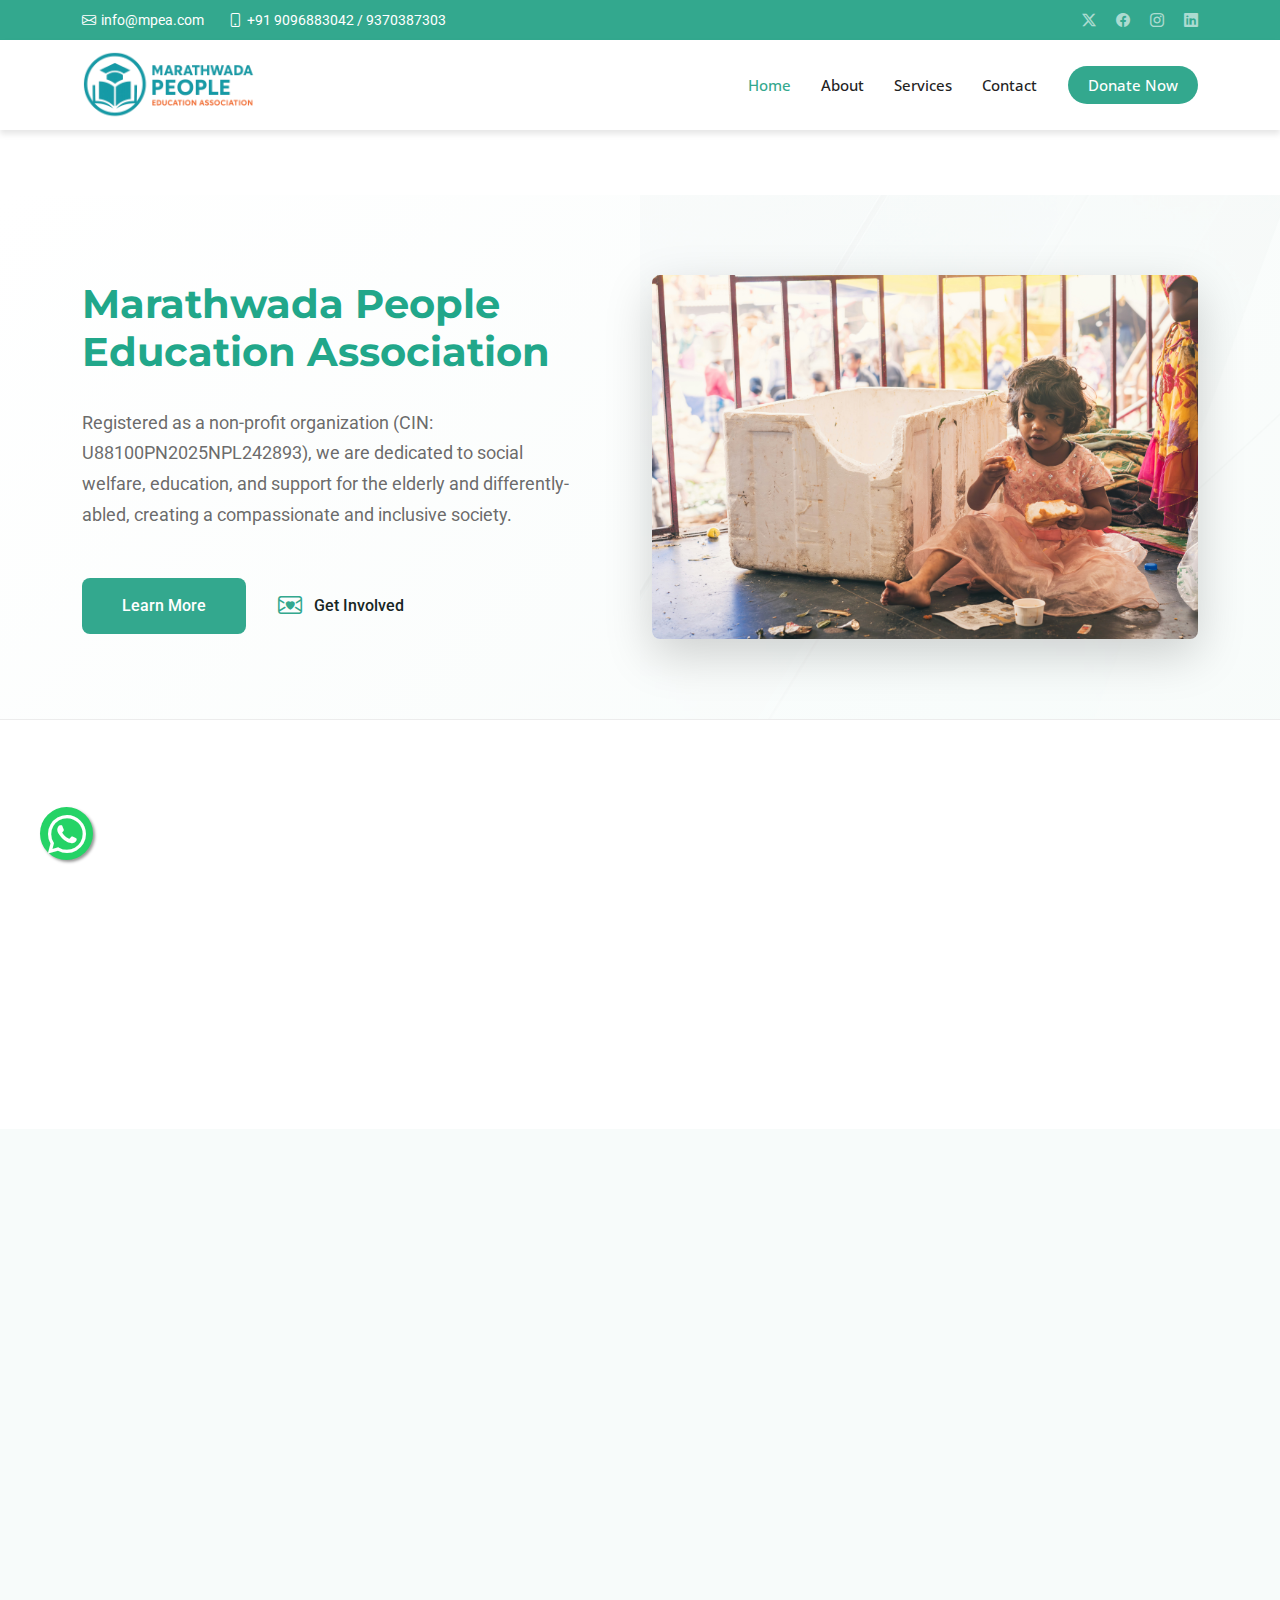
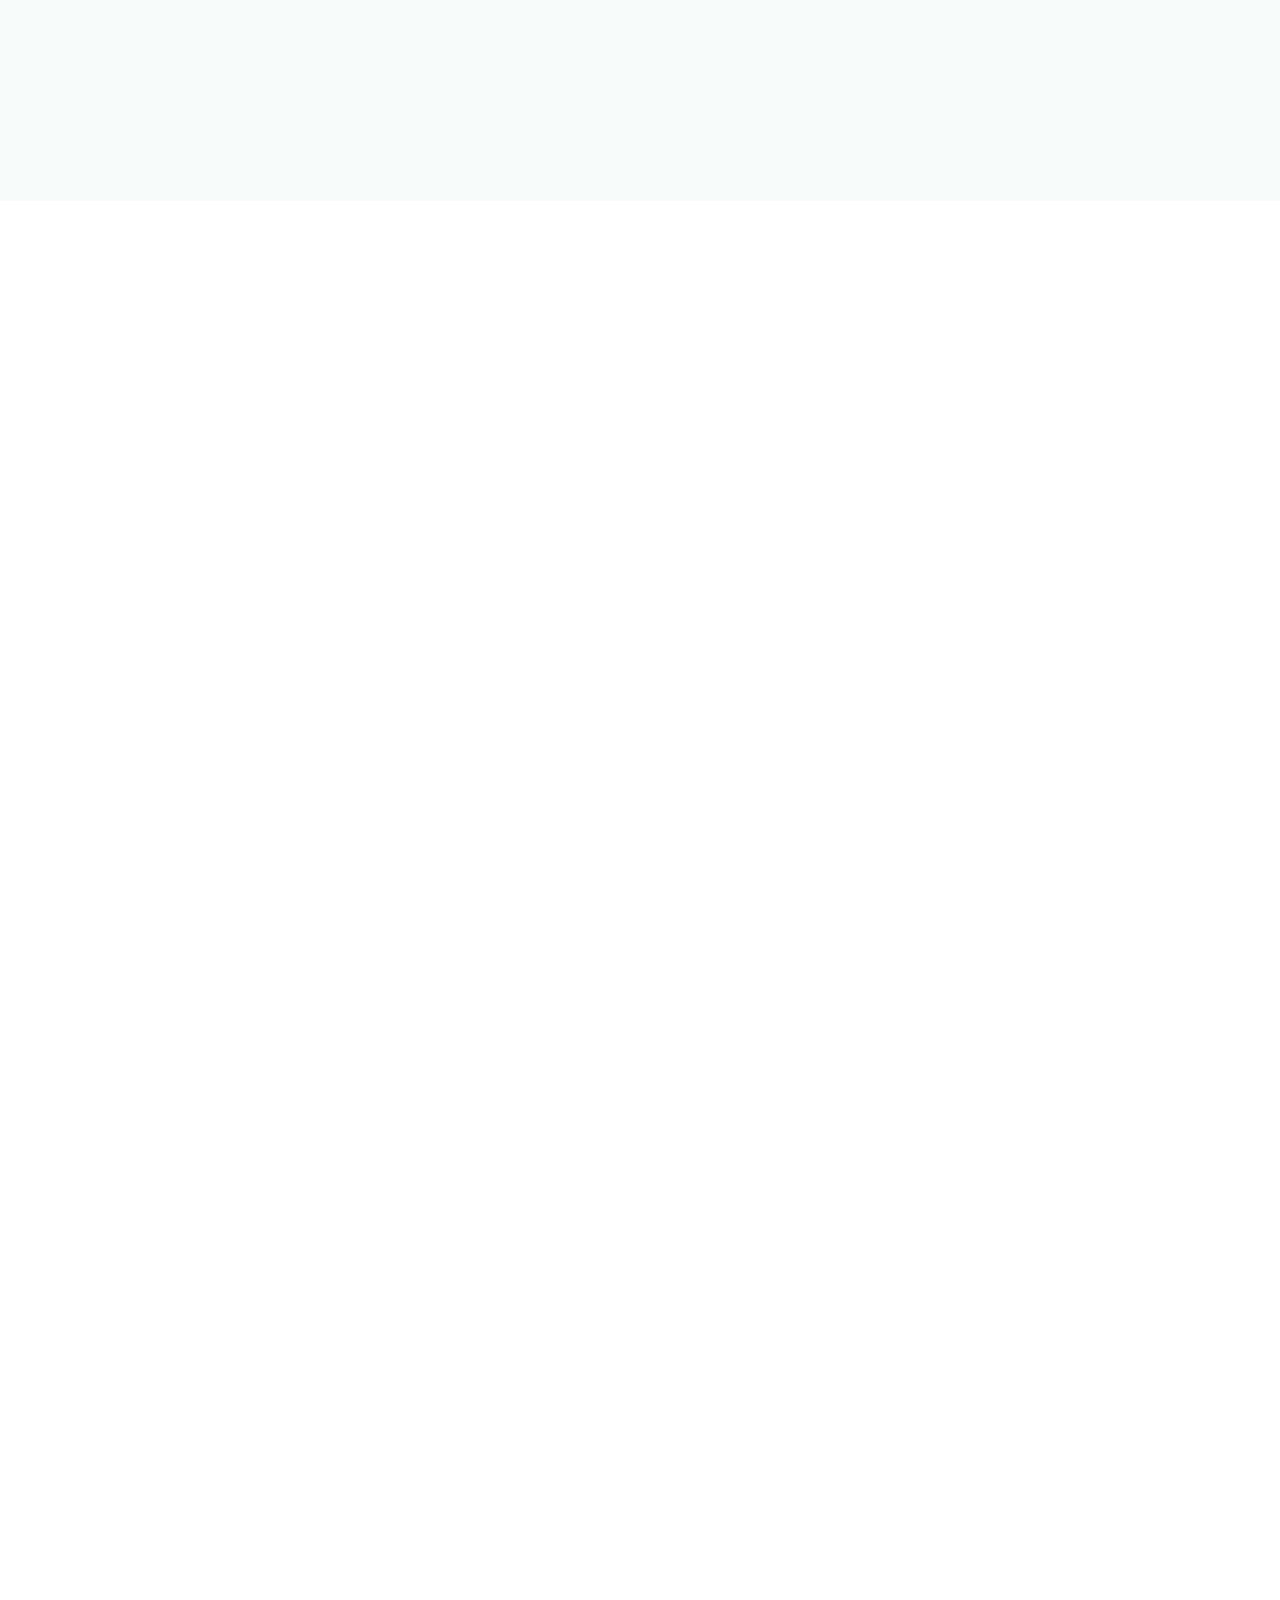
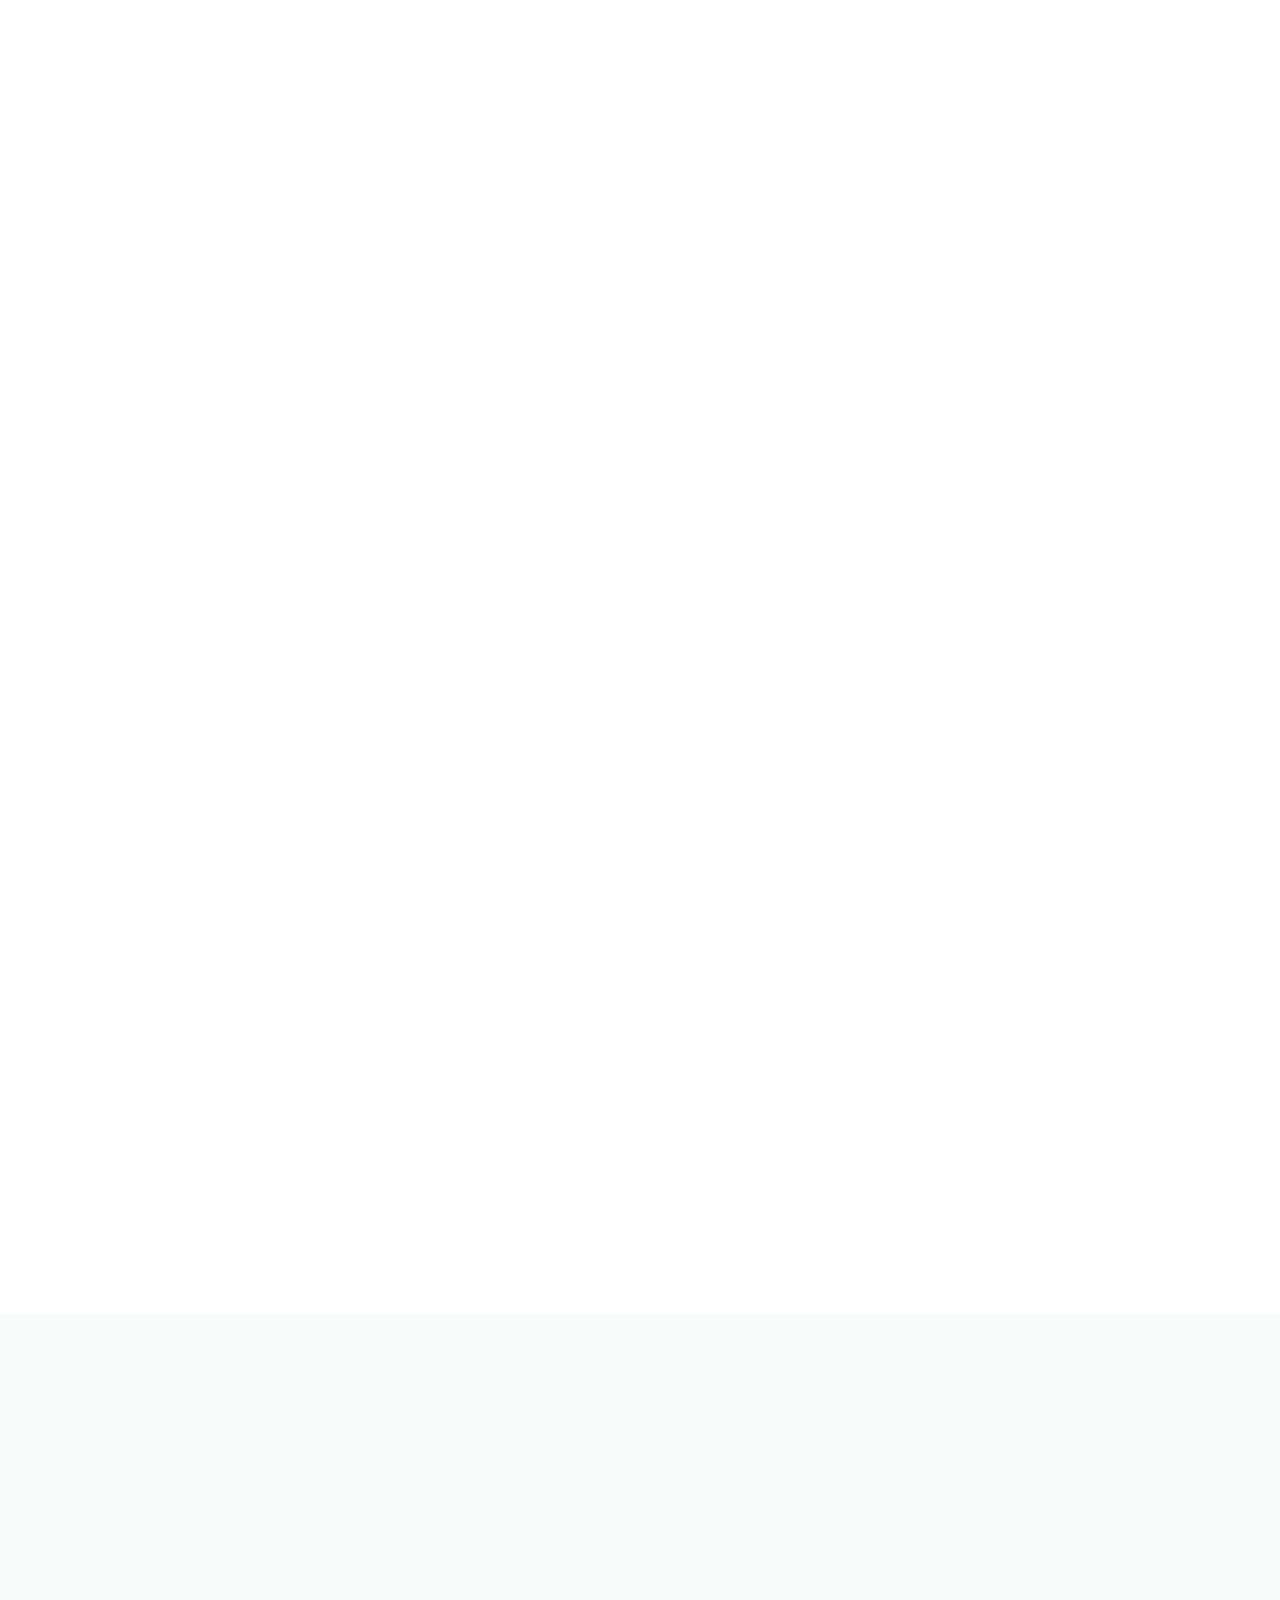
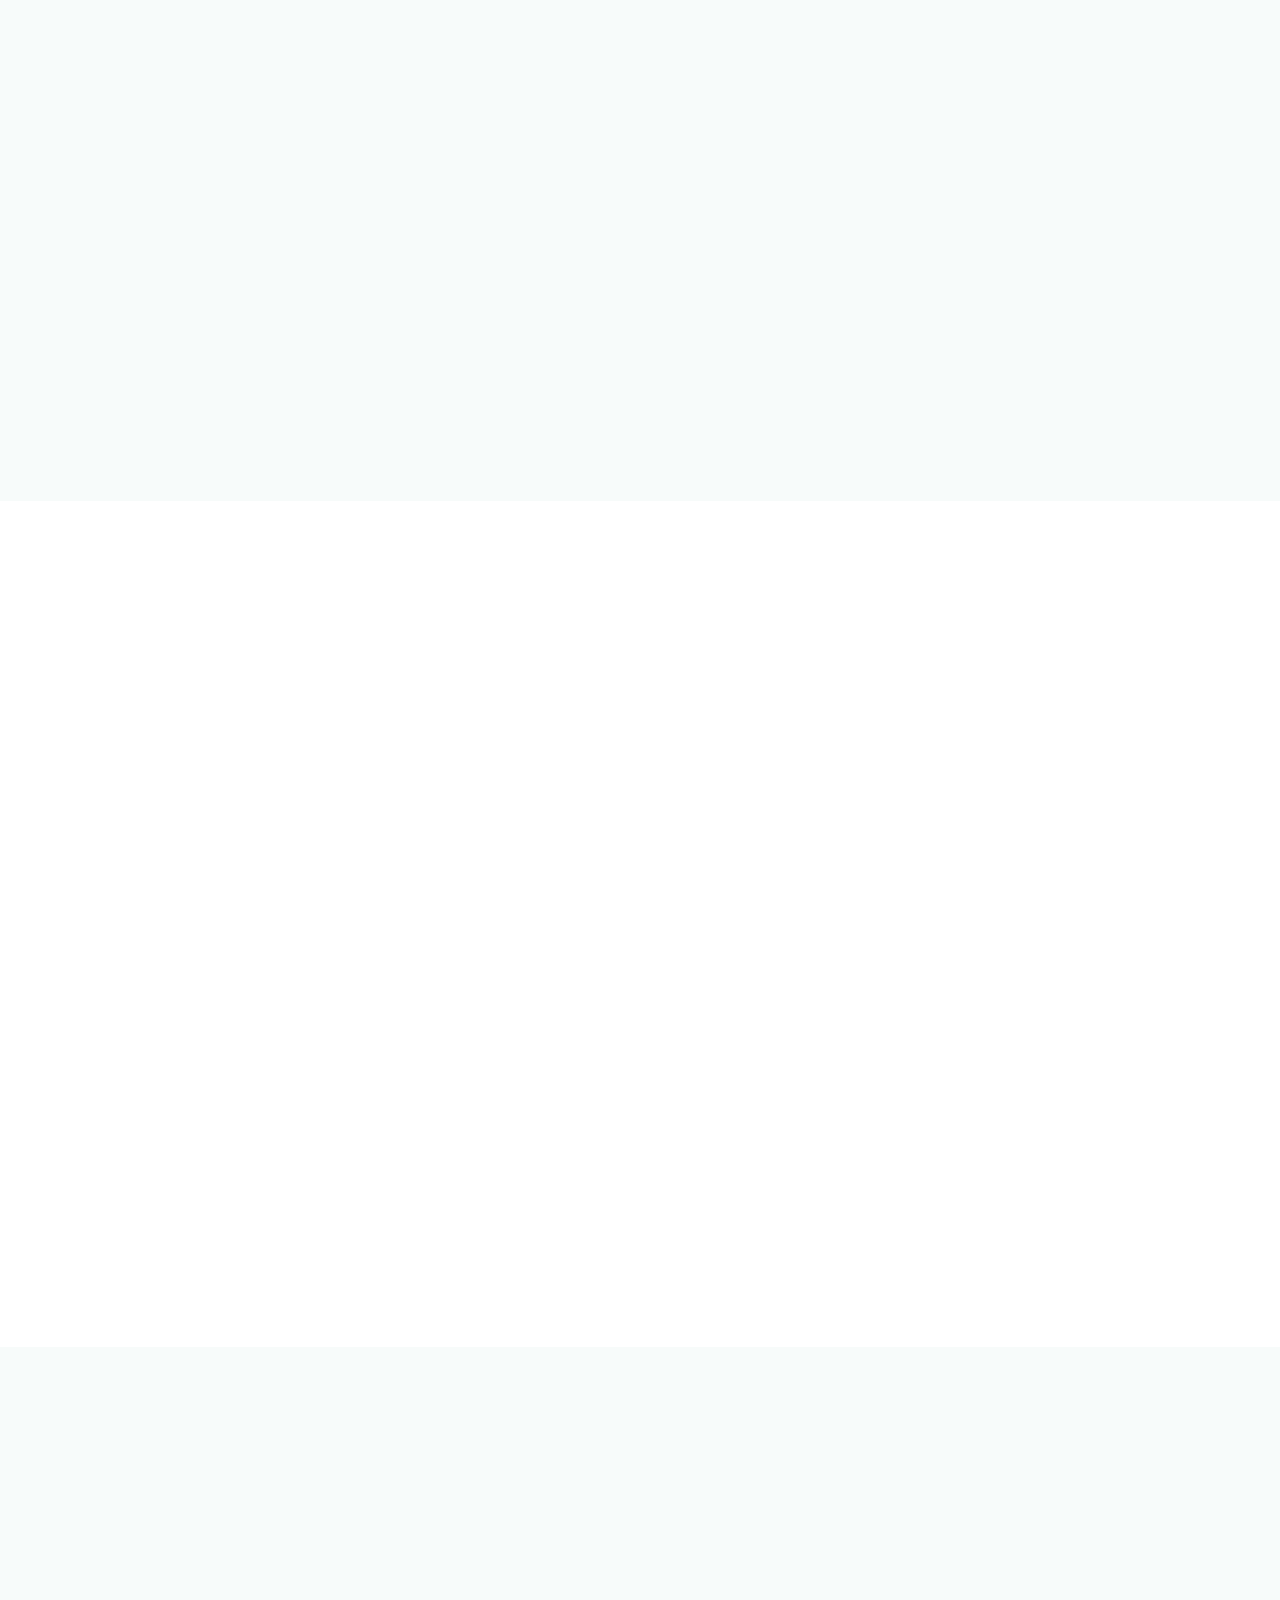
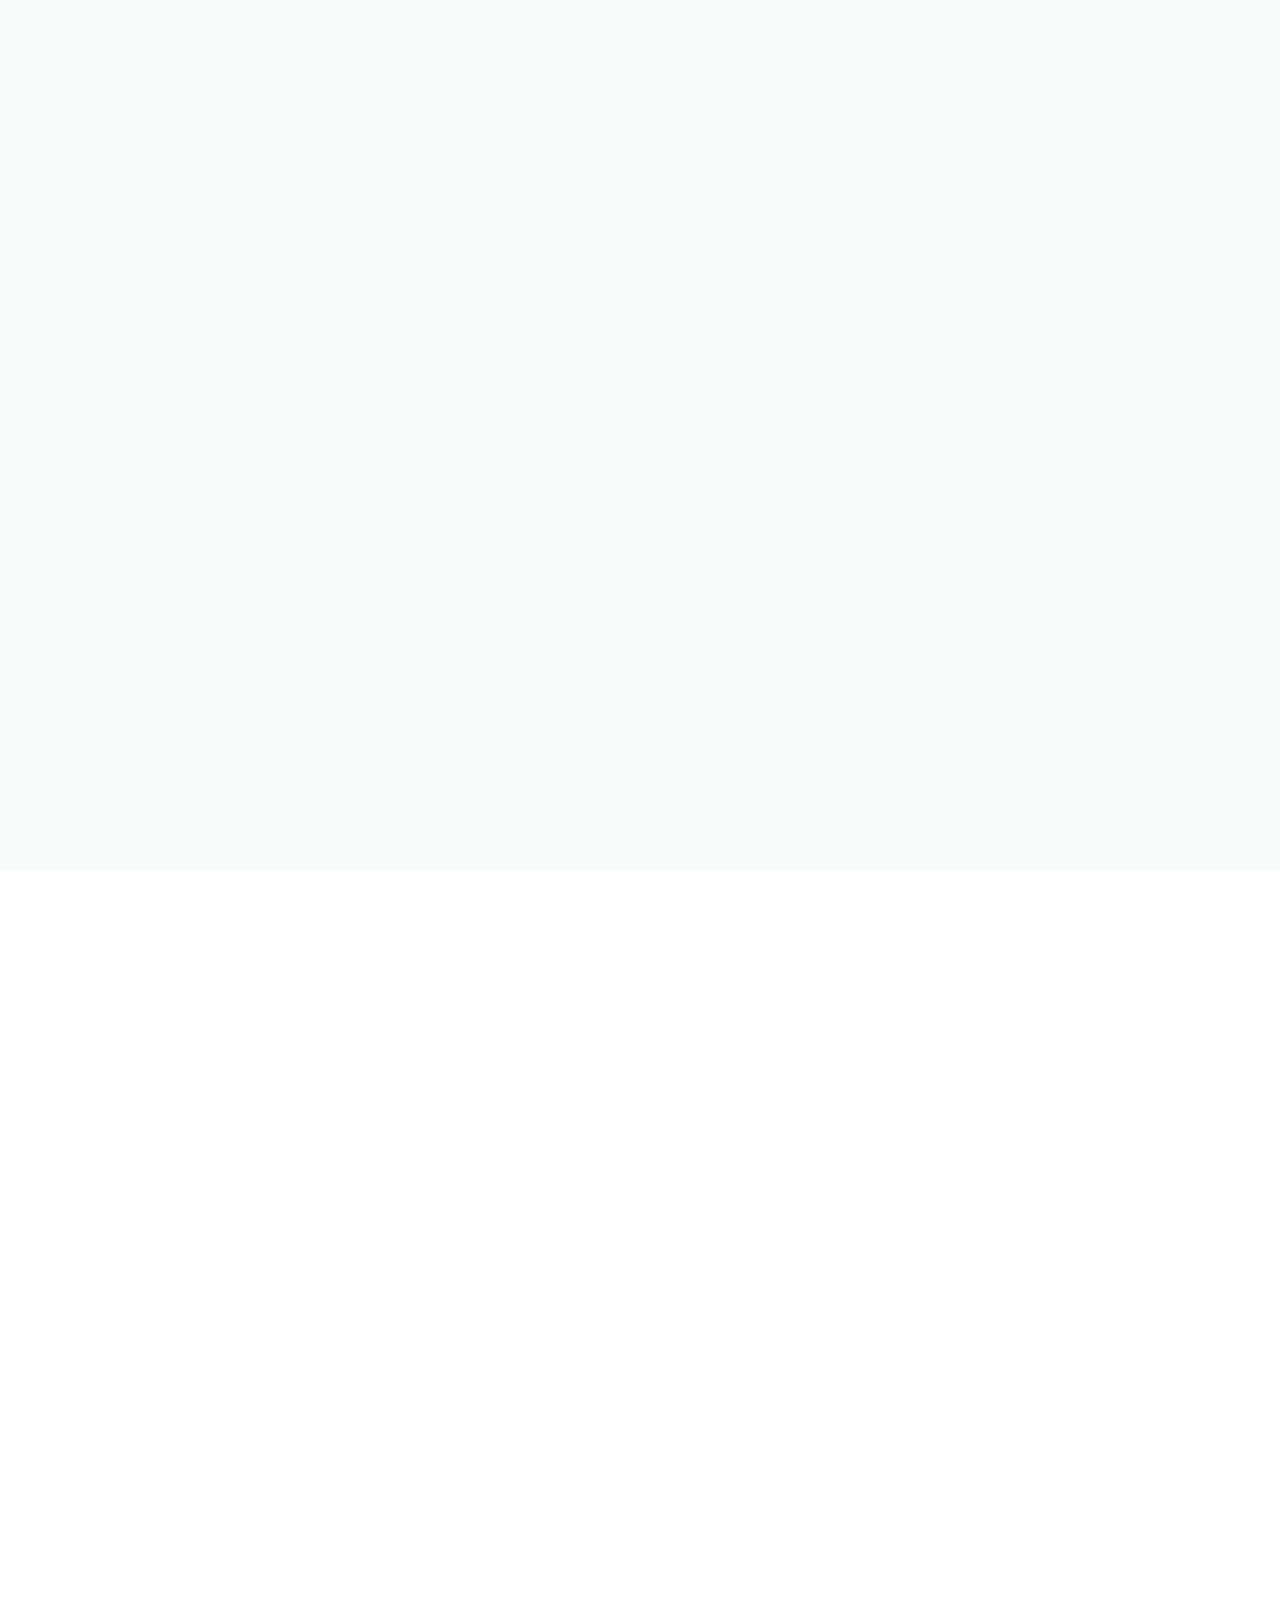
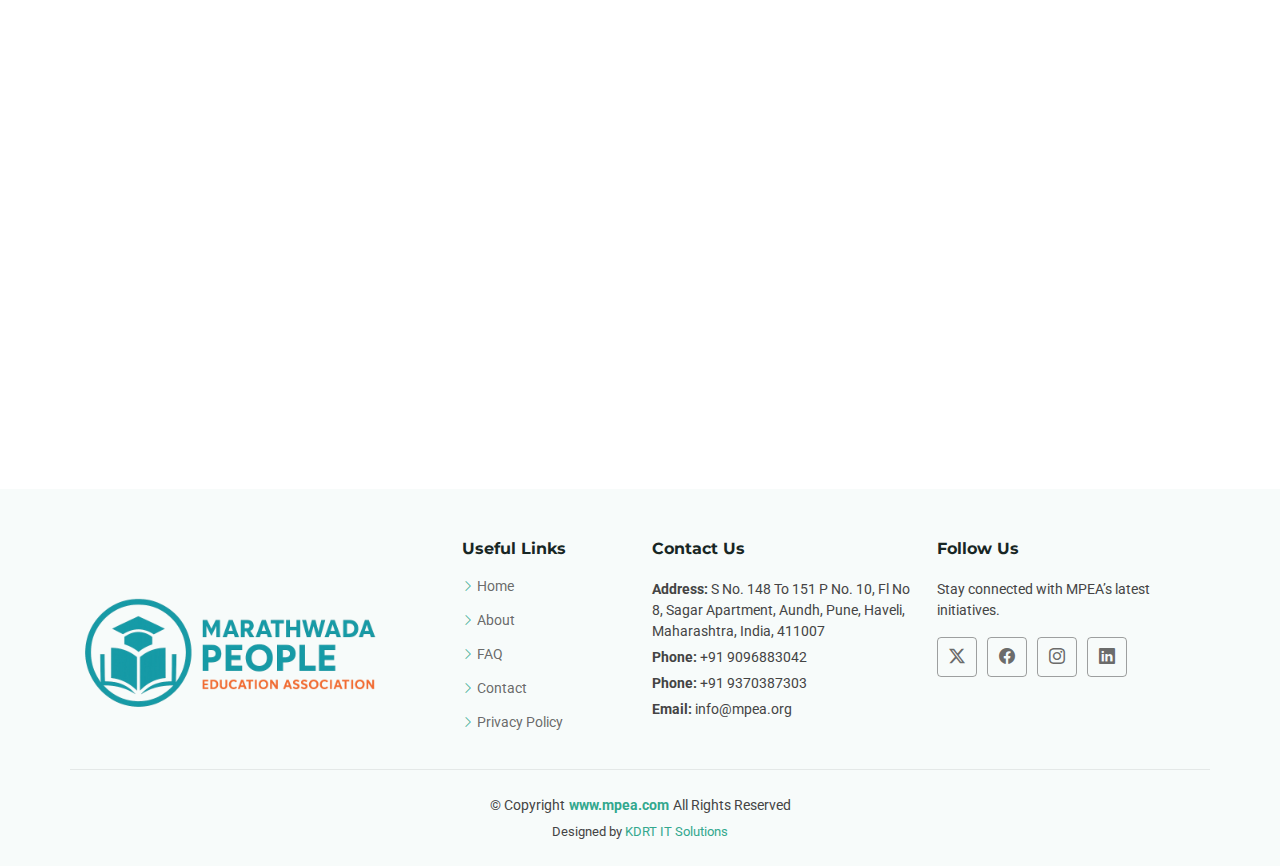
<file: index.html>
<!DOCTYPE html>
<html lang="en">

<head>
  <meta charset="utf-8">
  <meta content="width=device-width, initial-scale=1.0" name="viewport">
  <title>Welcome to MPEA</title>
  <meta name="description" content="">
  <meta name="keywords" content="">

  <!-- Favicons -->
  <link href="assets/img/MPEA-images/favicon_io/favicon-32x32.png" rel="icon">
  <link href="assets/img/MPEA-images/favicon_io/apple-touch-icon.png" rel="apple-touch-icon">

  <!-- Fonts -->
  <link href="https://fonts.googleapis.com" rel="preconnect">
  <link href="https://fonts.gstatic.com" rel="preconnect" crossorigin>
  <link
    href="https://fonts.googleapis.com/css2?family=Roboto:ital,wght@0,100;0,300;0,400;0,500;0,700;0,900;1,100;1,300;1,400;1,500;1,700;1,900&family=Open+Sans:ital,wght@0,300;0,400;0,500;0,600;0,700;0,800;1,300;1,400;1,500;1,600;1,700;1,800&family=Montserrat:ital,wght@0,100;0,200;0,300;0,400;0,500;0,600;0,700;0,800;0,900;1,100;1,200;1,300;1,400;1,500;1,600;1,700;1,800;1,900&display=swap"
    rel="stylesheet">

  <!-- Vendor CSS Files -->
  <link href="assets/vendor/bootstrap/css/bootstrap.min.css" rel="stylesheet">
  <link href="assets/vendor/bootstrap-icons/bootstrap-icons.css" rel="stylesheet">
  <link href="assets/vendor/aos/aos.css" rel="stylesheet">
  <link href="assets/vendor/glightbox/css/glightbox.min.css" rel="stylesheet">
  <link href="assets/vendor/swiper/swiper-bundle.min.css" rel="stylesheet">
  <link href="https://cdn.jsdelivr.net/npm/bootstrap-icons/font/bootstrap-icons.css" rel="stylesheet">


  <!-- Main CSS File -->
  <link href="assets/css/main.css" rel="stylesheet">
  <link rel="stylesheet" href="./assets/css/watsapp.css">

  <style>
    .branding {
      box-shadow: 0 4px 6px rgba(0, 0, 0, 0.1);
      position: relative;
      z-index: 1000;
    }

    .donate-btn {
      padding: 8px 20px;
      border-radius: 25px;
      background-color: #33a88e;
      color: white !important;
      transition: all 0.3s ease;
      display: inline-block;
      font-weight: 500;
      max-width: 140px;
    }

    .donate-btn:hover {
      background-color: #2c907a;
      /* darker green */
      color: #fff;
      transform: translateY(-2px);
      /* slight lift */
      box-shadow: 0 4px 12px rgba(51, 168, 142, 0.4);
    }

    /* Marquee text */

    .donate-marquee {
      color: #33a88e;
      overflow: hidden;
      white-space: nowrap;
      width: 100%;
      padding: 10px 0;
      font-weight: 700;
      position: relative;
      border-bottom: 2px solid #fff;
    }

    .donate-marquee p {
      display: inline-block;
      padding-left: 100%;
      animation: marquee 12s linear infinite;
      font-size: 18px;
      letter-spacing: 1px;
      text-shadow: 0 0 8px rgba(255, 255, 255, 0.7);
    }

    @keyframes marquee {
      0% {
        transform: translateX(0);
      }

      100% {
        transform: translateX(-100%);
      }
    }

    /* Optional: pause animation on hover */
    .donate-marquee:hover p {
      animation-play-state: paused;
    }
  </style>


</head>

<body class="index-page">

  <header id="header" class="header sticky-top">

    <div class="topbar d-flex align-items-center dark-background">
      <div class="container d-flex justify-content-center justify-content-md-between">
        <div class="contact-info d-flex align-items-center">
          <i class="bi bi-envelope d-flex align-items-center"><a href="mailto:contact@example.com">info@mpea.com</a></i>
          <i class="bi bi-phone d-flex align-items-center ms-4"><span>+91 9096883042 / 9370387303</span></i>
        </div>
        <div class="social-links d-none d-md-flex align-items-center">
          <a href="#" class="twitter"><i class="bi bi-twitter-x"></i></a>
          <a href="#" class="facebook"><i class="bi bi-facebook"></i></a>
          <a href="#" class="instagram"><i class="bi bi-instagram"></i></a>
          <a href="#" class="linkedin"><i class="bi bi-linkedin"></i></a>
        </div>
      </div>
    </div><!-- End Top Bar -->

    <div class="branding d-flex align-items-center">
      <div class="container position-relative d-flex align-items-center justify-content-between">
        <a href="index.html" class="logo d-flex align-items-center">
          <img src="./assets/img/MPEA-images/logo1.png" alt="CoreBiz Logo" class="img-fluid" style="max-height: 70px;">
        </a>

        <nav id="navmenu" class="navmenu">
          <ul>
            <li><a href="#hero" class="active">Home</a></li>
            <li><a href="#about">About</a></li>
            <li><a href="#services">Services</a></li>
            <li><a href="#contact">Contact</a></li>
            <!-- Donate Now Button inside nav -->
            <li>
              <a href="#donate" class="donate-btn ms-3" style="padding: 8px 20px; border-radius: 25px;"
                data-bs-toggle="modal" data-bs-target="#donateModal">Donate
                Now</a>
            </li>
          </ul>
          <i class="mobile-nav-toggle d-xl-none bi bi-list"></i>
        </nav>
      </div>
    </div>
  </header>
  <!-- Moving Text Section -->
  <div class="donate-marquee">
    <p>🌟 Join Hands with MPEA – Donate for the Welfare of Society 🌟</p>
  </div>

  <main class="main">

    <!-- Hero Section -->
    <section id="hero" class="hero section">
      <div class="hero-content">
        <div class="container">
          <div class="row align-items-center">
            <!-- Left Side Content -->
            <div class="col-lg-6" data-aos="fade-up" data-aos-delay="100">
              <div class="content">
                <h1 style="color: #21a78a;">Marathwada People Education Association</h1>
                <p>
                  Registered as a non-profit organization (CIN: U88100PN2025NPL242893), we are dedicated to
                  social welfare, education, and support for the elderly and differently-abled, creating a
                  compassionate and inclusive society.
                </p>
                <div class="cta-group">
                  <a href="#about" class="btn-primary">Learn More</a>
                  <a href="#contact" class="btn-secondary">
                    <i class="bi bi-envelope-heart"></i>
                    <span>Get Involved</span>
                  </a>
                </div>
              </div>
            </div>
            <!-- Right Side Image -->
            <div class="col-lg-6" data-aos="fade-up" data-aos-delay="200">
              <div class="hero-image">
                <img src="assets/img/MPEA-images/11.jpg" alt="MPEA Social Work" class="img-fluid rounded-3 shadow-lg">
              </div>
            </div>
          </div>
        </div>

        <!-- Hero Features -->
        <div class="hero-features">
          <div class="container">
            <div class="row">
              <div class="col-lg-3 col-md-6" data-aos="fade-up" data-aos-delay="100">
                <div class="feature-item">
                  <div class="icon">
                    <i class="bi bi-people"></i>
                  </div>
                  <h4>Community Welfare</h4>
                  <p>Serving society with initiatives for education, health, and inclusion.</p>
                </div>
              </div>
              <div class="col-lg-3 col-md-6" data-aos="fade-up" data-aos-delay="200">
                <div class="feature-item">
                  <div class="icon">
                    <i class="bi bi-heart-pulse"></i>
                  </div>
                  <h4>Support for Elderly</h4>
                  <p>Focused programs for elderly care, dignity, and well-being.</p>
                </div>
              </div>
              <div class="col-lg-3 col-md-6" data-aos="fade-up" data-aos-delay="300">
                <div class="feature-item">
                  <div class="icon">
                    <i class="bi bi-universal-access-circle"></i>
                  </div>
                  <h4>Inclusion</h4>
                  <p>Empowering differently-abled individuals through education and opportunities.</p>
                </div>
              </div>
              <div class="col-lg-3 col-md-6" data-aos="fade-up" data-aos-delay="400">
                <div class="feature-item">
                  <div class="icon">
                    <i class="bi bi-building"></i>
                  </div>
                  <h4>Registered NGO</h4>
                  <p>Incorporated on 10th June 2025 under MCA, RoC-Pune with CIN U88100PN2025NPL242893.</p>
                </div>
              </div>
            </div>
          </div>
        </div>

      </div>

    </section>
    <!-- /Hero Section -->


    <!-- Featured Services Section -->
    <section id="featured-services" class="featured-services section light-background">

      <div class="container" data-aos="fade-up" data-aos-delay="100">

        <div class="row g-5">

          <div class="col-lg-3 col-md-6" data-aos="fade-up" data-aos-delay="200">
            <div class="service-item">
              <div class="service-icon">
                <i class="bi bi-people"></i>
              </div>
              <h3>Community Welfare</h3>
              <p>Serving society with initiatives for health, education, and overall social well-being in the Marathwada
                region.</p>
              <a href="service-details.html" class="service-link">
                <span>Learn More</span>
                <i class="bi bi-arrow-right"></i>
              </a>
            </div>
          </div><!-- End Service Item -->

          <div class="col-lg-3 col-md-6" data-aos="fade-up" data-aos-delay="300">
            <div class="service-item">
              <div class="service-icon">
                <i class="bi bi-heart-pulse"></i>
              </div>
              <h3>Elderly Care</h3>
              <p>Providing dignity, care, and support for the elderly through dedicated programs and compassionate
                assistance.</p>
              <a href="service-details.html" class="service-link">
                <span>Learn More</span>
                <i class="bi bi-arrow-right"></i>
              </a>
            </div>
          </div><!-- End Service Item -->

          <div class="col-lg-3 col-md-6" data-aos="fade-up" data-aos-delay="400">
            <div class="service-item">
              <div class="service-icon">
                <i class="bi bi-book"></i>
              </div>
              <h3>Education & Inclusion</h3>
              <p>Empowering differently-abled individuals and underprivileged groups through education and inclusive
                opportunities.</p>
              <a href="service-details.html" class="service-link">
                <span>Learn More</span>
                <i class="bi bi-arrow-right"></i>
              </a>
            </div>
          </div><!-- End Service Item -->

          <div class="col-lg-3 col-md-6" data-aos="fade-up" data-aos-delay="500">
            <div class="service-item">
              <div class="service-icon">
                <i class="bi bi-building-check"></i>
              </div>
              <h3>Social Support Programs</h3>
              <p>Initiatives that provide assistance for community development, health awareness, and empowerment
                projects.</p>
              <a href="service-details.html" class="service-link">
                <span>Learn More</span>
                <i class="bi bi-arrow-right"></i>
              </a>
            </div>
          </div><!-- End Service Item -->

        </div>

      </div>

    </section>
    <!-- /Featured Services Section -->



    <!-- About Section -->
    <section id="about" class="about section">

      <!-- Section Title -->
      <div class="container section-title" data-aos="fade-up">
        <h2>About Us</h2>
        <p>Learn More About Marathwada People Education Association</p>
      </div><!-- End Section Title -->

      <div class="container" data-aos="fade-up" data-aos-delay="100">

        <div class="row">
          <!-- Left Content -->
          <div class="col-lg-6" data-aos="fade-right" data-aos-delay="200">
            <div class="content">
              <h2>Empowering Communities Through Education & Social Welfare</h2>
              <p class="lead">
                Incorporated on <strong>10th June 2025</strong> with CIN
                <strong>U88100PN2025NPL242893</strong>, Marathwada People Education Association (MPEA)
                is a non-profit organization dedicated to uplifting society through inclusive education,
                elderly care, and social support initiatives.
              </p>

              <div class="description">
                <p>
                  We work for the betterment of the elderly and differently-abled by offering programs
                  that focus on dignity, empowerment, and community participation. Our initiatives extend
                  to promoting education, health awareness, and equal opportunities for underprivileged groups.
                </p>

                <p>
                  With a vision of building a compassionate and inclusive society, MPEA strives to bring
                  sustainable change through grassroots engagement and collective responsibility.
                </p>
              </div>

              <!-- Replace business stats with NGO-oriented stats -->
              <div class="stats-row">
                <div class="stat-item" data-aos="fade-up" data-aos-delay="300">
                  <div class="stat-number">
                    <span data-purecounter-start="0" data-purecounter-end="3" data-purecounter-duration="1"
                      class="purecounter"></span>+
                  </div>
                  <div class="stat-label">Founding Directors</div>
                </div>

                <div class="stat-item" data-aos="fade-up" data-aos-delay="400">
                  <div class="stat-number">
                    <span data-purecounter-start="0" data-purecounter-end="100" data-purecounter-duration="1"
                      class="purecounter"></span>+
                  </div>
                  <div class="stat-label">Lives Impacted</div>
                </div>

                <div class="stat-item" data-aos="fade-up" data-aos-delay="500">
                  <div class="stat-number">
                    <span data-purecounter-start="0" data-purecounter-end="20" data-purecounter-duration="1"
                      class="purecounter"></span>+
                  </div>
                  <div class="stat-label">Ongoing Initiatives</div>
                </div>
              </div><!-- End Stats Row -->

              <div class="cta-section" data-aos="fade-up" data-aos-delay="300">
                <a href="#team" class="btn-link">Meet Our Directors <i class="bi bi-arrow-right"></i></a>
              </div>
            </div>
          </div>

          <!-- Right Image -->
          <div class="col-lg-6" data-aos="fade-left" data-aos-delay="200">
            <div class="image-container">
              <img src="assets/img/MPEA-images/22.jpg" alt="About MPEA" class="img-fluid rounded-3 shadow">
              <div class="image-overlay">
                <div class="overlay-content">
                  <i class="bi bi-people-fill"></i>
                  <div class="overlay-text">
                    <h4>Social Impact</h4>
                    <p>Working for Elderly & Differently-Abled</p>
                  </div>
                </div>
              </div>
            </div>
          </div>
        </div>

      </div>

    </section>
    <!-- /About Section -->



    <!-- Services Section -->
    <section id="services" class="services section">

      <!-- Section Title -->
      <div class="container section-title" data-aos="fade-up">
        <h2>Our Initiatives</h2>
        <p>Explore the Social Work & Welfare Services We Provide</p>
      </div><!-- End Section Title -->

      <div class="container" data-aos="fade-up" data-aos-delay="100">

        <div class="row gy-5">

          <div class="col-lg-4 col-md-6" data-aos="fade-up" data-aos-delay="200">
            <div class="service-item">
              <div class="service-icon">
                <i class="bi bi-person-heart"></i>
              </div>
              <h3>Elderly Care</h3>
              <p>Providing emotional, social, and medical support programs for senior citizens to ensure dignity and
                care in their golden years.</p>
              <a href="service-details.html" class="service-link">
                <span>Learn More</span>
                <i class="bi bi-arrow-right"></i>
              </a>
            </div>
          </div><!-- End Service Item -->

          <div class="col-lg-4 col-md-6" data-aos="fade-up" data-aos-delay="250">
            <div class="service-item">
              <div class="service-icon">
                <i class="bi bi-universal-access"></i>
              </div>
              <h3>Support for Differently-Abled</h3>
              <p>Inclusive programs to empower differently-abled individuals through skill development, accessibility
                initiatives, and community inclusion.</p>
              <a href="service-details.html" class="service-link">
                <span>Learn More</span>
                <i class="bi bi-arrow-right"></i>
              </a>
            </div>
          </div><!-- End Service Item -->

          <div class="col-lg-4 col-md-6" data-aos="fade-up" data-aos-delay="300">
            <div class="service-item">
              <div class="service-icon">
                <i class="bi bi-book"></i>
              </div>
              <h3>Educational Programs</h3>
              <p>Promoting literacy, equal education opportunities, and awareness campaigns to uplift underprivileged
                communities.</p>
              <a href="service-details.html" class="service-link">
                <span>Learn More</span>
                <i class="bi bi-arrow-right"></i>
              </a>
            </div>
          </div><!-- End Service Item -->

          <div class="col-lg-4 col-md-6" data-aos="fade-up" data-aos-delay="200">
            <div class="service-item">
              <div class="service-icon">
                <i class="bi bi-heart-pulse"></i>
              </div>
              <h3>Health & Wellness</h3>
              <p>Organizing health check-ups, awareness drives, and wellness programs to improve the quality of life in
                local communities.</p>
              <a href="service-details.html" class="service-link">
                <span>Learn More</span>
                <i class="bi bi-arrow-right"></i>
              </a>
            </div>
          </div><!-- End Service Item -->

          <div class="col-lg-4 col-md-6" data-aos="fade-up" data-aos-delay="250">
            <div class="service-item">
              <div class="service-icon">
                <i class="bi bi-tree"></i>
              </div>
              <h3>Community Development</h3>
              <p>Working on sustainable projects like environmental awareness, rural upliftment, and social empowerment
                initiatives.</p>
              <a href="service-details.html" class="service-link">
                <span>Learn More</span>
                <i class="bi bi-arrow-right"></i>
              </a>
            </div>
          </div><!-- End Service Item -->

          <div class="col-lg-4 col-md-6" data-aos="fade-up" data-aos-delay="300">
            <div class="service-item">
              <div class="service-icon">
                <i class="bi bi-people"></i>
              </div>
              <h3>Social Awareness</h3>
              <p>Conducting campaigns on equality, rights, and responsibilities to create a compassionate and inclusive
                society.</p>
              <a href="service-details.html" class="service-link">
                <span>Learn More</span>
                <i class="bi bi-arrow-right"></i>
              </a>
            </div>
          </div><!-- End Service Item -->

        </div>

      </div>

    </section>
    <!-- /Services Section -->


    <!-- Testimonials Section -->
    <section id="testimonials" class="testimonials section light-background">

      <div class="container" data-aos="fade-up" data-aos-delay="100">

        <div class="section-header text-center mb-5">
          <h2>What Our Members Say</h2>
          <p>Voices of trust, collaboration, and growth within MPEA</p>
        </div>

        <div class="testimonial-slider swiper init-swiper">
          <script type="application/json" class="swiper-config">
        {
          "loop": true,
          "speed": 600,
          "autoplay": {
            "delay": 4000
          },
          "slidesPerView": 1,
          "spaceBetween": 30,
          "navigation": {
            "nextEl": ".swiper-button-next",
            "prevEl": ".swiper-button-prev"
          },
          "breakpoints": {
            "768": {
              "slidesPerView": 2
            },
            "1200": {
              "slidesPerView": 3
            }
          }
        }
      </script>

          <div class="swiper-wrapper">

            <!-- Testimonial Slide 1 -->
            <div class="swiper-slide">
              <div class="testimonial-item" data-aos="zoom-in" data-aos-delay="200">
                <div class="testimonial-header">
                  <img src="./assets/img/MPEA-images/00.png" alt="Member" class="img-fluid" loading="lazy">
                  <div class="rating">
                    <i class="bi bi-star-fill"></i>
                    <i class="bi bi-star-fill"></i>
                    <i class="bi bi-star-fill"></i>
                    <i class="bi bi-star-fill"></i>
                    <i class="bi bi-star-fill"></i>
                  </div>
                </div>
                <div class="testimonial-body">
                  <p>“MPEA has been instrumental in connecting us with new opportunities in the education and business
                    sector. The association truly empowers its members.”</p>
                </div>
                <div class="testimonial-footer">
                  <h5>Dr. Anjali Patil</h5>
                  <span>Member – Education Wing</span>
                  <div class="quote-icon">
                    <i class="bi bi-chat-quote-fill"></i>
                  </div>
                </div>
              </div>
            </div>

            <!-- Testimonial Slide 2 -->
            <div class="swiper-slide">
              <div class="testimonial-item" data-aos="zoom-in" data-aos-delay="300">
                <div class="testimonial-header">
                  <img src="./assets/img/MPEA-images/00.png" alt="Member" class="img-fluid" loading="lazy">
                  <div class="rating">
                    <i class="bi bi-star-fill"></i>
                    <i class="bi bi-star-fill"></i>
                    <i class="bi bi-star-fill"></i>
                    <i class="bi bi-star-fill"></i>
                    <i class="bi bi-star-fill"></i>
                  </div>
                </div>
                <div class="testimonial-body">
                  <p>“Being part of MPEA has given me access to a strong professional network. Their initiatives for
                    entrepreneurs are remarkable.”</p>
                </div>
                <div class="testimonial-footer">
                  <h5>Rajesh Kumar</h5>
                  <span>Entrepreneur & MPEA Member</span>
                  <div class="quote-icon">
                    <i class="bi bi-chat-quote-fill"></i>
                  </div>
                </div>
              </div>
            </div>

            <!-- Testimonial Slide 3 -->
            <div class="swiper-slide">
              <div class="testimonial-item" data-aos="zoom-in" data-aos-delay="400">
                <div class="testimonial-header">
                  <img src="./assets/img/MPEA-images/00.png" alt="Member" class="img-fluid" loading="lazy">
                  <div class="rating">
                    <i class="bi bi-star-fill"></i>
                    <i class="bi bi-star-fill"></i>
                    <i class="bi bi-star-fill"></i>
                    <i class="bi bi-star-fill"></i>
                    <i class="bi bi-star-fill"></i>
                  </div>
                </div>
                <div class="testimonial-body">
                  <p>“The workshops and events conducted by MPEA have added immense value to our institution. It’s a
                    platform that truly unites communities.”</p>
                </div>
                <div class="testimonial-footer">
                  <h5>Prof. Neha Deshmukh</h5>
                  <span>Academician</span>
                  <div class="quote-icon">
                    <i class="bi bi-chat-quote-fill"></i>
                  </div>
                </div>
              </div>
            </div>

            <!-- Testimonial Slide 4 -->
            <div class="swiper-slide">
              <div class="testimonial-item" data-aos="zoom-in" data-aos-delay="500">
                <div class="testimonial-header">
                  <img src="./assets/img/MPEA-images/00.png" alt="Member" class="img-fluid" loading="lazy">
                  <div class="rating">
                    <i class="bi bi-star-fill"></i>
                    <i class="bi bi-star-fill"></i>
                    <i class="bi bi-star-fill"></i>
                    <i class="bi bi-star-fill"></i>
                    <i class="bi bi-star-fill"></i>
                  </div>
                </div>
                <div class="testimonial-body">
                  <p>“Thanks to MPEA, I’ve collaborated with like-minded professionals and discovered new growth
                    avenues.”</p>
                </div>
                <div class="testimonial-footer">
                  <h5>Sandeep Joshi</h5>
                  <span>Industry Partner</span>
                  <div class="quote-icon">
                    <i class="bi bi-chat-quote-fill"></i>
                  </div>
                </div>
              </div>
            </div>

          </div>

          <div class="swiper-navigation">
            <div class="swiper-button-prev"></div>
            <div class="swiper-button-next"></div>
          </div>

        </div>

      </div>

    </section>
    <!-- /Testimonials Section -->





    <!-- Team Section -->
    <section id="team" class="team section">

      <!-- Section Title -->
      <div class="container section-title" data-aos="fade-up">
        <h2>Our Team</h2>
        <p>Meet the Leaders of MPEA</p>
      </div><!-- End Section Title -->

      <div class="container" data-aos="fade-up" data-aos-delay="100">

        <div class="row gy-4">

          <div class="col-lg-3 col-md-6" data-aos="fade-up" data-aos-delay="100">
            <div class="member-card">
              <div class="member-image-wrapper">
                <img src="./assets/img/MPEA-images/team-3.jpg" class="img-fluid" alt="Rushikesh Yeduba Hiwale">
              </div>
              <div class="member-content">
                <h4 class="member-name">Mrs. Shevanta Y. Hiwale</h4>
                <span class="member-role">Chairman</span>
                <p class="member-bio">Leads MPEA with strategic vision and guidance, fostering social and educational
                  development.</p>
                <div class="member-socials">
                  <a href="#"><i class="bi bi-twitter-x"></i></a>
                  <a href="#"><i class="bi bi-instagram"></i></a>
                  <a href="#"><i class="bi bi-linkedin"></i></a>
                  <a href="#"><i class="bi bi-facebook"></i></a>
                </div>
              </div>
            </div>
          </div><!-- End Team Member -->

          <!-- Team Member 1 -->
          <div class="col-lg-3 col-md-6" data-aos="fade-up" data-aos-delay="100">
            <div class="member-card">
              <div class="member-image-wrapper">
                <img src="./assets/img/MPEA-images/founder1.jpeg" class="img-fluid" alt="Rushikesh Yeduba Hiwale">
              </div>
              <div class="member-content">
                <h4 class="member-name">Mr. Rushikesh Y. Hiwale</h4>
                <span class="member-role">Director</span>
                <p class="member-bio">Providing strategic leadership and direction to drive MPEA’s mission for social
                  and educational growth.</p>
                <div class="member-socials">
                  <a href="#"><i class="bi bi-twitter-x"></i></a>
                  <a href="#"><i class="bi bi-instagram"></i></a>
                  <a href="#"><i class="bi bi-linkedin"></i></a>
                  <a href="#"><i class="bi bi-facebook"></i></a>
                </div>
              </div>
            </div>
          </div><!-- End Team Member -->

          <!-- Team Member 2 -->
          <div class="col-lg-3 col-md-6" data-aos="fade-up" data-aos-delay="200">
            <div class="member-card">
              <div class="member-image-wrapper">
                <img src="./assets/img/MPEA-images/team-1.jpg" class="img-fluid" alt="Bhaskar Yeduba Hiwale">
              </div>
              <div class="member-content">
                <h4 class="member-name">Mr. Bhaskar Y. Hiwale</h4>
                <span class="member-role">Director</span>
                <p class="member-bio">Dedicated to fostering community development and supporting MPEA’s vision for
                  sustainable initiatives.</p>
                <div class="member-socials">
                  <a href="#"><i class="bi bi-twitter-x"></i></a>
                  <a href="#"><i class="bi bi-instagram"></i></a>
                  <a href="#"><i class="bi bi-linkedin"></i></a>
                  <a href="#"><i class="bi bi-facebook"></i></a>
                </div>
              </div>
            </div>
          </div><!-- End Team Member -->

          <!-- Team Member 3 -->
          <div class="col-lg-3 col-md-6" data-aos="fade-up" data-aos-delay="300">
            <div class="member-card">
              <div class="member-image-wrapper">
                <img src="./assets/img/MPEA-images/team-2.jpg" class="img-fluid" alt="Team Member">
              </div>
              <div class="member-content">
                <h4 class="member-name">Mrs. Meghana Nikalje</h4>
                <span class="member-role">Nominee Director</span>
                <p class="member-bio">Represents and supports MPEA’s interests while ensuring decisions align with the
                  organization’s vision and governance.</p>
                <div class="member-socials">
                  <a href="#"><i class="bi bi-twitter-x"></i></a>
                  <a href="#"><i class="bi bi-instagram"></i></a>
                  <a href="#"><i class="bi bi-linkedin"></i></a>
                  <a href="#"><i class="bi bi-facebook"></i></a>
                </div>
              </div>
            </div>
          </div><!-- End Team Member -->
        </div>

      </div>

    </section>
    <!-- /Team Section -->


    <!-- Faq Section -->
    <section id="faq" class="faq section light-background">

      <!-- Section Title -->
      <div class="container section-title" data-aos="fade-up">
        <h2>F.A.Q</h2>
        <p>Frequently Asked Questions</p>
      </div><!-- End Section Title -->

      <div class="container" data-aos="fade-up" data-aos-delay="100">

        <div class="row justify-content-center">
          <div class="col-lg-9">

            <div class="faq-wrapper">

              <div class="faq-item faq-active" data-aos="fade-up" data-aos-delay="150">
                <div class="faq-header">
                  <span class="faq-number">01</span>
                  <h4>What is Marathwada People’s Education Association (MPEA)?</h4>
                  <div class="faq-toggle">
                    <i class="bi bi-plus"></i>
                    <i class="bi bi-dash"></i>
                  </div>
                </div>
                <div class="faq-content">
                  <div class="content-inner">
                    <p>MPEA is a community-driven organization dedicated to promoting education, skill development,
                      and social welfare in the Marathwada region. We work to empower students, youth, and society
                      through academic, cultural, and social initiatives.</p>
                  </div>
                </div>
              </div><!-- End FAQ Item -->

              <div class="faq-item" data-aos="fade-up" data-aos-delay="200">
                <div class="faq-header">
                  <span class="faq-number">02</span>
                  <h4>What type of educational support does MPEA provide?</h4>
                  <div class="faq-toggle">
                    <i class="bi bi-plus"></i>
                    <i class="bi bi-dash"></i>
                  </div>
                </div>
                <div class="faq-content">
                  <div class="content-inner">
                    <p>We provide scholarships, mentorship programs, career guidance workshops, and access to
                      quality learning resources. Our goal is to ensure that every student, regardless of
                      background, has an equal opportunity to succeed.</p>
                  </div>
                </div>
              </div><!-- End FAQ Item -->

              <div class="faq-item" data-aos="fade-up" data-aos-delay="250">
                <div class="faq-header">
                  <span class="faq-number">03</span>
                  <h4>Does MPEA engage in social work and community development?</h4>
                  <div class="faq-toggle">
                    <i class="bi bi-plus"></i>
                    <i class="bi bi-dash"></i>
                  </div>
                </div>
                <div class="faq-content">
                  <div class="content-inner">
                    <p>Yes, MPEA is actively involved in social initiatives such as blood donation camps,
                      environmental awareness drives, health check-up programs, and cultural events that
                      strengthen community bonds.</p>
                  </div>
                </div>
              </div><!-- End FAQ Item -->

              <div class="faq-item" data-aos="fade-up" data-aos-delay="300">
                <div class="faq-header">
                  <span class="faq-number">04</span>
                  <h4>Who can become a member of MPEA?</h4>
                  <div class="faq-toggle">
                    <i class="bi bi-plus"></i>
                    <i class="bi bi-dash"></i>
                  </div>
                </div>
                <div class="faq-content">
                  <div class="content-inner">
                    <p>Anyone with a passion for education, youth empowerment, and social development can
                      become a member. We welcome students, professionals, educators, and community leaders
                      who want to contribute to our vision.</p>
                  </div>
                </div>
              </div><!-- End FAQ Item -->

              <div class="faq-item" data-aos="fade-up" data-aos-delay="350">
                <div class="faq-header">
                  <span class="faq-number">05</span>
                  <h4>How can I support or collaborate with MPEA?</h4>
                  <div class="faq-toggle">
                    <i class="bi bi-plus"></i>
                    <i class="bi bi-dash"></i>
                  </div>
                </div>
                <div class="faq-content">
                  <div class="content-inner">
                    <p>You can support us by volunteering in our activities, sponsoring educational
                      programs, donating to welfare initiatives, or collaborating with us on skill
                      development and social impact projects.</p>
                  </div>
                </div>
              </div><!-- End FAQ Item -->

            </div>

          </div>
        </div>

      </div>

    </section>
    <!-- /Faq Section -->

    <!-- Contact Section -->
    <section id="contact" class="contact section">
      <!-- Section Title -->
      <div class="container section-title" data-aos="fade-up">
        <h2>Contact</h2>
        <p>Need Help? Contact Us</p>
      </div>

      <div class="container" data-aos="fade-up" data-aos-delay="100">
        <div class="row align-items-stretch">

          <!-- Contact Form -->
          <div class="col-lg-7 order-lg-1 order-2" data-aos="fade-right" data-aos-delay="200">
            <div class="contact-form-container">
              <div class="form-intro">
                <h2>Let’s Start a Conversation</h2>
                <p>Have a question, suggestion, or want to get involved with Marathwada People’s Education Association
                  (MPEA)? Fill out the form below and we’ll get back to you soon.</p>
              </div>


              <form id="contactForm" action="https://formsubmit.co/ajax/aanand08a@gmail.com" method="POST"
                class="contact-form">

                <!-- Hidden settings -->
                <input type="hidden" name="_captcha" value="false">

                <div class="row">
                  <div class="col-md-6">
                    <div class="form-field">
                      <input type="text" name="name" class="form-input" id="userName" placeholder="Your Name" required>
                      <label for="userName" class="field-label">Name</label>
                    </div>
                  </div>

                  <div class="col-md-6">
                    <div class="form-field">
                      <input type="email" name="email" class="form-input" id="userEmail" placeholder="Your Email"
                        required>
                      <label for="userEmail" class="field-label">Email</label>
                    </div>
                  </div>
                </div>

                <div class="row">
                  <div class="col-md-6">
                    <div class="form-field">
                      <input type="tel" name="phone" class="form-input" id="userPhone" placeholder="Your Phone">
                      <label for="userPhone" class="field-label">Phone</label>
                    </div>
                  </div>

                  <div class="col-md-6">
                    <div class="form-field">
                      <input type="text" name="subject" class="form-input" id="messageSubject" placeholder="Subject"
                        required>
                      <label for="messageSubject" class="field-label">Subject</label>
                    </div>
                  </div>
                </div>

                <div class="form-field message-field">
                  <textarea name="message" class="form-input message-input" id="userMessage" rows="5"
                    placeholder="Write your message here..." required></textarea>
                  <label for="userMessage" class="field-label">Message</label>
                </div>

                <button type="submit" class="send-button">
                  Send Message
                  <span class="button-arrow">→</span>
                </button>

                <!-- Success/Error Messages -->
                <div id="formMessage" style="margin-top:10px; display:none;"></div>
              </form>
            </div>
          </div>
          <!-- End Contact Form -->

          <!-- Contact Info -->
          <div class="col-lg-5 order-lg-2 order-1" data-aos="fade-left" data-aos-delay="300">
            <div class="contact-sidebar">
              <div class="contact-header">
                <h3>Get in Touch</h3>
                <p>We’d love to hear from you! Whether you’re a student, volunteer, or partner,
                  Marathwada People’s Education Association (MPEA) is here to connect with you.</p>
              </div>

              <div class="contact-methods">
                <div class="contact-method" data-aos="fade-in" data-aos-delay="350">
                  <div class="contact-icon"><i class="bi bi-geo-alt"></i></div>
                  <div class="contact-details">
                    <span class="method-label">Address</span>
                    <p>S No. 148 To 151 P No. 10, Fl No 8, Sagar Apartment, Aundh, Pune, Haveli, Maharashtra, India,
                      411007</p>
                  </div>
                </div>

                <div class="contact-method" data-aos="fade-in" data-aos-delay="400">
                  <div class="contact-icon"><i class="bi bi-envelope"></i></div>
                  <div class="contact-details">
                    <span class="method-label">Email</span>
                    <p>info@mpea.org</p>
                  </div>
                </div>

                <div class="contact-method" data-aos="fade-in" data-aos-delay="450">
                  <div class="contact-icon"><i class="bi bi-telephone"></i></div>
                  <div class="contact-details">
                    <span class="method-label">Phone</span>
                    <p>+91 9096883042</p>
                    <p>+91 9370387303</p>
                  </div>
                </div>

                <div class="contact-method" data-aos="fade-in" data-aos-delay="500">
                  <div class="contact-icon"><i class="bi bi-clock"></i></div>
                  <div class="contact-details">
                    <span class="method-label">Hours</span>
                    <p>Monday - Saturday: 9AM - 6PM<br>Sunday: Closed</p>
                  </div>
                </div>
              </div>

              <div class="connect-section" data-aos="fade-up" data-aos-delay="550">
                <span class="connect-label">Connect with us</span>
                <div class="social-links">
                  <a href="https://www.linkedin.com/company/mpea" class="social-link"><i class="bi bi-linkedin"></i></a>
                  <a href="https://twitter.com/mpea" class="social-link"><i class="bi bi-twitter-x"></i></a>
                  <a href="https://instagram.com/mpea" class="social-link"><i class="bi bi-instagram"></i></a>
                  <a href="https://facebook.com/mpea" class="social-link"><i class="bi bi-facebook"></i></a>
                </div>
              </div>
            </div>
          </div>
          <!-- End Contact Info -->

        </div>
      </div>
    </section>
    <!-- Contact Section -->




    <!-- DONATE MODEL SECTION -->

    <!-- Modal -->
    <div class="modal fade" id="donateModal" tabindex="-1" aria-labelledby="donateModalLabel" aria-hidden="true">
      <div class="modal-dialog modal-dialog-centered">
        <div class="modal-content text-center p-3">
          <div class="modal-header border-0">
            <h5 class="modal-title w-100" id="donateModalLabel">
              <strong>MPEA Donation</strong>
            </h5>
            <button type="button" class="btn-close" data-bs-dismiss="modal"></button>
          </div>

          <div class="modal-body">
            <p class="mb-3">Scan the QR code below to contribute:</p>
            <!-- QR Code Image -->
            <img src="./assets/img/MPEA-images/QR-Code.jpg" alt="MPEA QR Code" class="img-fluid"
              style="max-width: 250px;">
          </div>

          <div class="modal-footer border-0 d-flex justify-content-center">
            <button class="btn btn-success" id="confirmDonation">I Have Donated</button>
          </div>
        </div>
      </div>
    </div>
    <!-- END DONATE MODEL SECTION  -->
  </main>

  <footer id="footer" class="footer light-background">

    <!-- <div class="footer-newsletter">
      <div class="container">
        <div class="row justify-content-center text-center">
          <div class="col-lg-6">
            <h4>Join Our Newsletter</h4>
            <p>Subscribe to our newsletter and receive the latest news about our products and services!</p>
            <form action="forms/newsletter.php" method="post" class="php-email-form">
              <div class="newsletter-form"><input type="email" name="email"><input type="submit" value="Subscribe">
              </div>
              <div class="loading">Loading</div>
              <div class="error-message"></div>
              <div class="sent-message">Your subscription request has been sent. Thank you!</div>
            </form>
          </div>
        </div>
      </div>
    </div> -->


    <div class="container footer-top">
      <div class="row gy-4">

        <!-- Left: Logo only -->
        <div class="col-lg-4 col-md-6 footer-about text-center text-md-start d-flex align-items-center ">
          <a href="index.html" class="d-flex align-items-center justify-content-center justify-content-md-start">
            <img src="./assets/img/MPEA-images/logo1.png" alt="MPEA Logo" class="img-fluid " style="max-height: 120px;">

          </a>
          <!-- <p class="text-center text-md-start fs-5">Marathwada People Education Association (MPEA)</p> -->
        </div>

        <!-- Useful Links -->
        <div class="col-lg-2 col-md-6 footer-links">
          <h4>Useful Links</h4>
          <ul class="list-unstyled">
            <li><i class="bi bi-chevron-right"></i> <a href="index.html#hero">Home</a></li>
            <li><i class="bi bi-chevron-right"></i> <a href="index.html#about">About</a></li>
            <li><i class="bi bi-chevron-right"></i> <a href="index.html#faq">FAQ</a></li>
            <li><i class="bi bi-chevron-right"></i> <a href="index.html#contact">Contact</a></li>
            <li><i class="bi bi-chevron-right"></i> <a href="privacy.html">Privacy Policy</a></li>
          </ul>
        </div>

        <!-- Contact Info -->
        <div class="col-lg-3 col-md-6 footer-contact">
          <h4>Contact Us</h4>

          <p><strong>Address:</strong> S No. 148 To 151 P No. 10, Fl No 8, Sagar Apartment, Aundh, Pune,
            Haveli,<br>Maharashtra, India, 411007</p>
          <p><strong>Phone:</strong> <span>+91 9096883042 </span></p>
          <p><strong>Phone:</strong> <span>+91 9370387303 </span></p>
          <p><strong>Email:</strong> <span>info@mpea.org</span></p>
        </div>

        <!-- Social -->
        <div class="col-lg-3 col-md-6">
          <h4>Follow Us</h4>
          <p>Stay connected with MPEA’s latest initiatives.</p>
          <div class="social-links d-flex justify-content-center justify-content-md-start">
            <a href="https://twitter.com/mpea"><i class="bi bi-twitter-x"></i></a>
            <a href="https://facebook.com/mpea"><i class="bi bi-facebook"></i></a>
            <a href="https://instagram.com/mpea"><i class="bi bi-instagram"></i></a>
            <a href="https://www.linkedin.com/company/mpea"><i class="bi bi-linkedin"></i></a>
          </div>
        </div>

      </div>
    </div>

    <div class="container copyright text-center">
      <p>© <span>Copyright</span><strong class="px-1 sitename"><a href="www.mpea.com">www.mpea.com</a></strong><span>All
          Rights Reserved</span></p>
      <div class="credits">
        Designed by <a href="www.kdrtitsoutions.com">KDRT IT Solutions</a>
      </div>
    </div>

  </footer>

  <!-- Watsapp Float Icon -->
  <a href="https://api.whatsapp.com/send?phone=919096883042" class="whatsapp_float" target="_blank">
    <i class="bi bi-whatsapp whatsapp-icon"></i>
  </a>

  <!-- Scroll Top -->
  <a href="#" id="scroll-top" class="scroll-top d-flex align-items-center justify-content-center"><i
      class="bi bi-arrow-up-short"></i></a>

  <!-- Preloader -->
  <div id="preloader">
    <div></div>
    <div></div>
    <div></div>
    <div></div>
  </div>

  <!-- Vendor JS Files -->
  <script src="assets/vendor/bootstrap/js/bootstrap.bundle.min.js"></script>
  <script src="assets/vendor/php-email-form/validate.js"></script>
  <script src="assets/vendor/aos/aos.js"></script>
  <script src="assets/vendor/glightbox/js/glightbox.min.js"></script>
  <script src="assets/vendor/purecounter/purecounter_vanilla.js"></script>
  <script src="assets/vendor/waypoints/noframework.waypoints.js"></script>
  <script src="assets/vendor/swiper/swiper-bundle.min.js"></script>
  <script src="assets/vendor/imagesloaded/imagesloaded.pkgd.min.js"></script>
  <script src="assets/vendor/isotope-layout/isotope.pkgd.min.js"></script>

  <!-- Main JS File -->
  <script src="assets/js/main.js"></script>


  <!-- for submit form handling -->
  <script>
    const form = document.getElementById("contactForm");
    const messageBox = document.getElementById("formMessage");

    form.addEventListener("submit", async function (e) {
      e.preventDefault();

      const formData = new FormData(form);
      try {
        const response = await fetch(form.action, {
          method: "POST",
          body: formData,
        });

        if (response.ok) {
          messageBox.style.display = "block";
          messageBox.style.color = "green";
          messageBox.innerText = "✅ Message sent successfully. We will get back to you soon.";
          form.reset();

          setTimeout(() => {
            messageBox.style.display = "none";
          }, 3000);
        } else {
          throw new Error("Form submission failed");
        }
      } catch (error) {
        messageBox.style.display = "block";
        messageBox.style.color = "red";
        messageBox.innerText = "❌ Oops! Something went wrong. Please try again.";

        setTimeout(() => {
          messageBox.style.display = "none";
        }, 3000);
      }
    });
  </script>


  <!-- SCRIPT FOR DONATE BUTTON -->
  <script>
    document.getElementById("confirmDonation").addEventListener("click", function () {
      // Close modal
      var modal = bootstrap.Modal.getInstance(document.getElementById('donateModal'));
      modal.hide();

      // Show thank-you alert
      setTimeout(() => {
        alert("✅ Thank you for contributing to MPEA!");
      }, 400);
    });
  </script>

</body>

</html>
</file>
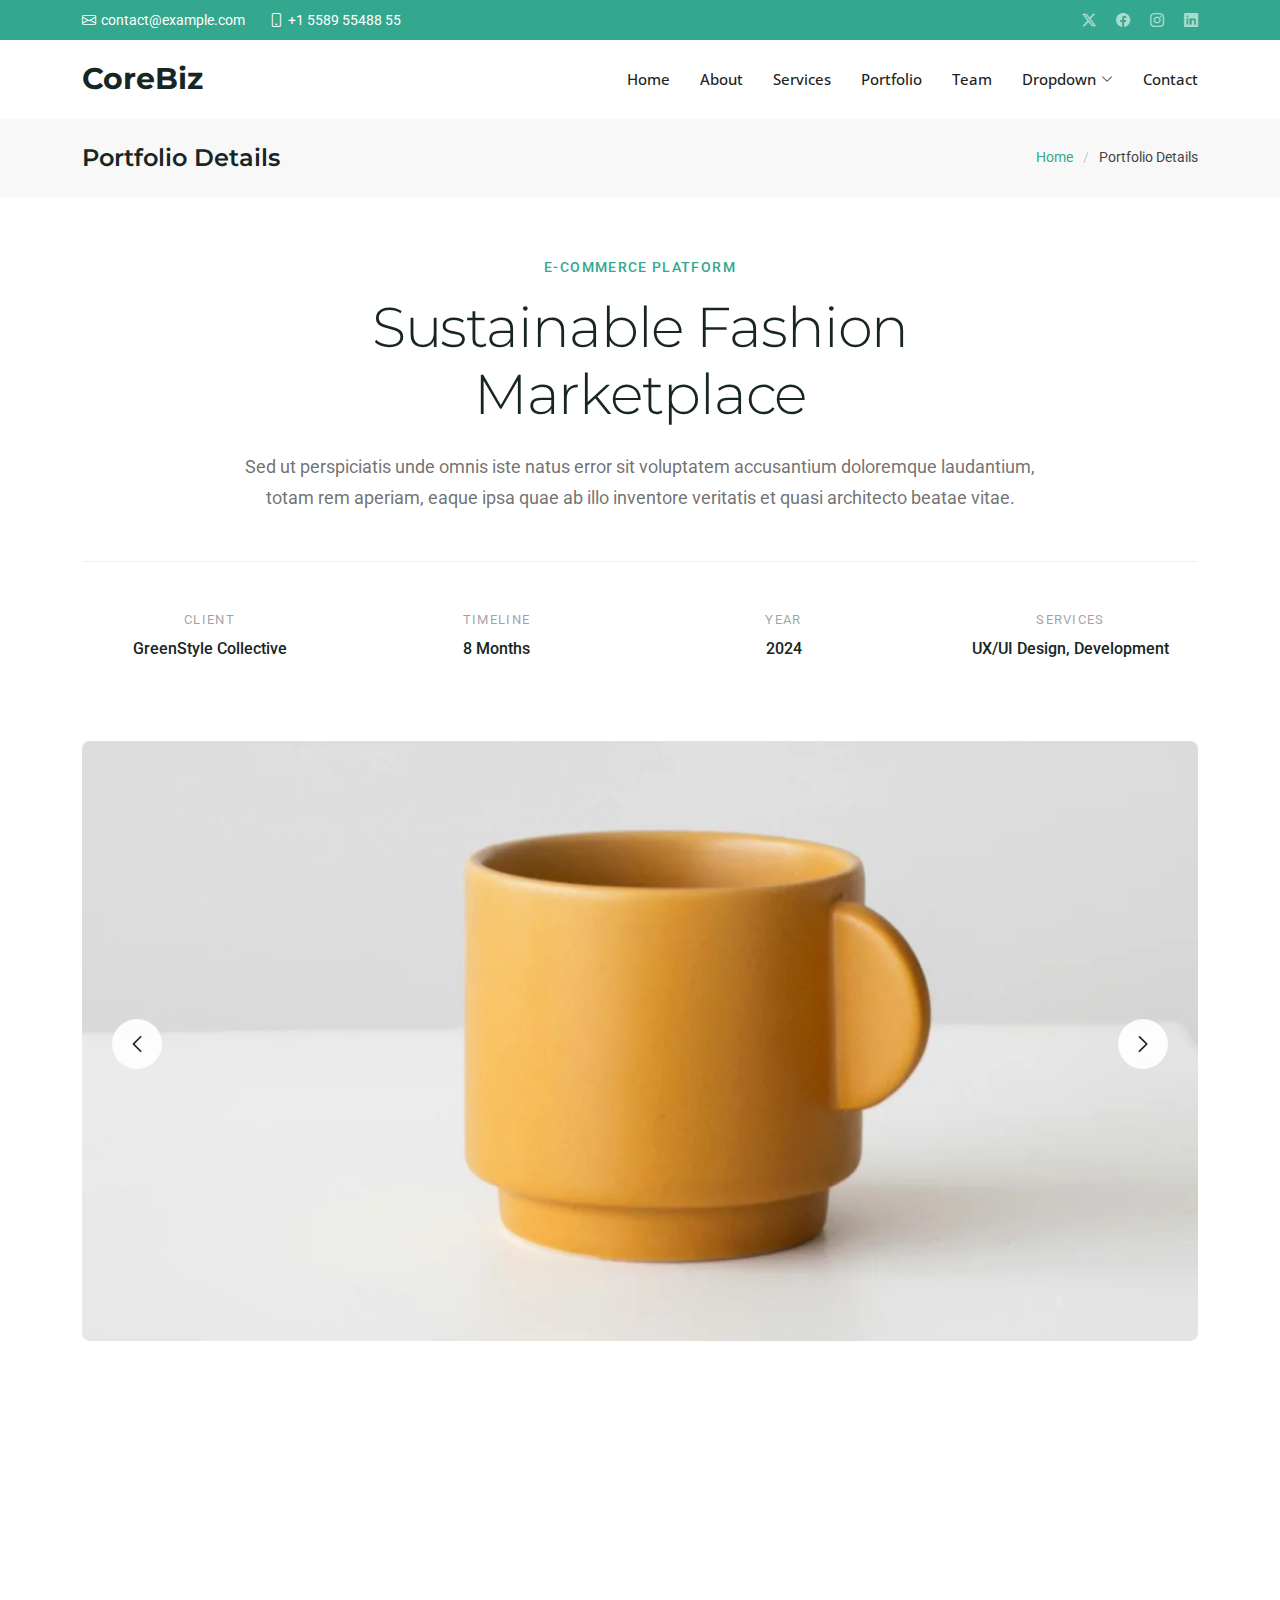
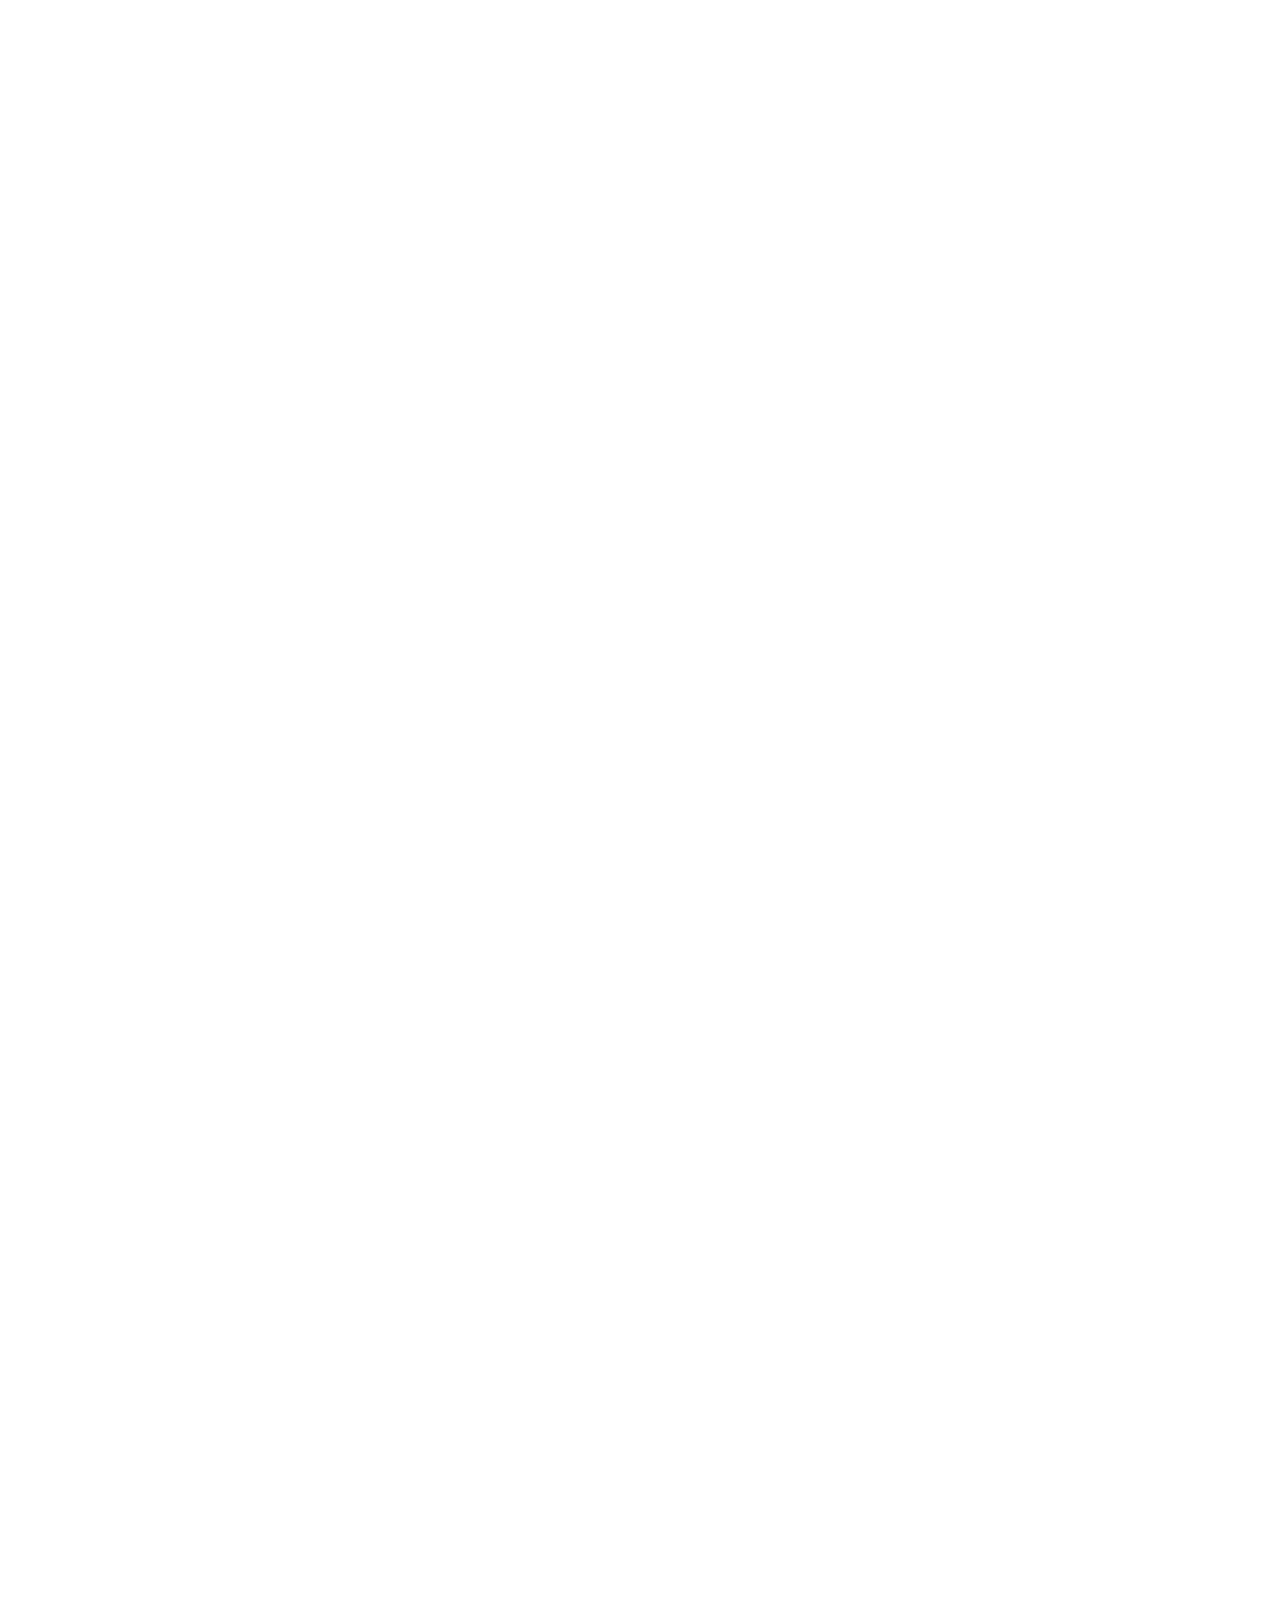
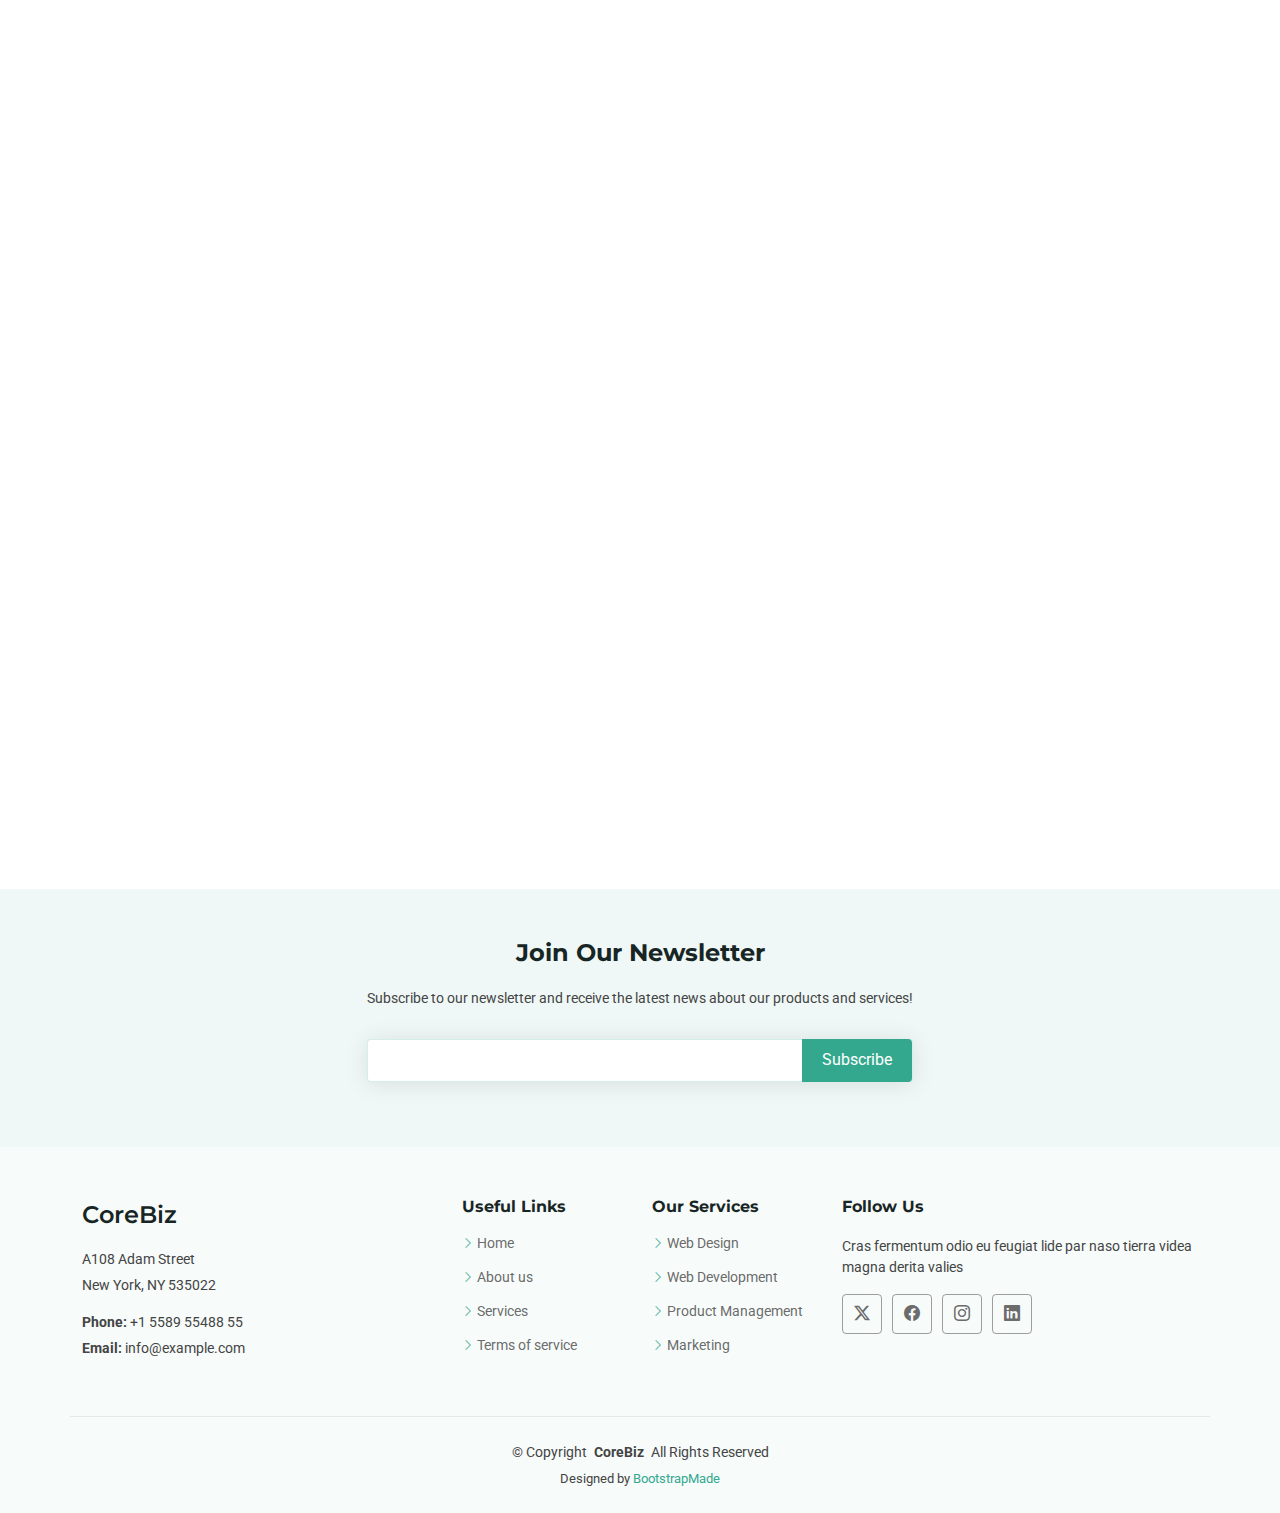
<file: portfolio-details.html>
<!DOCTYPE html>
<html lang="en">

<head>
  <meta charset="utf-8">
  <meta content="width=device-width, initial-scale=1.0" name="viewport">
  <title>Portfolio Details - CoreBiz Bootstrap Template</title>
  <meta name="description" content="">
  <meta name="keywords" content="">

  <!-- Favicons -->
  <link href="assets/img/favicon.png" rel="icon">
  <link href="assets/img/apple-touch-icon.png" rel="apple-touch-icon">

  <!-- Fonts -->
  <link href="https://fonts.googleapis.com" rel="preconnect">
  <link href="https://fonts.gstatic.com" rel="preconnect" crossorigin>
  <link href="https://fonts.googleapis.com/css2?family=Roboto:ital,wght@0,100;0,300;0,400;0,500;0,700;0,900;1,100;1,300;1,400;1,500;1,700;1,900&family=Open+Sans:ital,wght@0,300;0,400;0,500;0,600;0,700;0,800;1,300;1,400;1,500;1,600;1,700;1,800&family=Montserrat:ital,wght@0,100;0,200;0,300;0,400;0,500;0,600;0,700;0,800;0,900;1,100;1,200;1,300;1,400;1,500;1,600;1,700;1,800;1,900&display=swap" rel="stylesheet">

  <!-- Vendor CSS Files -->
  <link href="assets/vendor/bootstrap/css/bootstrap.min.css" rel="stylesheet">
  <link href="assets/vendor/bootstrap-icons/bootstrap-icons.css" rel="stylesheet">
  <link href="assets/vendor/aos/aos.css" rel="stylesheet">
  <link href="assets/vendor/glightbox/css/glightbox.min.css" rel="stylesheet">
  <link href="assets/vendor/swiper/swiper-bundle.min.css" rel="stylesheet">

  <!-- Main CSS File -->
  <link href="assets/css/main.css" rel="stylesheet">

  <!-- =======================================================
  * Template Name: CoreBiz
  * Template URL: https://bootstrapmade.com/corebiz-bootstrap-business-template/
  * Updated: Aug 30 2025 with Bootstrap v5.3.8
  * Author: BootstrapMade.com
  * License: https://bootstrapmade.com/license/
  ======================================================== -->
</head>

<body class="portfolio-details-page">

  <header id="header" class="header sticky-top">

    <div class="topbar d-flex align-items-center dark-background">
      <div class="container d-flex justify-content-center justify-content-md-between">
        <div class="contact-info d-flex align-items-center">
          <i class="bi bi-envelope d-flex align-items-center"><a href="mailto:contact@example.com">contact@example.com</a></i>
          <i class="bi bi-phone d-flex align-items-center ms-4"><span>+1 5589 55488 55</span></i>
        </div>
        <div class="social-links d-none d-md-flex align-items-center">
          <a href="#" class="twitter"><i class="bi bi-twitter-x"></i></a>
          <a href="#" class="facebook"><i class="bi bi-facebook"></i></a>
          <a href="#" class="instagram"><i class="bi bi-instagram"></i></a>
          <a href="#" class="linkedin"><i class="bi bi-linkedin"></i></a>
        </div>
      </div>
    </div><!-- End Top Bar -->

    <div class="branding d-flex align-items-cente">

      <div class="container position-relative d-flex align-items-center justify-content-between">
        <a href="index.html" class="logo d-flex align-items-center">
          <!-- Uncomment the line below if you also wish to use an image logo -->
          <!-- <img src="assets/img/logo.webp" alt=""> -->
          <h1 class="sitename">CoreBiz</h1>
        </a>

        <nav id="navmenu" class="navmenu">
          <ul>
            <li><a href="#hero">Home</a></li>
            <li><a href="#about">About</a></li>
            <li><a href="#services">Services</a></li>
            <li><a href="#portfolio">Portfolio</a></li>
            <li><a href="#team">Team</a></li>
            <li class="dropdown"><a href="#"><span>Dropdown</span> <i class="bi bi-chevron-down toggle-dropdown"></i></a>
              <ul>
                <li><a href="#">Dropdown 1</a></li>
                <li class="dropdown"><a href="#"><span>Deep Dropdown</span> <i class="bi bi-chevron-down toggle-dropdown"></i></a>
                  <ul>
                    <li><a href="#">Deep Dropdown 1</a></li>
                    <li><a href="#">Deep Dropdown 2</a></li>
                    <li><a href="#">Deep Dropdown 3</a></li>
                    <li><a href="#">Deep Dropdown 4</a></li>
                    <li><a href="#">Deep Dropdown 5</a></li>
                  </ul>
                </li>
                <li><a href="#">Dropdown 2</a></li>
                <li><a href="#">Dropdown 3</a></li>
                <li><a href="#">Dropdown 4</a></li>
              </ul>
            </li>
            <li><a href="#contact">Contact</a></li>
          </ul>
          <i class="mobile-nav-toggle d-xl-none bi bi-list"></i>
        </nav>

      </div>

    </div>

  </header>

  <main class="main">

    <!-- Page Title -->
    <div class="page-title" data-aos="fade">
      <div class="container d-lg-flex justify-content-between align-items-center">
        <h1 class="mb-2 mb-lg-0">Portfolio Details</h1>
        <nav class="breadcrumbs">
          <ol>
            <li><a href="index.html">Home</a></li>
            <li class="current">Portfolio Details</li>
          </ol>
        </nav>
      </div>
    </div><!-- End Page Title -->

    <!-- Portfolio Details Section -->
    <section id="portfolio-details" class="portfolio-details section">

      <div class="container" data-aos="fade-up" data-aos-delay="100">

        <div class="project-hero">
          <div class="hero-content" data-aos="fade-up">
            <div class="project-category">E-Commerce Platform</div>
            <h1 class="project-title">Sustainable Fashion Marketplace</h1>
            <p class="project-subtitle">Sed ut perspiciatis unde omnis iste natus error sit voluptatem accusantium doloremque laudantium, totam rem aperiam, eaque ipsa quae ab illo inventore veritatis et quasi architecto beatae vitae.</p>
          </div>

          <div class="project-meta-grid" data-aos="fade-up" data-aos-delay="200">
            <div class="meta-column">
              <div class="meta-label">Client</div>
              <div class="meta-value">GreenStyle Collective</div>
            </div>
            <div class="meta-column">
              <div class="meta-label">Timeline</div>
              <div class="meta-value">8 Months</div>
            </div>
            <div class="meta-column">
              <div class="meta-label">Year</div>
              <div class="meta-value">2024</div>
            </div>
            <div class="meta-column">
              <div class="meta-label">Services</div>
              <div class="meta-value">UX/UI Design, Development</div>
            </div>
          </div>
        </div>

        <div class="visual-showcase" data-aos="zoom-in" data-aos-delay="100">
          <div class="main-visual">
            <div class="portfolio-details-slider swiper init-swiper">
              <script type="application/json" class="swiper-config">
                {
                  "loop": true,
                  "speed": 600,
                  "autoplay": {
                    "delay": 4000
                  },
                  "effect": "creative",
                  "creativeEffect": {
                    "prev": {
                      "shadow": false,
                      "translate": ["-120%", 0, -500]
                    },
                    "next": {
                      "shadow": false,
                      "translate": ["120%", 0, -500]
                    }
                  },
                  "slidesPerView": 1,
                  "navigation": {
                    "nextEl": ".swiper-button-next",
                    "prevEl": ".swiper-button-prev"
                  }
                }
              </script>
              <div class="swiper-wrapper">
                <div class="swiper-slide">
                  <img src="assets/img/portfolio/portfolio-5.webp" alt="Project showcase" class="img-fluid" loading="lazy">
                </div>
                <div class="swiper-slide">
                  <img src="assets/img/portfolio/portfolio-7.webp" alt="Project showcase" class="img-fluid" loading="lazy">
                </div>
                <div class="swiper-slide">
                  <img src="assets/img/portfolio/portfolio-8.webp" alt="Project showcase" class="img-fluid" loading="lazy">
                </div>
              </div>
              <div class="swiper-button-next"></div>
              <div class="swiper-button-prev"></div>
            </div>
          </div>
        </div>

        <div class="content-section">
          <div class="row">
            <div class="col-lg-8 offset-lg-2">
              <div class="project-overview" data-aos="fade-up">
                <h2>Project Overview</h2>
                <p class="overview-text">Nulla facilisi morbi tempus iaculis urna id volutpat lacus laoreet non curabitur gravida. Arcu cursus euismod quis viverra nibh cras pulvinar mattis nunc sed. Consectetur a erat nam at lectus urna duis convallis convallis tellus.</p>

                <div class="challenge-solution">
                  <div class="challenge-block" data-aos="fade-up" data-aos-delay="100">
                    <h3>The Challenge</h3>
                    <p>Mauris augue neque gravida in fermentum et sollicitudin ac orci phasellus. Elementum nisi quis eleifend quam adipiscing vitae proin sagittis nisl. Scelerisque mauris pellentesque pulvinar pellentesque habitant morbi tristique senectus et.</p>
                  </div>

                  <div class="solution-block" data-aos="fade-up" data-aos-delay="200">
                    <h3>Our Approach</h3>
                    <p>Ultrices eros in cursus turpis massa tincidunt dui ut ornare. Diam vulputate ut pharetra sit amet aliquam id diam. Ut sem nulla pharetra diam sit amet nisl suscipit adipiscing.</p>
                  </div>
                </div>
              </div>
            </div>
          </div>
        </div>

        <div class="metrics-showcase" data-aos="fade-up" data-aos-delay="100">
          <div class="row align-items-center">
            <div class="col-lg-6">
              <div class="metrics-content">
                <h3>Impact &amp; Results</h3>
                <p>Consectetur adipiscing elit pellentesque habitant morbi tristique senectus et netus et malesuada fames ac turpis egestas sed tempus.</p>
              </div>
            </div>
            <div class="col-lg-6">
              <div class="metrics-grid">
                <div class="metric-item" data-aos="fade-up" data-aos-delay="200">
                  <div class="metric-number">250%</div>
                  <div class="metric-label">Increase in conversions</div>
                </div>
                <div class="metric-item" data-aos="fade-up" data-aos-delay="250">
                  <div class="metric-number">45k</div>
                  <div class="metric-label">Monthly active users</div>
                </div>
                <div class="metric-item" data-aos="fade-up" data-aos-delay="300">
                  <div class="metric-number">4.9</div>
                  <div class="metric-label">User satisfaction score</div>
                </div>
                <div class="metric-item" data-aos="fade-up" data-aos-delay="350">
                  <div class="metric-number">68%</div>
                  <div class="metric-label">Reduced bounce rate</div>
                </div>
              </div>
            </div>
          </div>
        </div>

        <div class="technology-stack" data-aos="fade-up" data-aos-delay="100">
          <div class="row">
            <div class="col-lg-3">
              <h3>Technology Stack</h3>
            </div>
            <div class="col-lg-9">
              <div class="tech-categories">
                <div class="tech-category" data-aos="fade-up" data-aos-delay="150">
                  <div class="category-title">Frontend</div>
                  <div class="tech-list">
                    <span class="tech-item">React</span>
                    <span class="tech-item">TypeScript</span>
                    <span class="tech-item">Styled Components</span>
                  </div>
                </div>
                <div class="tech-category" data-aos="fade-up" data-aos-delay="200">
                  <div class="category-title">Backend</div>
                  <div class="tech-list">
                    <span class="tech-item">Node.js</span>
                    <span class="tech-item">PostgreSQL</span>
                    <span class="tech-item">GraphQL</span>
                  </div>
                </div>
                <div class="tech-category" data-aos="fade-up" data-aos-delay="250">
                  <div class="category-title">Infrastructure</div>
                  <div class="tech-list">
                    <span class="tech-item">AWS</span>
                    <span class="tech-item">Docker</span>
                    <span class="tech-item">Kubernetes</span>
                  </div>
                </div>
              </div>
            </div>
          </div>
        </div>

        <div class="process-gallery" data-aos="fade-up" data-aos-delay="100">
          <h3>Design Process</h3>
          <div class="gallery-masonry">
            <div class="gallery-item large" data-aos="fade-up" data-aos-delay="150">
              <img src="assets/img/portfolio/portfolio-11.webp" alt="Design process" class="img-fluid glightbox" loading="lazy">
              <div class="gallery-caption">User Research &amp; Personas</div>
            </div>
            <div class="gallery-item" data-aos="fade-up" data-aos-delay="200">
              <img src="assets/img/portfolio/portfolio-12.webp" alt="Design process" class="img-fluid glightbox" loading="lazy">
              <div class="gallery-caption">Wireframes</div>
            </div>
            <div class="gallery-item" data-aos="fade-up" data-aos-delay="250">
              <img src="assets/img/portfolio/portfolio-3.webp" alt="Design process" class="img-fluid glightbox" loading="lazy">
              <div class="gallery-caption">Prototypes</div>
            </div>
            <div class="gallery-item" data-aos="fade-up" data-aos-delay="300">
              <img src="assets/img/portfolio/portfolio-4.webp" alt="Design process" class="img-fluid glightbox" loading="lazy">
              <div class="gallery-caption">Final Design</div>
            </div>
          </div>
        </div>

        <div class="key-features-section" data-aos="fade-up" data-aos-delay="100">
          <div class="row">
            <div class="col-lg-4">
              <div class="features-intro">
                <h3>Key Features</h3>
                <p>Ut enim ad minim veniam quis nostrud exercitation ullamco laboris nisi ut aliquip ex ea commodo consequat.</p>
              </div>
            </div>
            <div class="col-lg-8">
              <div class="features-list">
                <div class="feature-row" data-aos="fade-up" data-aos-delay="150">
                  <div class="feature-icon">
                    <i class="bi bi-search"></i>
                  </div>
                  <div class="feature-content">
                    <h4>Advanced Search Filters</h4>
                    <p>Duis aute irure dolor in reprehenderit in voluptate velit esse cillum dolore eu fugiat nulla pariatur.</p>
                  </div>
                </div>
                <div class="feature-row" data-aos="fade-up" data-aos-delay="200">
                  <div class="feature-icon">
                    <i class="bi bi-heart"></i>
                  </div>
                  <div class="feature-content">
                    <h4>Sustainability Scoring</h4>
                    <p>Excepteur sint occaecat cupidatat non proident sunt in culpa qui officia deserunt mollit anim.</p>
                  </div>
                </div>
                <div class="feature-row" data-aos="fade-up" data-aos-delay="250">
                  <div class="feature-icon">
                    <i class="bi bi-people"></i>
                  </div>
                  <div class="feature-content">
                    <h4>Community Reviews</h4>
                    <p>Sed ut perspiciatis unde omnis iste natus error sit voluptatem accusantium doloremque laudantium.</p>
                  </div>
                </div>
              </div>
            </div>
          </div>
        </div>

        <div class="project-footer" data-aos="fade-up" data-aos-delay="200">
          <div class="footer-navigation">
            <a href="#" class="nav-link prev-project">
              <span class="nav-direction">Previous</span>
              <span class="nav-title">Digital Banking App</span>
            </a>
            <a href="#" class="nav-link all-projects">
              <i class="bi bi-grid-3x3-gap"></i>
              <span>All Projects</span>
            </a>
            <a href="#" class="nav-link next-project">
              <span class="nav-direction">Next</span>
              <span class="nav-title">Healthcare Dashboard</span>
            </a>
          </div>
        </div>

      </div>

    </section><!-- /Portfolio Details Section -->

  </main>

  <footer id="footer" class="footer light-background">

    <div class="footer-newsletter">
      <div class="container">
        <div class="row justify-content-center text-center">
          <div class="col-lg-6">
            <h4>Join Our Newsletter</h4>
            <p>Subscribe to our newsletter and receive the latest news about our products and services!</p>
            <form action="forms/newsletter.php" method="post" class="php-email-form">
              <div class="newsletter-form"><input type="email" name="email"><input type="submit" value="Subscribe"></div>
              <div class="loading">Loading</div>
              <div class="error-message"></div>
              <div class="sent-message">Your subscription request has been sent. Thank you!</div>
            </form>
          </div>
        </div>
      </div>
    </div>

    <div class="container footer-top">
      <div class="row gy-4">
        <div class="col-lg-4 col-md-6 footer-about">
          <a href="index.html" class="d-flex align-items-center">
            <span class="sitename">CoreBiz</span>
          </a>
          <div class="footer-contact pt-3">
            <p>A108 Adam Street</p>
            <p>New York, NY 535022</p>
            <p class="mt-3"><strong>Phone:</strong> <span>+1 5589 55488 55</span></p>
            <p><strong>Email:</strong> <span>info@example.com</span></p>
          </div>
        </div>

        <div class="col-lg-2 col-md-3 footer-links">
          <h4>Useful Links</h4>
          <ul>
            <li><i class="bi bi-chevron-right"></i> <a href="#">Home</a></li>
            <li><i class="bi bi-chevron-right"></i> <a href="#">About us</a></li>
            <li><i class="bi bi-chevron-right"></i> <a href="#">Services</a></li>
            <li><i class="bi bi-chevron-right"></i> <a href="#">Terms of service</a></li>
          </ul>
        </div>

        <div class="col-lg-2 col-md-3 footer-links">
          <h4>Our Services</h4>
          <ul>
            <li><i class="bi bi-chevron-right"></i> <a href="#">Web Design</a></li>
            <li><i class="bi bi-chevron-right"></i> <a href="#">Web Development</a></li>
            <li><i class="bi bi-chevron-right"></i> <a href="#">Product Management</a></li>
            <li><i class="bi bi-chevron-right"></i> <a href="#">Marketing</a></li>
          </ul>
        </div>

        <div class="col-lg-4 col-md-12">
          <h4>Follow Us</h4>
          <p>Cras fermentum odio eu feugiat lide par naso tierra videa magna derita valies</p>
          <div class="social-links d-flex">
            <a href=""><i class="bi bi-twitter-x"></i></a>
            <a href=""><i class="bi bi-facebook"></i></a>
            <a href=""><i class="bi bi-instagram"></i></a>
            <a href=""><i class="bi bi-linkedin"></i></a>
          </div>
        </div>

      </div>
    </div>

    <div class="container copyright text-center mt-4">
      <p>© <span>Copyright</span> <strong class="px-1 sitename">CoreBiz</strong> <span>All Rights Reserved</span></p>
      <div class="credits">
        <!-- All the links in the footer should remain intact. -->
        <!-- You can delete the links only if you've purchased the pro version. -->
        <!-- Licensing information: https://bootstrapmade.com/license/ -->
        <!-- Purchase the pro version with working PHP/AJAX contact form: [buy-url] -->
        Designed by <a href="https://bootstrapmade.com/">BootstrapMade</a>
      </div>
    </div>

  </footer>

  <!-- Scroll Top -->
  <a href="#" id="scroll-top" class="scroll-top d-flex align-items-center justify-content-center"><i class="bi bi-arrow-up-short"></i></a>

  <!-- Preloader -->
  <div id="preloader">
    <div></div>
    <div></div>
    <div></div>
    <div></div>
  </div>

  <!-- Vendor JS Files -->
  <script src="assets/vendor/bootstrap/js/bootstrap.bundle.min.js"></script>
  <script src="assets/vendor/php-email-form/validate.js"></script>
  <script src="assets/vendor/aos/aos.js"></script>
  <script src="assets/vendor/glightbox/js/glightbox.min.js"></script>
  <script src="assets/vendor/purecounter/purecounter_vanilla.js"></script>
  <script src="assets/vendor/waypoints/noframework.waypoints.js"></script>
  <script src="assets/vendor/swiper/swiper-bundle.min.js"></script>
  <script src="assets/vendor/imagesloaded/imagesloaded.pkgd.min.js"></script>
  <script src="assets/vendor/isotope-layout/isotope.pkgd.min.js"></script>

  <!-- Main JS File -->
  <script src="assets/js/main.js"></script>

</body>

</html>
</file>
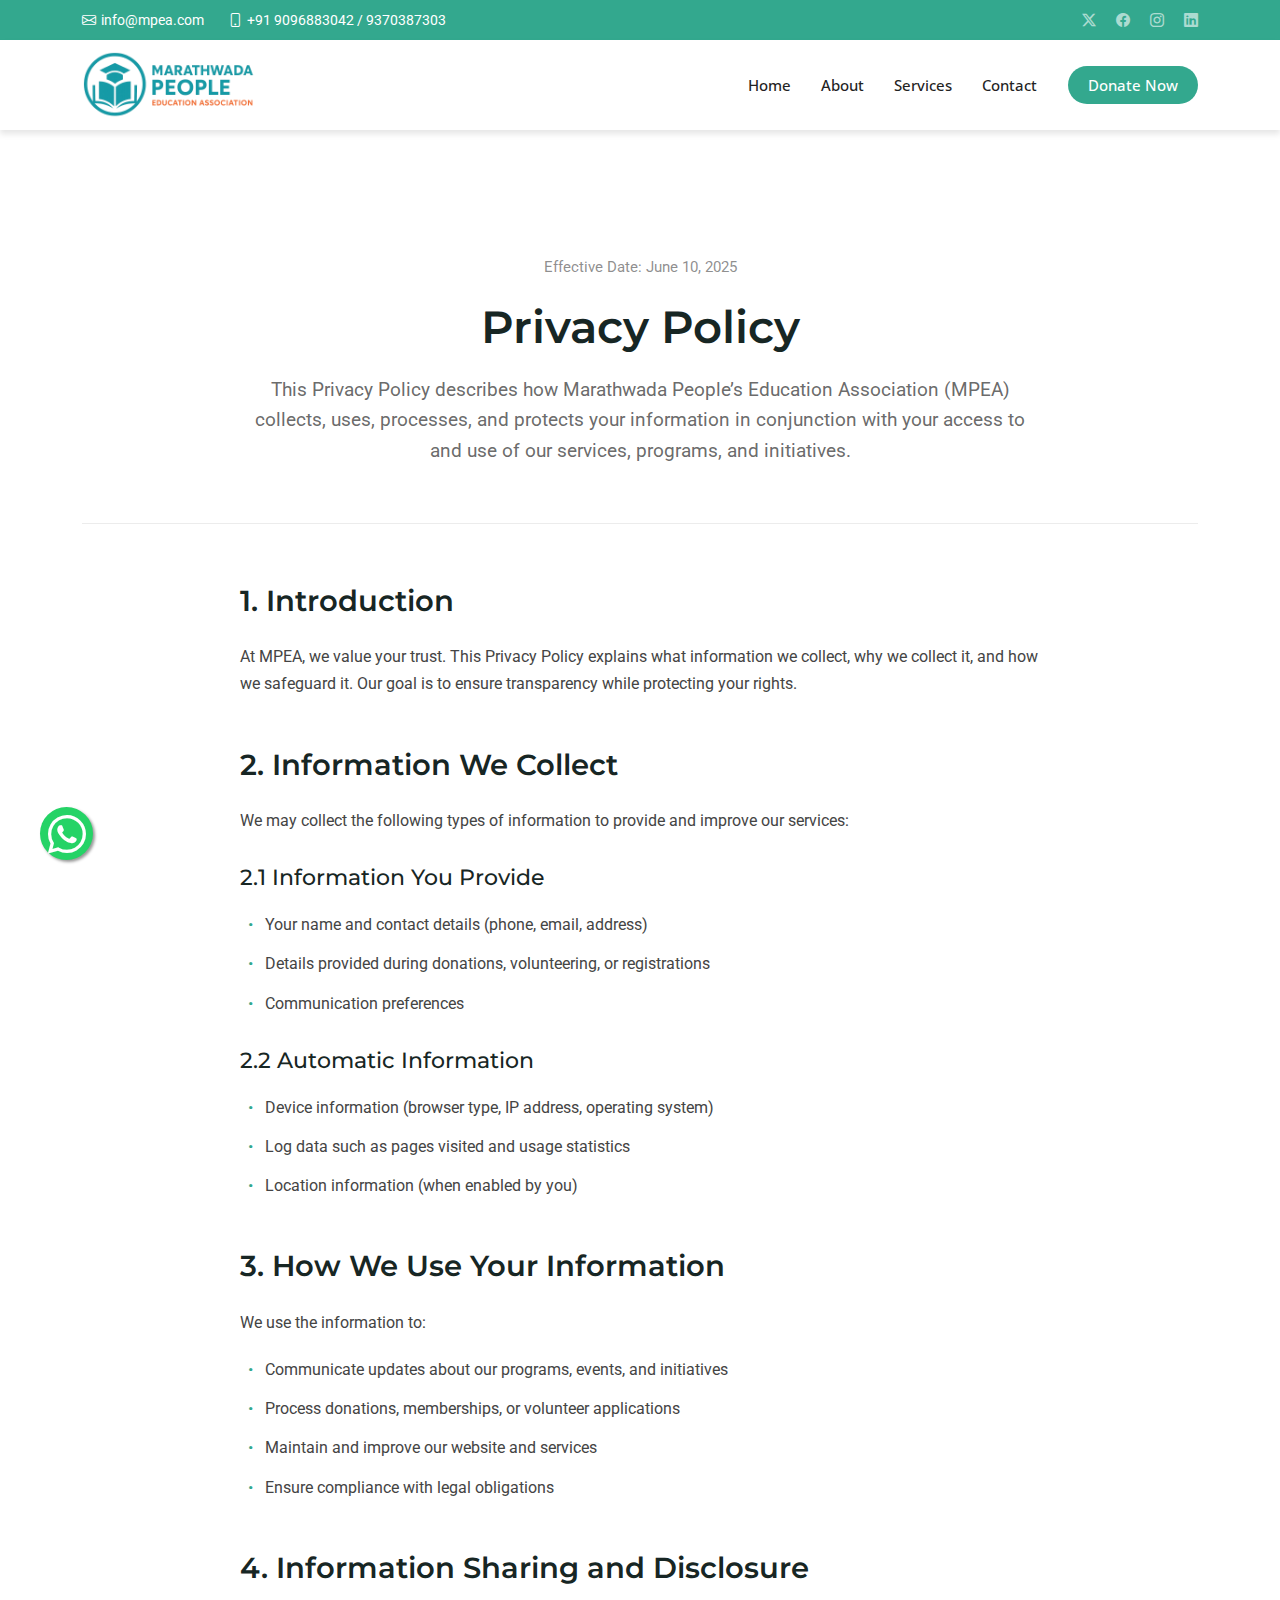
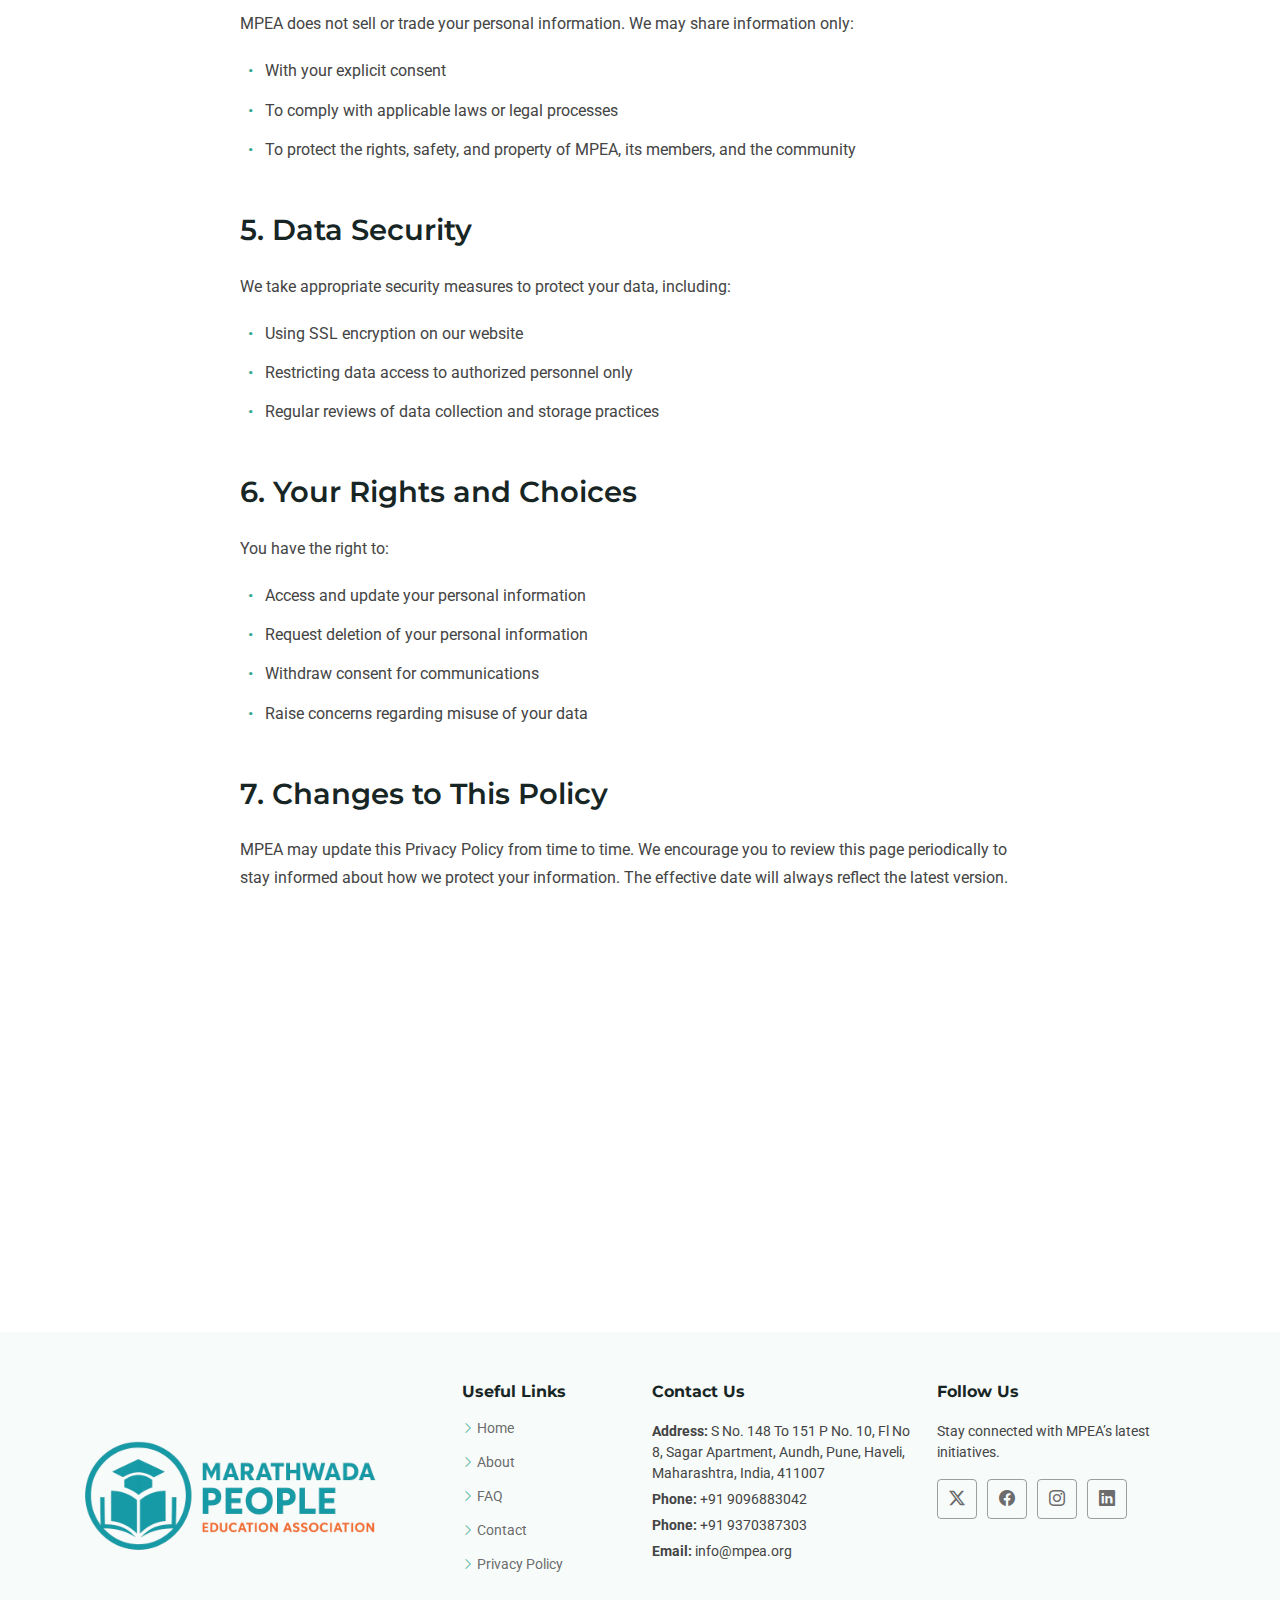
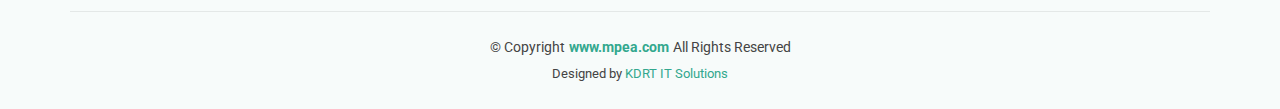
<file: privacy.html>
<!DOCTYPE html>
<html lang="en">

<head>
  <meta charset="utf-8">
  <meta content="width=device-width, initial-scale=1.0" name="viewport">
  <title>MPEA : Privacy</title>
  <meta name="description" content="">
  <meta name="keywords" content="">

  <!-- Favicons -->
  <link href="assets/img/MPEA-images/favicon_io/favicon-32x32.png" rel="icon">
  <link href="assets/img/MPEA-images/favicon_io/apple-touch-icon.png" rel="apple-touch-icon">

  <!-- Fonts -->
  <link href="https://fonts.googleapis.com" rel="preconnect">
  <link href="https://fonts.gstatic.com" rel="preconnect" crossorigin>
  <link
    href="https://fonts.googleapis.com/css2?family=Roboto:ital,wght@0,100;0,300;0,400;0,500;0,700;0,900;1,100;1,300;1,400;1,500;1,700;1,900&family=Open+Sans:ital,wght@0,300;0,400;0,500;0,600;0,700;0,800;1,300;1,400;1,500;1,600;1,700;1,800&family=Montserrat:ital,wght@0,100;0,200;0,300;0,400;0,500;0,600;0,700;0,800;0,900;1,100;1,200;1,300;1,400;1,500;1,600;1,700;1,800;1,900&display=swap"
    rel="stylesheet">

  <!-- Vendor CSS Files -->
  <link href="assets/vendor/bootstrap/css/bootstrap.min.css" rel="stylesheet">
  <link href="assets/vendor/bootstrap-icons/bootstrap-icons.css" rel="stylesheet">
  <link href="assets/vendor/aos/aos.css" rel="stylesheet">
  <link href="assets/vendor/glightbox/css/glightbox.min.css" rel="stylesheet">
  <link href="assets/vendor/swiper/swiper-bundle.min.css" rel="stylesheet">

  <!-- Main CSS File -->
  <link href="assets/css/main.css" rel="stylesheet">
  <link rel="stylesheet" href="./assets/css/watsapp.css">
  <style>
    .branding {
      box-shadow: 0 4px 6px rgba(0, 0, 0, 0.1);
      position: relative;
      z-index: 1000;
    }

    .donate-btn {
      padding: 8px 20px;
      border-radius: 25px;
      background-color: #33a88e;
      color: white !important;
      transition: all 0.3s ease;
      display: inline-block;
      font-weight: 500;
      max-width: 140px;
    }

    .donate-btn:hover {
      background-color: #2c907a;
      /* darker green */
      color: #fff;
      transform: translateY(-2px);
      /* slight lift */
      box-shadow: 0 4px 12px rgba(51, 168, 142, 0.4);
    }

    /* Marquee text */

    .donate-marquee {
      color: #33a88e;
      overflow: hidden;
      white-space: nowrap;
      width: 100%;
      padding: 10px 0;
      font-weight: 700;
      position: relative;
      border-bottom: 2px solid #fff;
    }

    .donate-marquee p {
      display: inline-block;
      padding-left: 100%;
      animation: marquee 12s linear infinite;
      font-size: 18px;
      letter-spacing: 1px;
      text-shadow: 0 0 8px rgba(255, 255, 255, 0.7);
    }

    @keyframes marquee {
      0% {
        transform: translateX(0);
      }

      100% {
        transform: translateX(-100%);
      }
    }

    /* Optional: pause animation on hover */
    .donate-marquee:hover p {
      animation-play-state: paused;
    }
  </style>
</head>

<body class="privacy-page">

  <header id="header" class="header sticky-top">

    <div class="topbar d-flex align-items-center dark-background">
      <div class="container d-flex justify-content-center justify-content-md-between">
        <div class="contact-info d-flex align-items-center">
          <i class="bi bi-envelope d-flex align-items-center"><a href="mailto:contact@example.com">info@mpea.com</a></i>
          <i class="bi bi-phone d-flex align-items-center ms-4"><span>+91 9096883042 / 9370387303</span></i>
        </div>
        <div class="social-links d-none d-md-flex align-items-center">
          <a href="#" class="twitter"><i class="bi bi-twitter-x"></i></a>
          <a href="#" class="facebook"><i class="bi bi-facebook"></i></a>
          <a href="#" class="instagram"><i class="bi bi-instagram"></i></a>
          <a href="#" class="linkedin"><i class="bi bi-linkedin"></i></a>
        </div>
      </div>
    </div><!-- End Top Bar -->

    <div class="branding d-flex align-items-center">
      <div class="container position-relative d-flex align-items-center justify-content-between">
        <a href="index.html" class="logo d-flex align-items-center">
          <img src="./assets/img/MPEA-images/logo1.png" alt="CoreBiz Logo" class="img-fluid" style="max-height: 70px;">
        </a>

        <nav id="navmenu" class="navmenu">
          <ul>
            <li><a href="index.html">Home</a></li>
            <li><a href="index.html#about">About</a></li>
            <li><a href="index.html#services">Services</a></li>
            <li><a href="index.html#contact">Contact</a></li>
            <li>
              <a href="#donate" class="donate-btn ms-3" style="padding: 8px 20px; border-radius: 25px;"
                data-bs-toggle="modal" data-bs-target="#donateModal">Donate
                Now</a>
            </li>
          </ul>
          <i class="mobile-nav-toggle d-xl-none bi bi-list"></i>
        </nav>
      </div>
    </div>
  </header>
  <!-- Moving Text Section -->
  <div class="donate-marquee">
    <p>🌟 Join Hands with MPEA – Donate for the Welfare of Society 🌟</p>
  </div>


  <main class="main">

    <!-- Privacy Section -->
    <section id="privacy-2" class="privacy-2 section">

      <div class="container" data-aos="fade-up">
        <!-- Header -->
        <div class="privacy-header" data-aos="fade-up">
          <div class="header-content">
            <div class="last-updated">Effective Date: June 10, 2025</div>
            <h1>Privacy Policy</h1>
            <p class="intro-text">
              This Privacy Policy describes how Marathwada People’s Education Association (MPEA)
              collects, uses, processes, and protects your information in conjunction with
              your access to and use of our services, programs, and initiatives.
            </p>
          </div>
        </div>

        <!-- Main Content -->
        <div class="privacy-content" data-aos="fade-up">
          <!-- Introduction -->
          <div class="content-section">
            <h2>1. Introduction</h2>
            <p>
              At MPEA, we value your trust. This Privacy Policy explains what information we collect,
              why we collect it, and how we safeguard it. Our goal is to ensure transparency
              while protecting your rights.
            </p>
          </div>

          <!-- Information Collection -->
          <div class="content-section">
            <h2>2. Information We Collect</h2>
            <p>We may collect the following types of information to provide and improve our services:</p>

            <h3>2.1 Information You Provide</h3>
            <ul>
              <li>Your name and contact details (phone, email, address)</li>
              <li>Details provided during donations, volunteering, or registrations</li>
              <li>Communication preferences</li>
            </ul>

            <h3>2.2 Automatic Information</h3>
            <ul>
              <li>Device information (browser type, IP address, operating system)</li>
              <li>Log data such as pages visited and usage statistics</li>
              <li>Location information (when enabled by you)</li>
            </ul>
          </div>

          <!-- Use of Information -->
          <div class="content-section">
            <h2>3. How We Use Your Information</h2>
            <p>We use the information to:</p>
            <ul>
              <li>Communicate updates about our programs, events, and initiatives</li>
              <li>Process donations, memberships, or volunteer applications</li>
              <li>Maintain and improve our website and services</li>
              <li>Ensure compliance with legal obligations</li>
            </ul>
          </div>

          <!-- Information Sharing -->
          <div class="content-section">
            <h2>4. Information Sharing and Disclosure</h2>
            <p>
              MPEA does not sell or trade your personal information. We may share information only:
            </p>
            <ul>
              <li>With your explicit consent</li>
              <li>To comply with applicable laws or legal processes</li>
              <li>To protect the rights, safety, and property of MPEA, its members, and the community</li>
            </ul>
          </div>

          <!-- Data Security -->
          <div class="content-section">
            <h2>5. Data Security</h2>
            <p>We take appropriate security measures to protect your data, including:</p>
            <ul>
              <li>Using SSL encryption on our website</li>
              <li>Restricting data access to authorized personnel only</li>
              <li>Regular reviews of data collection and storage practices</li>
            </ul>
          </div>

          <!-- Your Rights -->
          <div class="content-section">
            <h2>6. Your Rights and Choices</h2>
            <p>You have the right to:</p>
            <ul>
              <li>Access and update your personal information</li>
              <li>Request deletion of your personal information</li>
              <li>Withdraw consent for communications</li>
              <li>Raise concerns regarding misuse of your data</li>
            </ul>
          </div>

          <!-- Policy Updates -->
          <div class="content-section">
            <h2>7. Changes to This Policy</h2>
            <p>
              MPEA may update this Privacy Policy from time to time.
              We encourage you to review this page periodically to stay informed
              about how we protect your information. The effective date will always
              reflect the latest version.
            </p>
          </div>
        </div>

        <!-- Contact Section -->
        <div class="privacy-contact" data-aos="fade-up">
          <h2>Contact Us</h2>
          <p>If you have any questions about this Privacy Policy or how your information is handled, please contact us:
          </p>
          <div class="contact-details">
            <p><strong>Email:</strong> privacy@mpea.org</p>
            <p><strong>Phone:</strong> +91 9096883042 / +91 9370387303</p>
            <p><strong>Address:</strong>
              S No. 148 To 151 P No. 10, Fl No 8, Sagar Apartment,
              Aundh, Pune, Haveli, Maharashtra, India, 411007
            </p>
          </div>
        </div>

      </div>
    </section>
    <!-- /Privacy Section -->


    <!-- DONATE MODEL SECTION -->

    <!-- Modal -->
    <div class="modal fade" id="donateModal" tabindex="-1" aria-labelledby="donateModalLabel" aria-hidden="true">
      <div class="modal-dialog modal-dialog-centered">
        <div class="modal-content text-center p-3">
          <div class="modal-header border-0">
            <h5 class="modal-title w-100" id="donateModalLabel">
              <strong>MPEA Donation</strong>
            </h5>
            <button type="button" class="btn-close" data-bs-dismiss="modal"></button>
          </div>

          <div class="modal-body">
            <p class="mb-3">Scan the QR code below to contribute:</p>
            <!-- QR Code Image -->
            <img src="./assets/img/MPEA-images/QR-Code.jpg" alt="MPEA QR Code" class="img-fluid"
              style="max-width: 250px;">
          </div>

          <div class="modal-footer border-0 d-flex justify-content-center">
            <button class="btn btn-success" id="confirmDonation">I Have Donated</button>
          </div>
        </div>
      </div>
    </div>
    <!-- END DONATE MODEL SECTION  -->


  </main>

  <footer id="footer" class="footer light-background">

    <!-- <div class="footer-newsletter">
      <div class="container">
        <div class="row justify-content-center text-center">
          <div class="col-lg-6">
            <h4>Join Our Newsletter</h4>
            <p>Subscribe to our newsletter and receive the latest news about our products and services!</p>
            <form action="forms/newsletter.php" method="post" class="php-email-form">
              <div class="newsletter-form"><input type="email" name="email"><input type="submit" value="Subscribe">
              </div>
              <div class="loading">Loading</div>
              <div class="error-message"></div>
              <div class="sent-message">Your subscription request has been sent. Thank you!</div>
            </form>
          </div>
        </div>
      </div>
    </div> -->


    <div class="container footer-top">
      <div class="row gy-4">

        <!-- Left: Logo only -->
        <div class="col-lg-4 col-md-6 footer-about text-center text-md-start d-flex align-items-center ">
          <a href="index.html" class="d-flex align-items-center justify-content-center justify-content-md-start">
            <img src="./assets/img/MPEA-images/logo1.png" alt="MPEA Logo" class="img-fluid " style="max-height: 120px;">

          </a>
          <!-- <p class="text-center text-md-start fs-5">Marathwada People Education Association (MPEA)</p> -->
        </div>

        <!-- Useful Links -->
        <div class="col-lg-2 col-md-6 footer-links">
          <h4>Useful Links</h4>
          <ul class="list-unstyled">
            <li><i class="bi bi-chevron-right"></i> <a href="index.html#hero">Home</a></li>
            <li><i class="bi bi-chevron-right"></i> <a href="index.html#about">About</a></li>
            <li><i class="bi bi-chevron-right"></i> <a href="index.html#faq">FAQ</a></li>
            <li><i class="bi bi-chevron-right"></i> <a href="index.html#contact">Contact</a></li>
            <li><i class="bi bi-chevron-right"></i> <a href="privacy.html">Privacy Policy</a></li>
          </ul>
        </div>

        <!-- Contact Info -->
        <div class="col-lg-3 col-md-6 footer-contact">
          <h4>Contact Us</h4>

          <p><strong>Address:</strong> S No. 148 To 151 P No. 10, Fl No 8, Sagar Apartment, Aundh, Pune,
            Haveli,<br>Maharashtra, India, 411007</p>
          <p><strong>Phone:</strong> <span>+91 9096883042 </span></p>
          <p><strong>Phone:</strong> <span>+91 9370387303 </span></p>
          <p><strong>Email:</strong> <span>info@mpea.org</span></p>
        </div>

        <!-- Social -->
        <div class="col-lg-3 col-md-6">
          <h4>Follow Us</h4>
          <p>Stay connected with MPEA’s latest initiatives.</p>
          <div class="social-links d-flex justify-content-center justify-content-md-start">
            <a href="https://twitter.com/mpea"><i class="bi bi-twitter-x"></i></a>
            <a href="https://facebook.com/mpea"><i class="bi bi-facebook"></i></a>
            <a href="https://instagram.com/mpea"><i class="bi bi-instagram"></i></a>
            <a href="https://www.linkedin.com/company/mpea"><i class="bi bi-linkedin"></i></a>
          </div>
        </div>

      </div>
    </div>

    <div class="container copyright text-center">
      <p>© <span>Copyright</span><strong class="px-1 sitename"><a href="www.mpea.com">www.mpea.com</a></strong><span>All
          Rights Reserved</span></p>
      <div class="credits">
        Designed by <a href="www.kdrtitsoutions.com">KDRT IT Solutions</a>
      </div>
    </div>

  </footer>

  <!-- Watsapp Float Icon -->
  <a href="https://api.whatsapp.com/send?phone=919096883042" class="whatsapp_float" target="_blank">
    <i class="bi bi-whatsapp whatsapp-icon"></i>
  </a>

  <!-- Scroll Top -->
  <a href="#" id="scroll-top" class="scroll-top d-flex align-items-center justify-content-center"><i
      class="bi bi-arrow-up-short"></i></a>

  <!-- Preloader -->
  <div id="preloader">
    <div></div>
    <div></div>
    <div></div>
    <div></div>
  </div>

  <!-- Vendor JS Files -->
  <script src="assets/vendor/bootstrap/js/bootstrap.bundle.min.js"></script>
  <script src="assets/vendor/php-email-form/validate.js"></script>
  <script src="assets/vendor/aos/aos.js"></script>
  <script src="assets/vendor/glightbox/js/glightbox.min.js"></script>
  <script src="assets/vendor/purecounter/purecounter_vanilla.js"></script>
  <script src="assets/vendor/waypoints/noframework.waypoints.js"></script>
  <script src="assets/vendor/swiper/swiper-bundle.min.js"></script>
  <script src="assets/vendor/imagesloaded/imagesloaded.pkgd.min.js"></script>
  <script src="assets/vendor/isotope-layout/isotope.pkgd.min.js"></script>

  <!-- Main JS File -->
  <script src="assets/js/main.js"></script>

  <!-- SCRIPT FOR DONATE BUTTON -->
  <script>
    document.getElementById("confirmDonation").addEventListener("click", function () {
      // Close modal
      var modal = bootstrap.Modal.getInstance(document.getElementById('donateModal'));
      modal.hide();

      // Show thank-you alert
      setTimeout(() => {
        alert("✅ Thank you for contributing to MPEA!");
      }, 400);
    });
  </script>


</body>

</html>
</file>
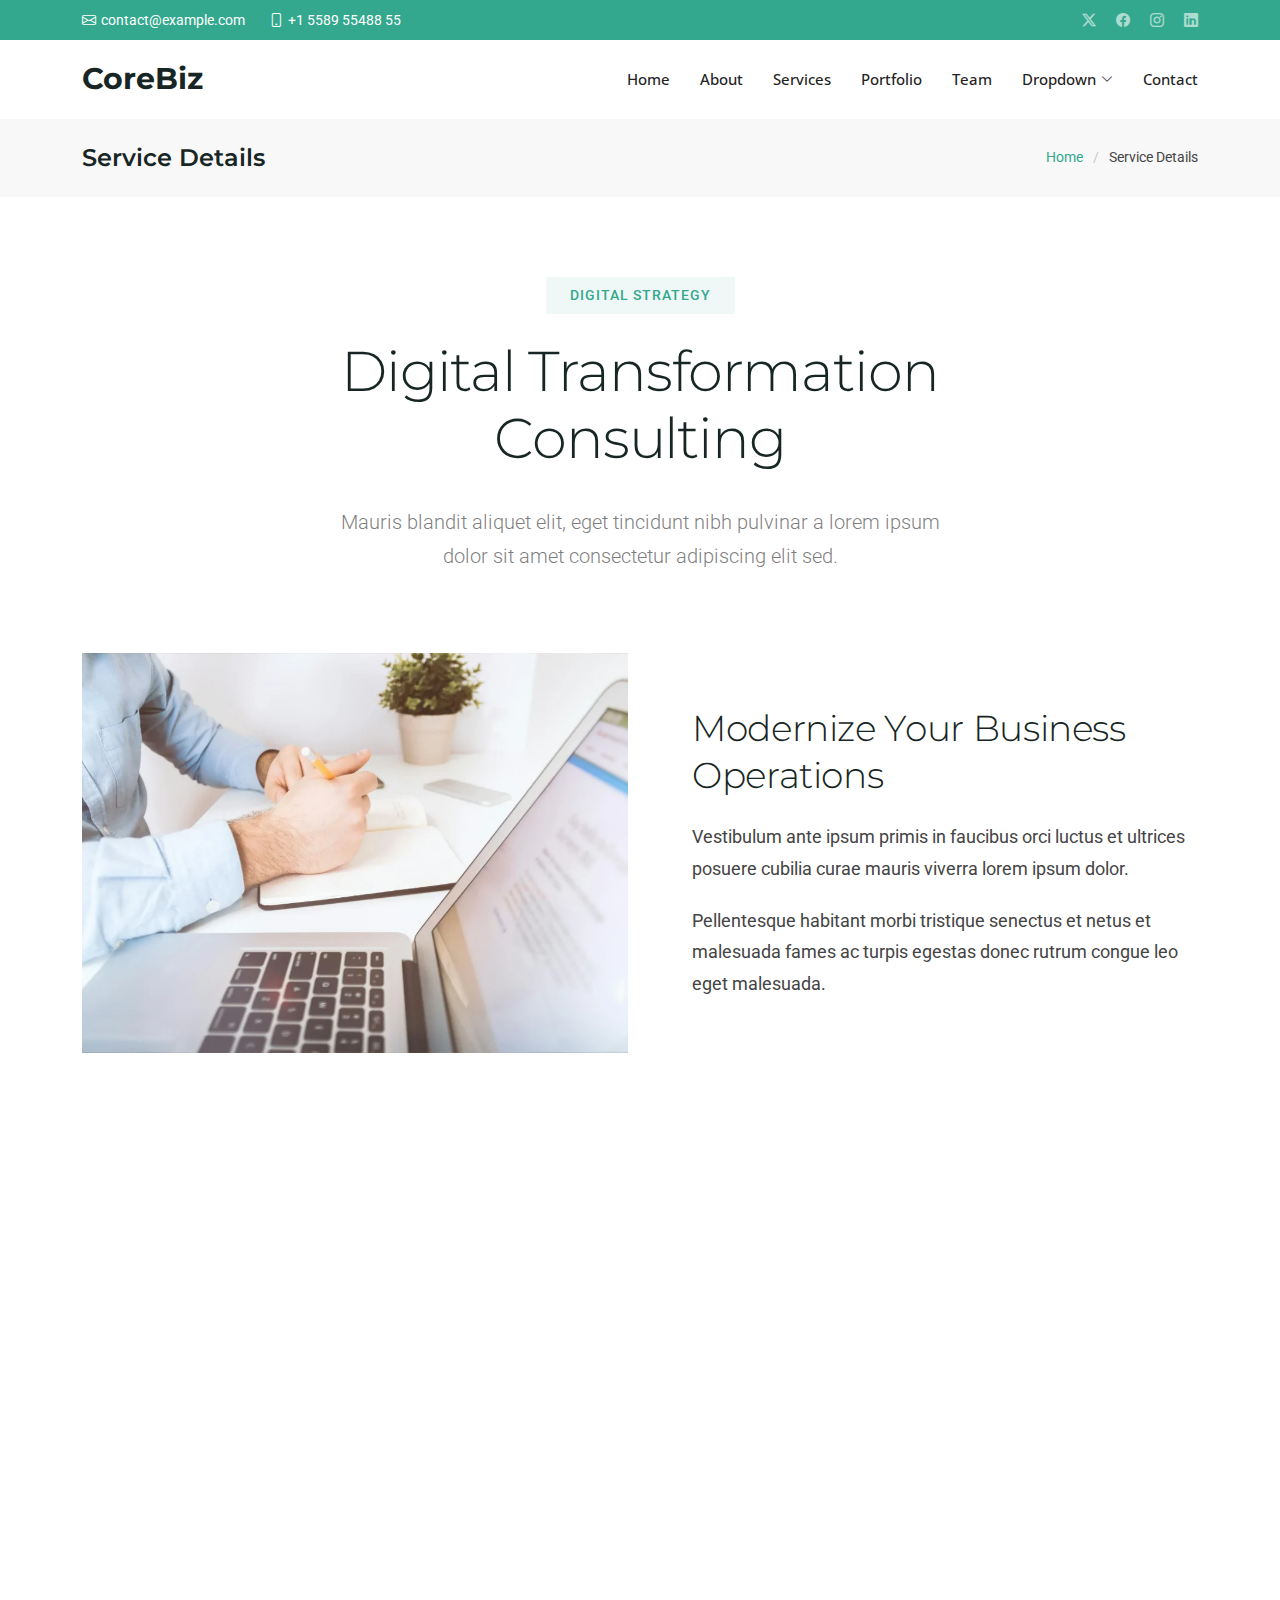
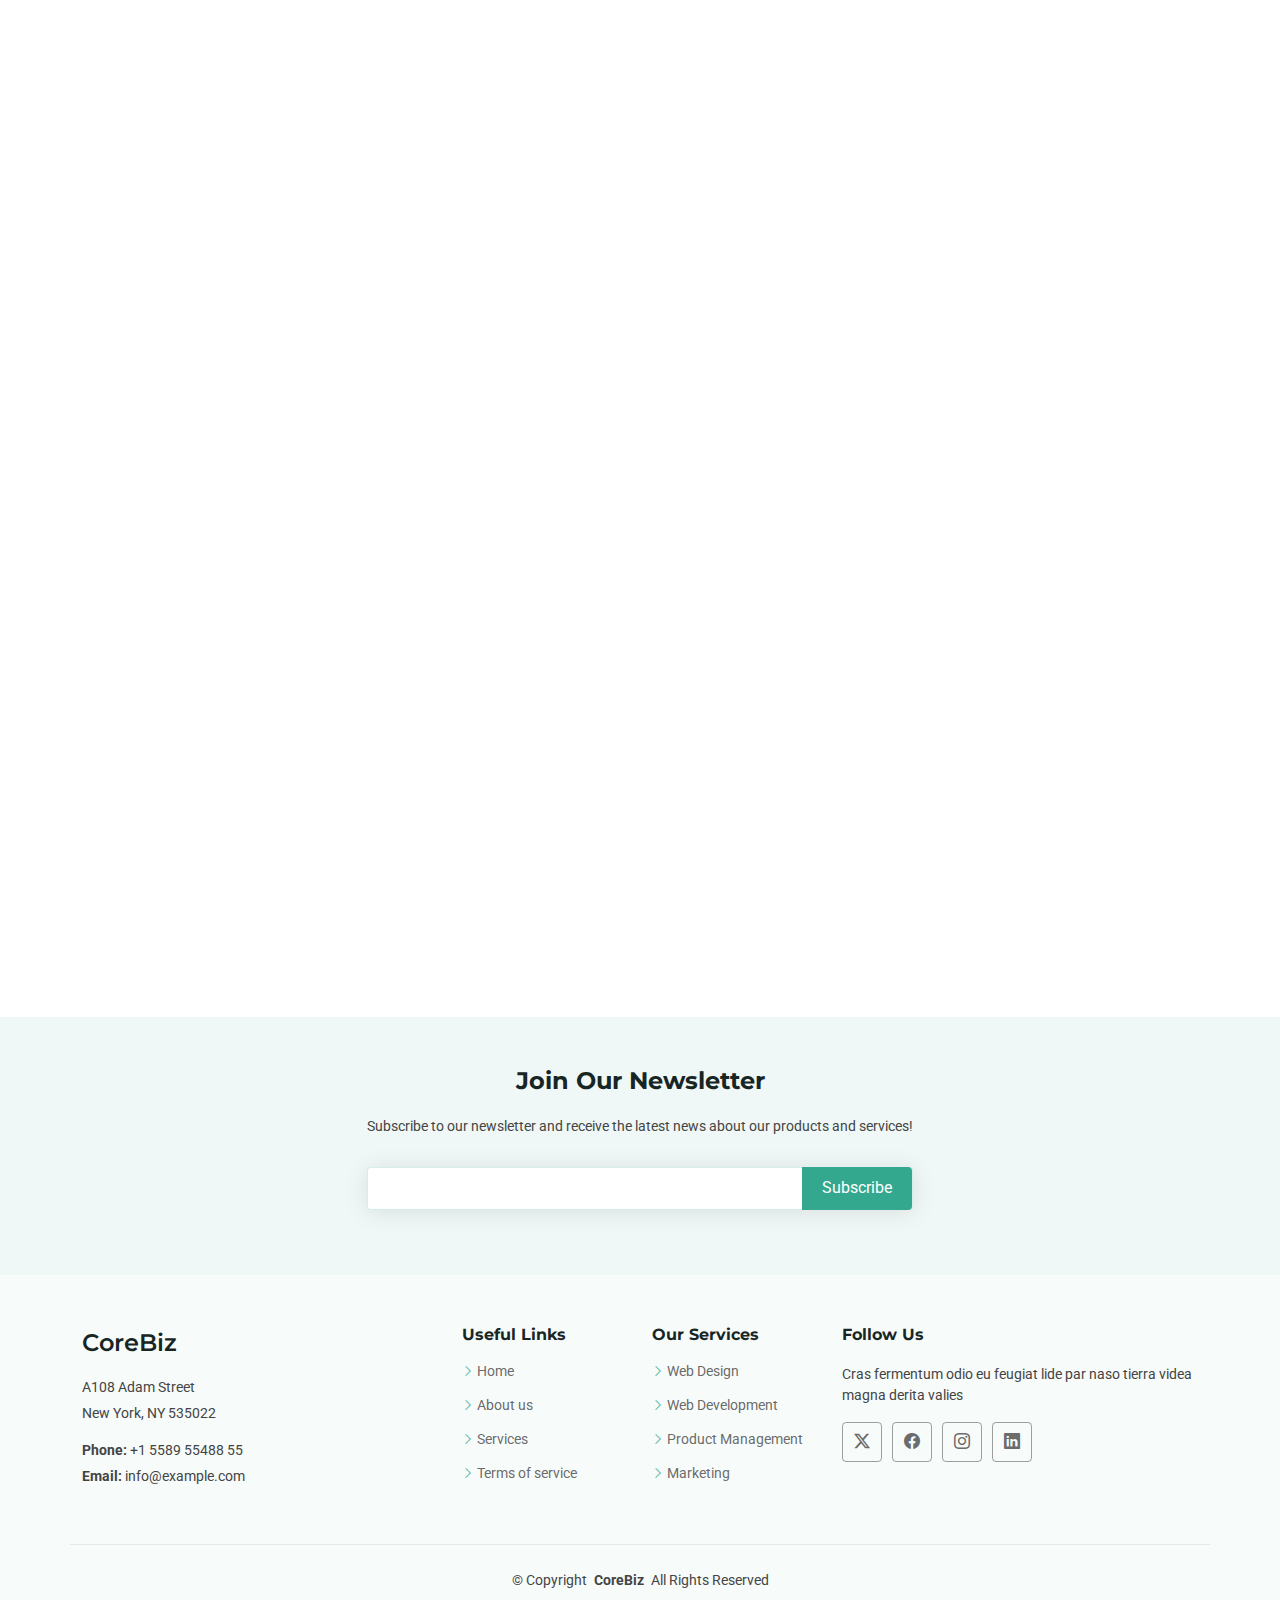
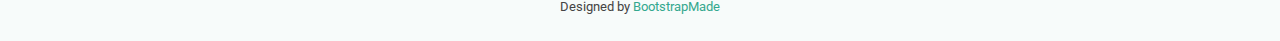
<file: service-details.html>
<!DOCTYPE html>
<html lang="en">

<head>
  <meta charset="utf-8">
  <meta content="width=device-width, initial-scale=1.0" name="viewport">
  <title>Service Details - CoreBiz Bootstrap Template</title>
  <meta name="description" content="">
  <meta name="keywords" content="">

  <!-- Favicons -->
  <link href="assets/img/favicon.png" rel="icon">
  <link href="assets/img/apple-touch-icon.png" rel="apple-touch-icon">

  <!-- Fonts -->
  <link href="https://fonts.googleapis.com" rel="preconnect">
  <link href="https://fonts.gstatic.com" rel="preconnect" crossorigin>
  <link href="https://fonts.googleapis.com/css2?family=Roboto:ital,wght@0,100;0,300;0,400;0,500;0,700;0,900;1,100;1,300;1,400;1,500;1,700;1,900&family=Open+Sans:ital,wght@0,300;0,400;0,500;0,600;0,700;0,800;1,300;1,400;1,500;1,600;1,700;1,800&family=Montserrat:ital,wght@0,100;0,200;0,300;0,400;0,500;0,600;0,700;0,800;0,900;1,100;1,200;1,300;1,400;1,500;1,600;1,700;1,800;1,900&display=swap" rel="stylesheet">

  <!-- Vendor CSS Files -->
  <link href="assets/vendor/bootstrap/css/bootstrap.min.css" rel="stylesheet">
  <link href="assets/vendor/bootstrap-icons/bootstrap-icons.css" rel="stylesheet">
  <link href="assets/vendor/aos/aos.css" rel="stylesheet">
  <link href="assets/vendor/glightbox/css/glightbox.min.css" rel="stylesheet">
  <link href="assets/vendor/swiper/swiper-bundle.min.css" rel="stylesheet">

  <!-- Main CSS File -->
  <link href="assets/css/main.css" rel="stylesheet">

  <!-- =======================================================
  * Template Name: CoreBiz
  * Template URL: https://bootstrapmade.com/corebiz-bootstrap-business-template/
  * Updated: Aug 30 2025 with Bootstrap v5.3.8
  * Author: BootstrapMade.com
  * License: https://bootstrapmade.com/license/
  ======================================================== -->
</head>

<body class="service-details-page">

  <header id="header" class="header sticky-top">

    <div class="topbar d-flex align-items-center dark-background">
      <div class="container d-flex justify-content-center justify-content-md-between">
        <div class="contact-info d-flex align-items-center">
          <i class="bi bi-envelope d-flex align-items-center"><a href="mailto:contact@example.com">contact@example.com</a></i>
          <i class="bi bi-phone d-flex align-items-center ms-4"><span>+1 5589 55488 55</span></i>
        </div>
        <div class="social-links d-none d-md-flex align-items-center">
          <a href="#" class="twitter"><i class="bi bi-twitter-x"></i></a>
          <a href="#" class="facebook"><i class="bi bi-facebook"></i></a>
          <a href="#" class="instagram"><i class="bi bi-instagram"></i></a>
          <a href="#" class="linkedin"><i class="bi bi-linkedin"></i></a>
        </div>
      </div>
    </div><!-- End Top Bar -->

    <div class="branding d-flex align-items-cente">

      <div class="container position-relative d-flex align-items-center justify-content-between">
        <a href="index.html" class="logo d-flex align-items-center">
          <!-- Uncomment the line below if you also wish to use an image logo -->
          <!-- <img src="assets/img/logo.webp" alt=""> -->
          <h1 class="sitename">CoreBiz</h1>
        </a>

        <nav id="navmenu" class="navmenu">
          <ul>
            <li><a href="#hero">Home</a></li>
            <li><a href="#about">About</a></li>
            <li><a href="#services">Services</a></li>
            <li><a href="#portfolio">Portfolio</a></li>
            <li><a href="#team">Team</a></li>
            <li class="dropdown"><a href="#"><span>Dropdown</span> <i class="bi bi-chevron-down toggle-dropdown"></i></a>
              <ul>
                <li><a href="#">Dropdown 1</a></li>
                <li class="dropdown"><a href="#"><span>Deep Dropdown</span> <i class="bi bi-chevron-down toggle-dropdown"></i></a>
                  <ul>
                    <li><a href="#">Deep Dropdown 1</a></li>
                    <li><a href="#">Deep Dropdown 2</a></li>
                    <li><a href="#">Deep Dropdown 3</a></li>
                    <li><a href="#">Deep Dropdown 4</a></li>
                    <li><a href="#">Deep Dropdown 5</a></li>
                  </ul>
                </li>
                <li><a href="#">Dropdown 2</a></li>
                <li><a href="#">Dropdown 3</a></li>
                <li><a href="#">Dropdown 4</a></li>
              </ul>
            </li>
            <li><a href="#contact">Contact</a></li>
          </ul>
          <i class="mobile-nav-toggle d-xl-none bi bi-list"></i>
        </nav>

      </div>

    </div>

  </header>

  <main class="main">

    <!-- Page Title -->
    <div class="page-title" data-aos="fade">
      <div class="container d-lg-flex justify-content-between align-items-center">
        <h1 class="mb-2 mb-lg-0">Service Details</h1>
        <nav class="breadcrumbs">
          <ol>
            <li><a href="index.html">Home</a></li>
            <li class="current">Service Details</li>
          </ol>
        </nav>
      </div>
    </div><!-- End Page Title -->

    <!-- Service Details Section -->
    <section id="service-details" class="service-details section">

      <div class="container" data-aos="fade-up" data-aos-delay="100">

        <div class="row">

          <!-- Service Introduction -->
          <div class="col-lg-8 mx-auto">

            <div class="service-intro" data-aos="fade-up" data-aos-delay="100">
              <div class="service-badge">
                <span>Digital Strategy</span>
              </div>
              <h1>Digital Transformation Consulting</h1>
              <p class="lead">Mauris blandit aliquet elit, eget tincidunt nibh pulvinar a lorem ipsum dolor sit amet consectetur adipiscing elit sed.</p>
            </div>

          </div>

        </div>

        <!-- Service Details Grid -->
        <div class="service-content">

          <!-- Main Visual Section -->
          <div class="visual-section" data-aos="fade-up" data-aos-delay="200">
            <div class="row align-items-center">
              <div class="col-lg-6">
                <div class="service-image">
                  <img src="assets/img/services/services-1.webp" alt="Digital Transformation" class="img-fluid">
                </div>
              </div>
              <div class="col-lg-6">
                <div class="service-text">
                  <h2>Modernize Your Business Operations</h2>
                  <p>Vestibulum ante ipsum primis in faucibus orci luctus et ultrices posuere cubilia curae mauris viverra lorem ipsum dolor.</p>
                  <p>Pellentesque habitant morbi tristique senectus et netus et malesuada fames ac turpis egestas donec rutrum congue leo eget malesuada.</p>
                </div>
              </div>
            </div>
          </div>

          <!-- Service Features -->
          <div class="features-section" data-aos="fade-up" data-aos-delay="300">
            <div class="row">
              <div class="col-lg-3 col-md-6">
                <div class="feature-item">
                  <div class="feature-icon">
                    <i class="bi bi-cpu"></i>
                  </div>
                  <h4>Technology Integration</h4>
                  <p>Sed porttitor lectus nibh vestibulum ac diam sit amet quam vehicula.</p>
                </div>
              </div>

              <div class="col-lg-3 col-md-6">
                <div class="feature-item">
                  <div class="feature-icon">
                    <i class="bi bi-diagram-3"></i>
                  </div>
                  <h4>Process Automation</h4>
                  <p>Curabitur arcu erat accumsan id imperdiet et porttitor at sem vestibulum.</p>
                </div>
              </div>

              <div class="col-lg-3 col-md-6">
                <div class="feature-item">
                  <div class="feature-icon">
                    <i class="bi bi-bar-chart"></i>
                  </div>
                  <h4>Performance Analytics</h4>
                  <p>Vivamus suscipit tortor eget felis porttitor volutpat mauris blandit aliquet.</p>
                </div>
              </div>

              <div class="col-lg-3 col-md-6">
                <div class="feature-item">
                  <div class="feature-icon">
                    <i class="bi bi-shield-check"></i>
                  </div>
                  <h4>Security Framework</h4>
                  <p>Donec rutrum congue leo eget malesuada vivamus magna justo lacinia.</p>
                </div>
              </div>
            </div>
          </div>

          <!-- Service Process -->
          <div class="process-section" data-aos="fade-up" data-aos-delay="400">
            <div class="row">
              <div class="col-lg-6">
                <div class="process-info">
                  <h3>Our Transformation Process</h3>
                  <p>Curabitur non nulla sit amet nisl tempus convallis quis ac lectus pellentesque habitant morbi tristique senectus et netus et malesuada fames.</p>
                </div>
              </div>
              <div class="col-lg-6">
                <div class="process-steps">
                  <div class="step">
                    <div class="step-number">01</div>
                    <div class="step-content">
                      <h5>Assessment &amp; Planning</h5>
                      <p>Current state analysis and strategic roadmap development with clear objectives and milestones.</p>
                    </div>
                  </div>

                  <div class="step">
                    <div class="step-number">02</div>
                    <div class="step-content">
                      <h5>Implementation &amp; Testing</h5>
                      <p>Systematic deployment of solutions with rigorous testing and quality assurance protocols.</p>
                    </div>
                  </div>

                  <div class="step">
                    <div class="step-number">03</div>
                    <div class="step-content">
                      <h5>Launch &amp; Optimization</h5>
                      <p>Go-live support and continuous optimization based on performance metrics and user feedback.</p>
                    </div>
                  </div>

                  <div class="step">
                    <div class="step-number">04</div>
                    <div class="step-content">
                      <h5>Ongoing Support</h5>
                      <p>Dedicated support team and regular reviews to ensure sustained performance and growth.</p>
                    </div>
                  </div>
                </div>
              </div>
            </div>
          </div>

        </div>

        <!-- Service Information Cards -->
        <div class="info-grid" data-aos="fade-up" data-aos-delay="500">
          <div class="row">

            <!-- Pricing Information -->
            <div class="col-lg-4">
              <div class="info-card">
                <div class="info-header">
                  <h4>Investment Details</h4>
                </div>
                <div class="info-content">
                  <div class="price-range">
                    <span class="price-label">Starting from</span>
                    <span class="price-value">$25,000</span>
                  </div>
                  <ul class="info-list">
                    <li>12-20 weeks timeline</li>
                    <li>Dedicated project manager</li>
                    <li>Post-launch support included</li>
                    <li>ROI tracking &amp; reporting</li>
                  </ul>
                </div>
              </div>
            </div>

            <!-- Client Testimonial -->
            <div class="col-lg-4">
              <div class="info-card">
                <div class="testimonial-content">
                  <p>"Cras ultricies ligula sed magna dictum porta donec rutrum congue leo eget malesuada vestibulum ante ipsum."</p>
                  <div class="testimonial-author">
                    <img src="assets/img/person/person-f-7.webp" alt="Sarah Johnson" class="author-image">
                    <div class="author-info">
                      <h6>Sarah Johnson</h6>
                      <span>CTO, Innovation Labs</span>
                    </div>
                  </div>
                </div>
              </div>
            </div>

            <!-- Contact Form -->
            <div class="col-lg-4">
              <div class="info-card">
                <div class="info-header">
                  <h4>Get Started</h4>
                  <p>Schedule a discovery call to discuss your transformation goals.</p>
                </div>

                <form action="forms/contact.php" method="post" class="php-email-form service-form">
                  <div class="form-field">
                    <input type="text" name="name" placeholder="Your Name" required="">
                  </div>

                  <div class="form-field">
                    <input type="email" name="email" placeholder="Email Address" required="">
                  </div>

                  <div class="form-field">
                    <input type="tel" name="phone" placeholder="Phone Number">
                  </div>

                  <input type="hidden" name="subject" value="Digital Transformation Consultation">

                  <div class="form-field">
                    <textarea name="message" rows="3" placeholder="Briefly describe your current challenges..." required=""></textarea>
                  </div>

                  <div class="loading">Loading</div>
                  <div class="error-message"></div>
                  <div class="sent-message">Your request has been sent. Thank you!</div>

                  <button type="submit" class="submit-btn">
                    <span>Schedule Call</span>
                    <i class="bi bi-arrow-right"></i>
                  </button>
                </form>
              </div>
            </div>

          </div>
        </div>

      </div>

    </section><!-- /Service Details Section -->

  </main>

  <footer id="footer" class="footer light-background">

    <div class="footer-newsletter">
      <div class="container">
        <div class="row justify-content-center text-center">
          <div class="col-lg-6">
            <h4>Join Our Newsletter</h4>
            <p>Subscribe to our newsletter and receive the latest news about our products and services!</p>
            <form action="forms/newsletter.php" method="post" class="php-email-form">
              <div class="newsletter-form"><input type="email" name="email"><input type="submit" value="Subscribe"></div>
              <div class="loading">Loading</div>
              <div class="error-message"></div>
              <div class="sent-message">Your subscription request has been sent. Thank you!</div>
            </form>
          </div>
        </div>
      </div>
    </div>

    <div class="container footer-top">
      <div class="row gy-4">
        <div class="col-lg-4 col-md-6 footer-about">
          <a href="index.html" class="d-flex align-items-center">
            <span class="sitename">CoreBiz</span>
          </a>
          <div class="footer-contact pt-3">
            <p>A108 Adam Street</p>
            <p>New York, NY 535022</p>
            <p class="mt-3"><strong>Phone:</strong> <span>+1 5589 55488 55</span></p>
            <p><strong>Email:</strong> <span>info@example.com</span></p>
          </div>
        </div>

        <div class="col-lg-2 col-md-3 footer-links">
          <h4>Useful Links</h4>
          <ul>
            <li><i class="bi bi-chevron-right"></i> <a href="#">Home</a></li>
            <li><i class="bi bi-chevron-right"></i> <a href="#">About us</a></li>
            <li><i class="bi bi-chevron-right"></i> <a href="#">Services</a></li>
            <li><i class="bi bi-chevron-right"></i> <a href="#">Terms of service</a></li>
          </ul>
        </div>

        <div class="col-lg-2 col-md-3 footer-links">
          <h4>Our Services</h4>
          <ul>
            <li><i class="bi bi-chevron-right"></i> <a href="#">Web Design</a></li>
            <li><i class="bi bi-chevron-right"></i> <a href="#">Web Development</a></li>
            <li><i class="bi bi-chevron-right"></i> <a href="#">Product Management</a></li>
            <li><i class="bi bi-chevron-right"></i> <a href="#">Marketing</a></li>
          </ul>
        </div>

        <div class="col-lg-4 col-md-12">
          <h4>Follow Us</h4>
          <p>Cras fermentum odio eu feugiat lide par naso tierra videa magna derita valies</p>
          <div class="social-links d-flex">
            <a href=""><i class="bi bi-twitter-x"></i></a>
            <a href=""><i class="bi bi-facebook"></i></a>
            <a href=""><i class="bi bi-instagram"></i></a>
            <a href=""><i class="bi bi-linkedin"></i></a>
          </div>
        </div>

      </div>
    </div>

    <div class="container copyright text-center mt-4">
      <p>© <span>Copyright</span> <strong class="px-1 sitename">CoreBiz</strong> <span>All Rights Reserved</span></p>
      <div class="credits">
        <!-- All the links in the footer should remain intact. -->
        <!-- You can delete the links only if you've purchased the pro version. -->
        <!-- Licensing information: https://bootstrapmade.com/license/ -->
        <!-- Purchase the pro version with working PHP/AJAX contact form: [buy-url] -->
        Designed by <a href="https://bootstrapmade.com/">BootstrapMade</a>
      </div>
    </div>

  </footer>

  <!-- Scroll Top -->
  <a href="#" id="scroll-top" class="scroll-top d-flex align-items-center justify-content-center"><i class="bi bi-arrow-up-short"></i></a>

  <!-- Preloader -->
  <div id="preloader">
    <div></div>
    <div></div>
    <div></div>
    <div></div>
  </div>

  <!-- Vendor JS Files -->
  <script src="assets/vendor/bootstrap/js/bootstrap.bundle.min.js"></script>
  <script src="assets/vendor/php-email-form/validate.js"></script>
  <script src="assets/vendor/aos/aos.js"></script>
  <script src="assets/vendor/glightbox/js/glightbox.min.js"></script>
  <script src="assets/vendor/purecounter/purecounter_vanilla.js"></script>
  <script src="assets/vendor/waypoints/noframework.waypoints.js"></script>
  <script src="assets/vendor/swiper/swiper-bundle.min.js"></script>
  <script src="assets/vendor/imagesloaded/imagesloaded.pkgd.min.js"></script>
  <script src="assets/vendor/isotope-layout/isotope.pkgd.min.js"></script>

  <!-- Main JS File -->
  <script src="assets/js/main.js"></script>

</body>

</html>
</file>
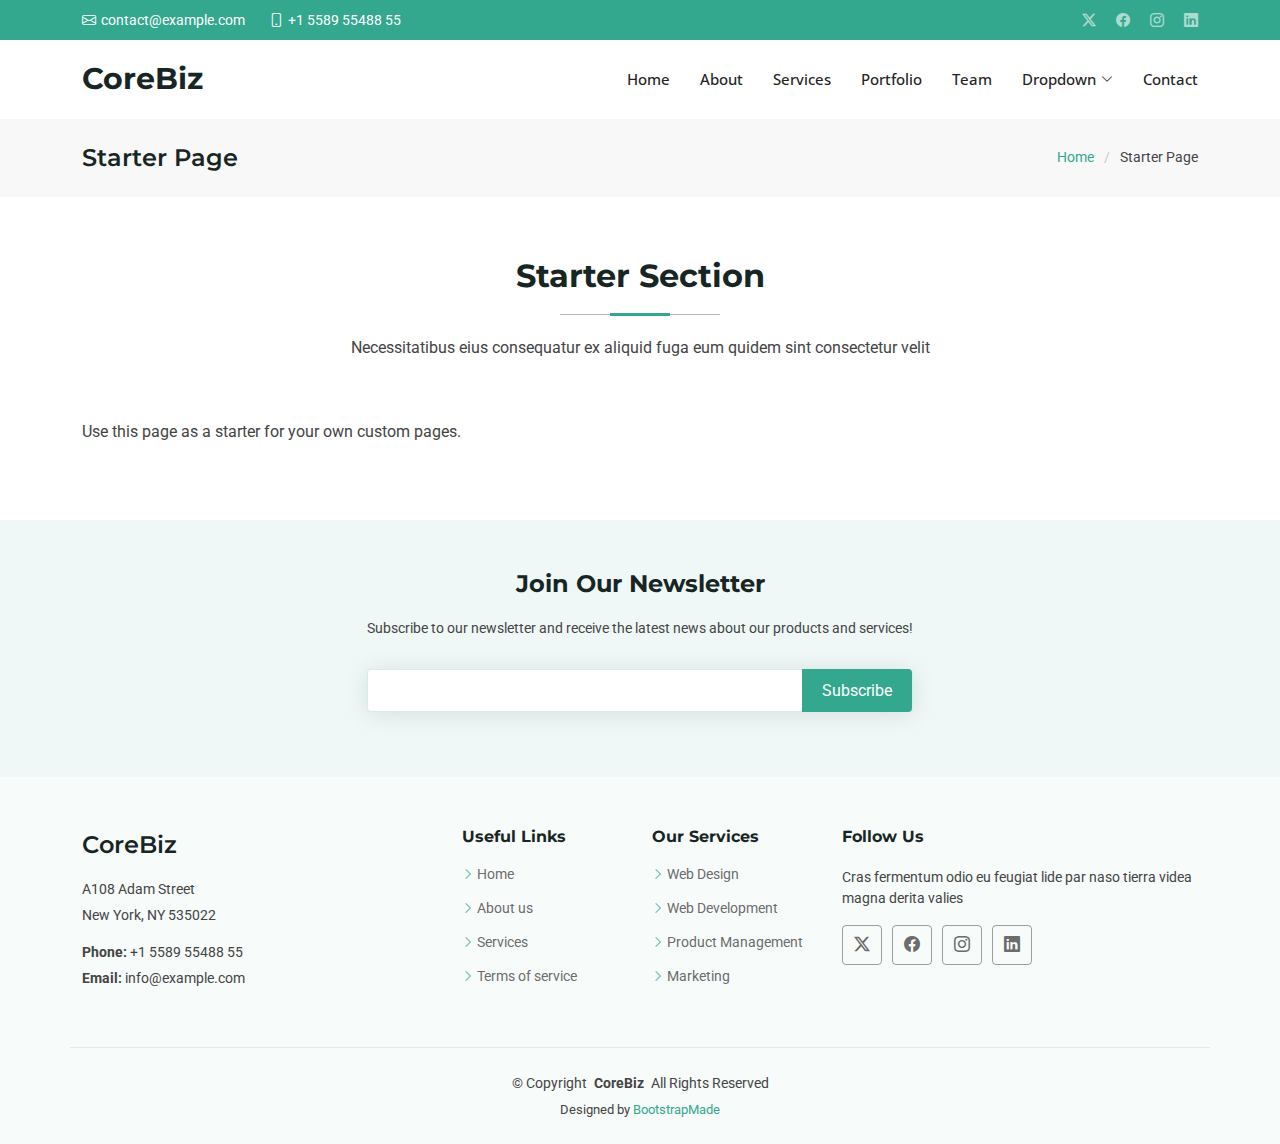
<file: starter-page.html>
<!DOCTYPE html>
<html lang="en">

<head>
  <meta charset="utf-8">
  <meta content="width=device-width, initial-scale=1.0" name="viewport">
  <title>Starter Page - CoreBiz Bootstrap Template</title>
  <meta name="description" content="">
  <meta name="keywords" content="">

  <!-- Favicons -->
  <link href="assets/img/favicon.png" rel="icon">
  <link href="assets/img/apple-touch-icon.png" rel="apple-touch-icon">

  <!-- Fonts -->
  <link href="https://fonts.googleapis.com" rel="preconnect">
  <link href="https://fonts.gstatic.com" rel="preconnect" crossorigin>
  <link href="https://fonts.googleapis.com/css2?family=Roboto:ital,wght@0,100;0,300;0,400;0,500;0,700;0,900;1,100;1,300;1,400;1,500;1,700;1,900&family=Open+Sans:ital,wght@0,300;0,400;0,500;0,600;0,700;0,800;1,300;1,400;1,500;1,600;1,700;1,800&family=Montserrat:ital,wght@0,100;0,200;0,300;0,400;0,500;0,600;0,700;0,800;0,900;1,100;1,200;1,300;1,400;1,500;1,600;1,700;1,800;1,900&display=swap" rel="stylesheet">

  <!-- Vendor CSS Files -->
  <link href="assets/vendor/bootstrap/css/bootstrap.min.css" rel="stylesheet">
  <link href="assets/vendor/bootstrap-icons/bootstrap-icons.css" rel="stylesheet">
  <link href="assets/vendor/aos/aos.css" rel="stylesheet">
  <link href="assets/vendor/glightbox/css/glightbox.min.css" rel="stylesheet">
  <link href="assets/vendor/swiper/swiper-bundle.min.css" rel="stylesheet">

  <!-- Main CSS File -->
  <link href="assets/css/main.css" rel="stylesheet">

  <!-- =======================================================
  * Template Name: CoreBiz
  * Template URL: https://bootstrapmade.com/corebiz-bootstrap-business-template/
  * Updated: Aug 30 2025 with Bootstrap v5.3.8
  * Author: BootstrapMade.com
  * License: https://bootstrapmade.com/license/
  ======================================================== -->
</head>

<body class="starter-page-page">

  <header id="header" class="header sticky-top">

    <div class="topbar d-flex align-items-center dark-background">
      <div class="container d-flex justify-content-center justify-content-md-between">
        <div class="contact-info d-flex align-items-center">
          <i class="bi bi-envelope d-flex align-items-center"><a href="mailto:contact@example.com">contact@example.com</a></i>
          <i class="bi bi-phone d-flex align-items-center ms-4"><span>+1 5589 55488 55</span></i>
        </div>
        <div class="social-links d-none d-md-flex align-items-center">
          <a href="#" class="twitter"><i class="bi bi-twitter-x"></i></a>
          <a href="#" class="facebook"><i class="bi bi-facebook"></i></a>
          <a href="#" class="instagram"><i class="bi bi-instagram"></i></a>
          <a href="#" class="linkedin"><i class="bi bi-linkedin"></i></a>
        </div>
      </div>
    </div><!-- End Top Bar -->

    <div class="branding d-flex align-items-cente">

      <div class="container position-relative d-flex align-items-center justify-content-between">
        <a href="index.html" class="logo d-flex align-items-center">
          <!-- Uncomment the line below if you also wish to use an image logo -->
          <!-- <img src="assets/img/logo.webp" alt=""> -->
          <h1 class="sitename">CoreBiz</h1>
        </a>

        <nav id="navmenu" class="navmenu">
          <ul>
            <li><a href="#hero">Home</a></li>
            <li><a href="#about">About</a></li>
            <li><a href="#services">Services</a></li>
            <li><a href="#portfolio">Portfolio</a></li>
            <li><a href="#team">Team</a></li>
            <li class="dropdown"><a href="#"><span>Dropdown</span> <i class="bi bi-chevron-down toggle-dropdown"></i></a>
              <ul>
                <li><a href="#">Dropdown 1</a></li>
                <li class="dropdown"><a href="#"><span>Deep Dropdown</span> <i class="bi bi-chevron-down toggle-dropdown"></i></a>
                  <ul>
                    <li><a href="#">Deep Dropdown 1</a></li>
                    <li><a href="#">Deep Dropdown 2</a></li>
                    <li><a href="#">Deep Dropdown 3</a></li>
                    <li><a href="#">Deep Dropdown 4</a></li>
                    <li><a href="#">Deep Dropdown 5</a></li>
                  </ul>
                </li>
                <li><a href="#">Dropdown 2</a></li>
                <li><a href="#">Dropdown 3</a></li>
                <li><a href="#">Dropdown 4</a></li>
              </ul>
            </li>
            <li><a href="#contact">Contact</a></li>
          </ul>
          <i class="mobile-nav-toggle d-xl-none bi bi-list"></i>
        </nav>

      </div>

    </div>

  </header>

  <main class="main">

    <!-- Page Title -->
    <div class="page-title" data-aos="fade">
      <div class="container d-lg-flex justify-content-between align-items-center">
        <h1 class="mb-2 mb-lg-0">Starter Page</h1>
        <nav class="breadcrumbs">
          <ol>
            <li><a href="index.html">Home</a></li>
            <li class="current">Starter Page</li>
          </ol>
        </nav>
      </div>
    </div><!-- End Page Title -->

    <!-- Starter Section Section -->
    <section id="starter-section" class="starter-section section">

      <!-- Section Title -->
      <div class="container section-title" data-aos="fade-up">
        <h2>Starter Section</h2>
        <p>Necessitatibus eius consequatur ex aliquid fuga eum quidem sint consectetur velit</p>
      </div><!-- End Section Title -->

      <div class="container" data-aos="fade-up">
        <p>Use this page as a starter for your own custom pages.</p>
      </div>

    </section><!-- /Starter Section Section -->

  </main>

  <footer id="footer" class="footer light-background">

    <div class="footer-newsletter">
      <div class="container">
        <div class="row justify-content-center text-center">
          <div class="col-lg-6">
            <h4>Join Our Newsletter</h4>
            <p>Subscribe to our newsletter and receive the latest news about our products and services!</p>
            <form action="forms/newsletter.php" method="post" class="php-email-form">
              <div class="newsletter-form"><input type="email" name="email"><input type="submit" value="Subscribe"></div>
              <div class="loading">Loading</div>
              <div class="error-message"></div>
              <div class="sent-message">Your subscription request has been sent. Thank you!</div>
            </form>
          </div>
        </div>
      </div>
    </div>

    <div class="container footer-top">
      <div class="row gy-4">
        <div class="col-lg-4 col-md-6 footer-about">
          <a href="index.html" class="d-flex align-items-center">
            <span class="sitename">CoreBiz</span>
          </a>
          <div class="footer-contact pt-3">
            <p>A108 Adam Street</p>
            <p>New York, NY 535022</p>
            <p class="mt-3"><strong>Phone:</strong> <span>+1 5589 55488 55</span></p>
            <p><strong>Email:</strong> <span>info@example.com</span></p>
          </div>
        </div>

        <div class="col-lg-2 col-md-3 footer-links">
          <h4>Useful Links</h4>
          <ul>
            <li><i class="bi bi-chevron-right"></i> <a href="#">Home</a></li>
            <li><i class="bi bi-chevron-right"></i> <a href="#">About us</a></li>
            <li><i class="bi bi-chevron-right"></i> <a href="#">Services</a></li>
            <li><i class="bi bi-chevron-right"></i> <a href="#">Terms of service</a></li>
          </ul>
        </div>

        <div class="col-lg-2 col-md-3 footer-links">
          <h4>Our Services</h4>
          <ul>
            <li><i class="bi bi-chevron-right"></i> <a href="#">Web Design</a></li>
            <li><i class="bi bi-chevron-right"></i> <a href="#">Web Development</a></li>
            <li><i class="bi bi-chevron-right"></i> <a href="#">Product Management</a></li>
            <li><i class="bi bi-chevron-right"></i> <a href="#">Marketing</a></li>
          </ul>
        </div>

        <div class="col-lg-4 col-md-12">
          <h4>Follow Us</h4>
          <p>Cras fermentum odio eu feugiat lide par naso tierra videa magna derita valies</p>
          <div class="social-links d-flex">
            <a href=""><i class="bi bi-twitter-x"></i></a>
            <a href=""><i class="bi bi-facebook"></i></a>
            <a href=""><i class="bi bi-instagram"></i></a>
            <a href=""><i class="bi bi-linkedin"></i></a>
          </div>
        </div>

      </div>
    </div>

    <div class="container copyright text-center mt-4">
      <p>© <span>Copyright</span> <strong class="px-1 sitename">CoreBiz</strong> <span>All Rights Reserved</span></p>
      <div class="credits">
        <!-- All the links in the footer should remain intact. -->
        <!-- You can delete the links only if you've purchased the pro version. -->
        <!-- Licensing information: https://bootstrapmade.com/license/ -->
        <!-- Purchase the pro version with working PHP/AJAX contact form: [buy-url] -->
        Designed by <a href="https://bootstrapmade.com/">BootstrapMade</a>
      </div>
    </div>

  </footer>

  <!-- Scroll Top -->
  <a href="#" id="scroll-top" class="scroll-top d-flex align-items-center justify-content-center"><i class="bi bi-arrow-up-short"></i></a>

  <!-- Preloader -->
  <div id="preloader">
    <div></div>
    <div></div>
    <div></div>
    <div></div>
  </div>

  <!-- Vendor JS Files -->
  <script src="assets/vendor/bootstrap/js/bootstrap.bundle.min.js"></script>
  <script src="assets/vendor/php-email-form/validate.js"></script>
  <script src="assets/vendor/aos/aos.js"></script>
  <script src="assets/vendor/glightbox/js/glightbox.min.js"></script>
  <script src="assets/vendor/purecounter/purecounter_vanilla.js"></script>
  <script src="assets/vendor/waypoints/noframework.waypoints.js"></script>
  <script src="assets/vendor/swiper/swiper-bundle.min.js"></script>
  <script src="assets/vendor/imagesloaded/imagesloaded.pkgd.min.js"></script>
  <script src="assets/vendor/isotope-layout/isotope.pkgd.min.js"></script>

  <!-- Main JS File -->
  <script src="assets/js/main.js"></script>

</body>

</html>
</file>
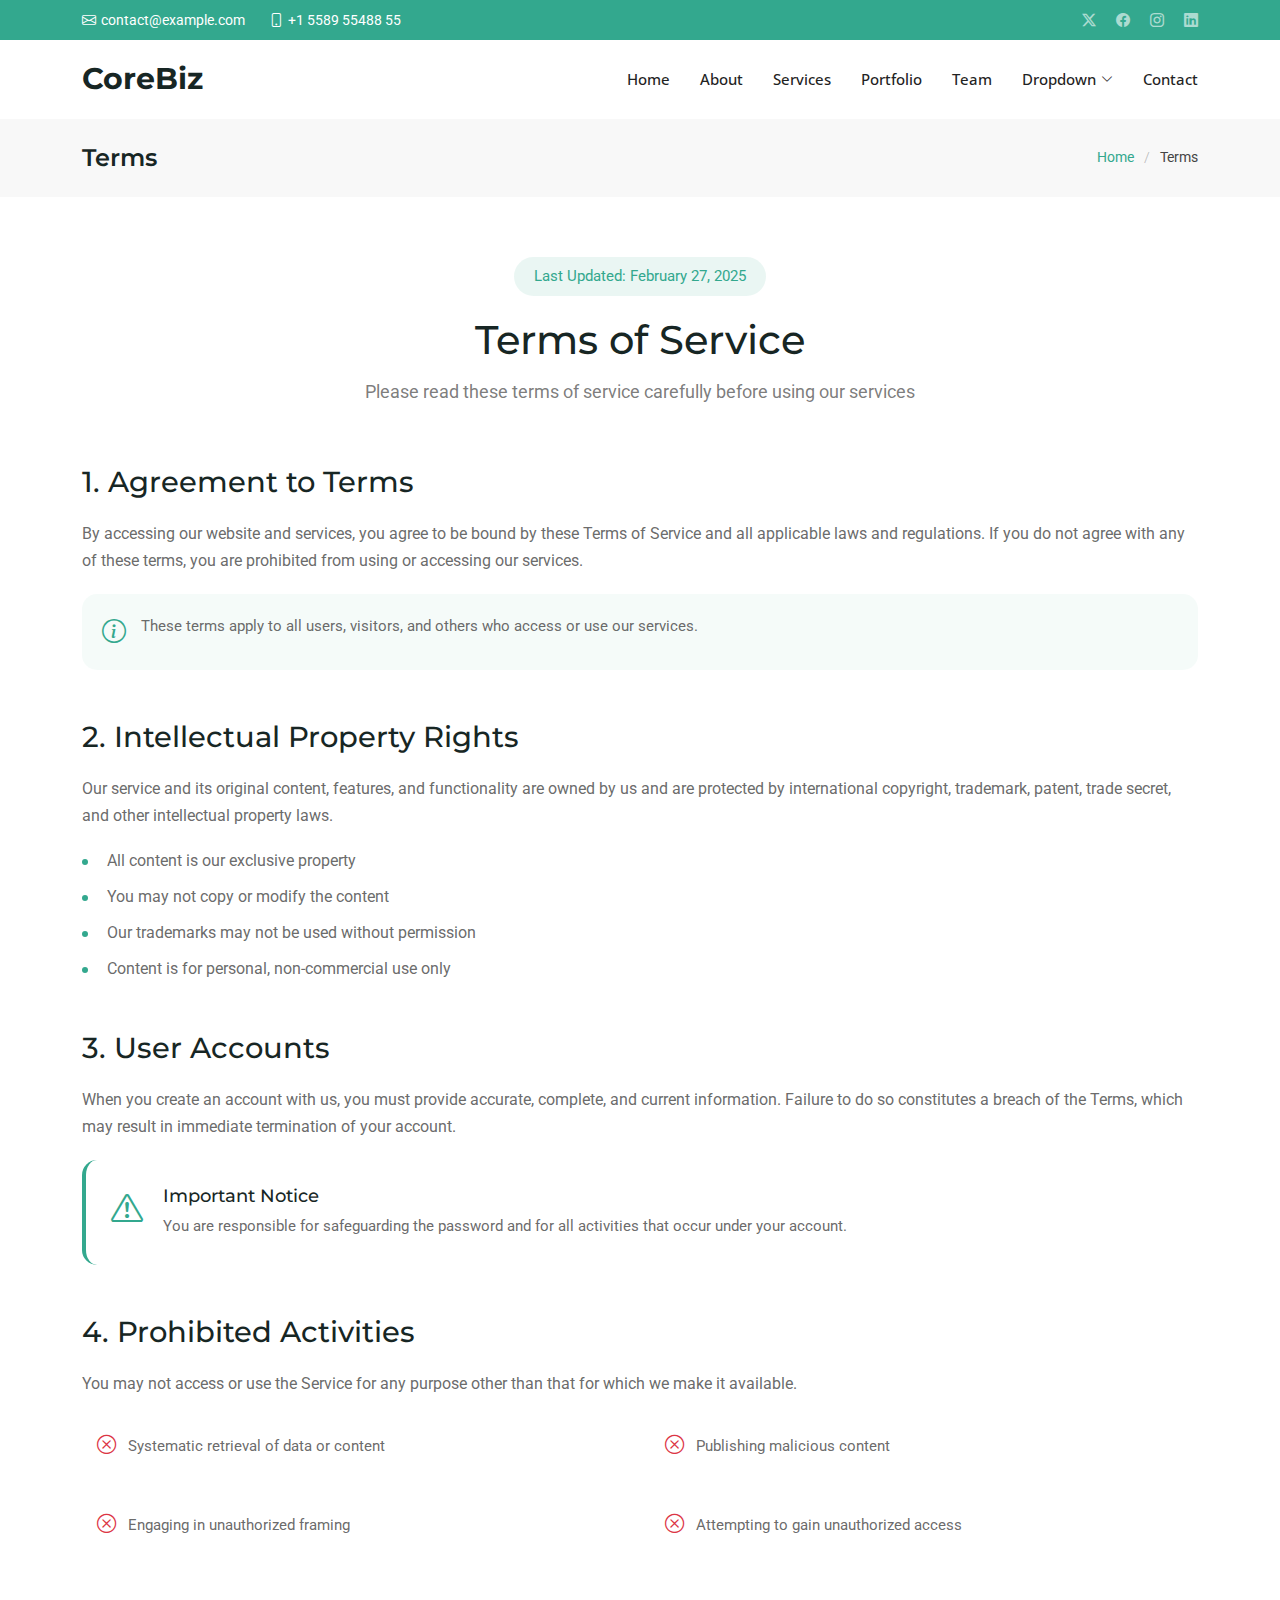
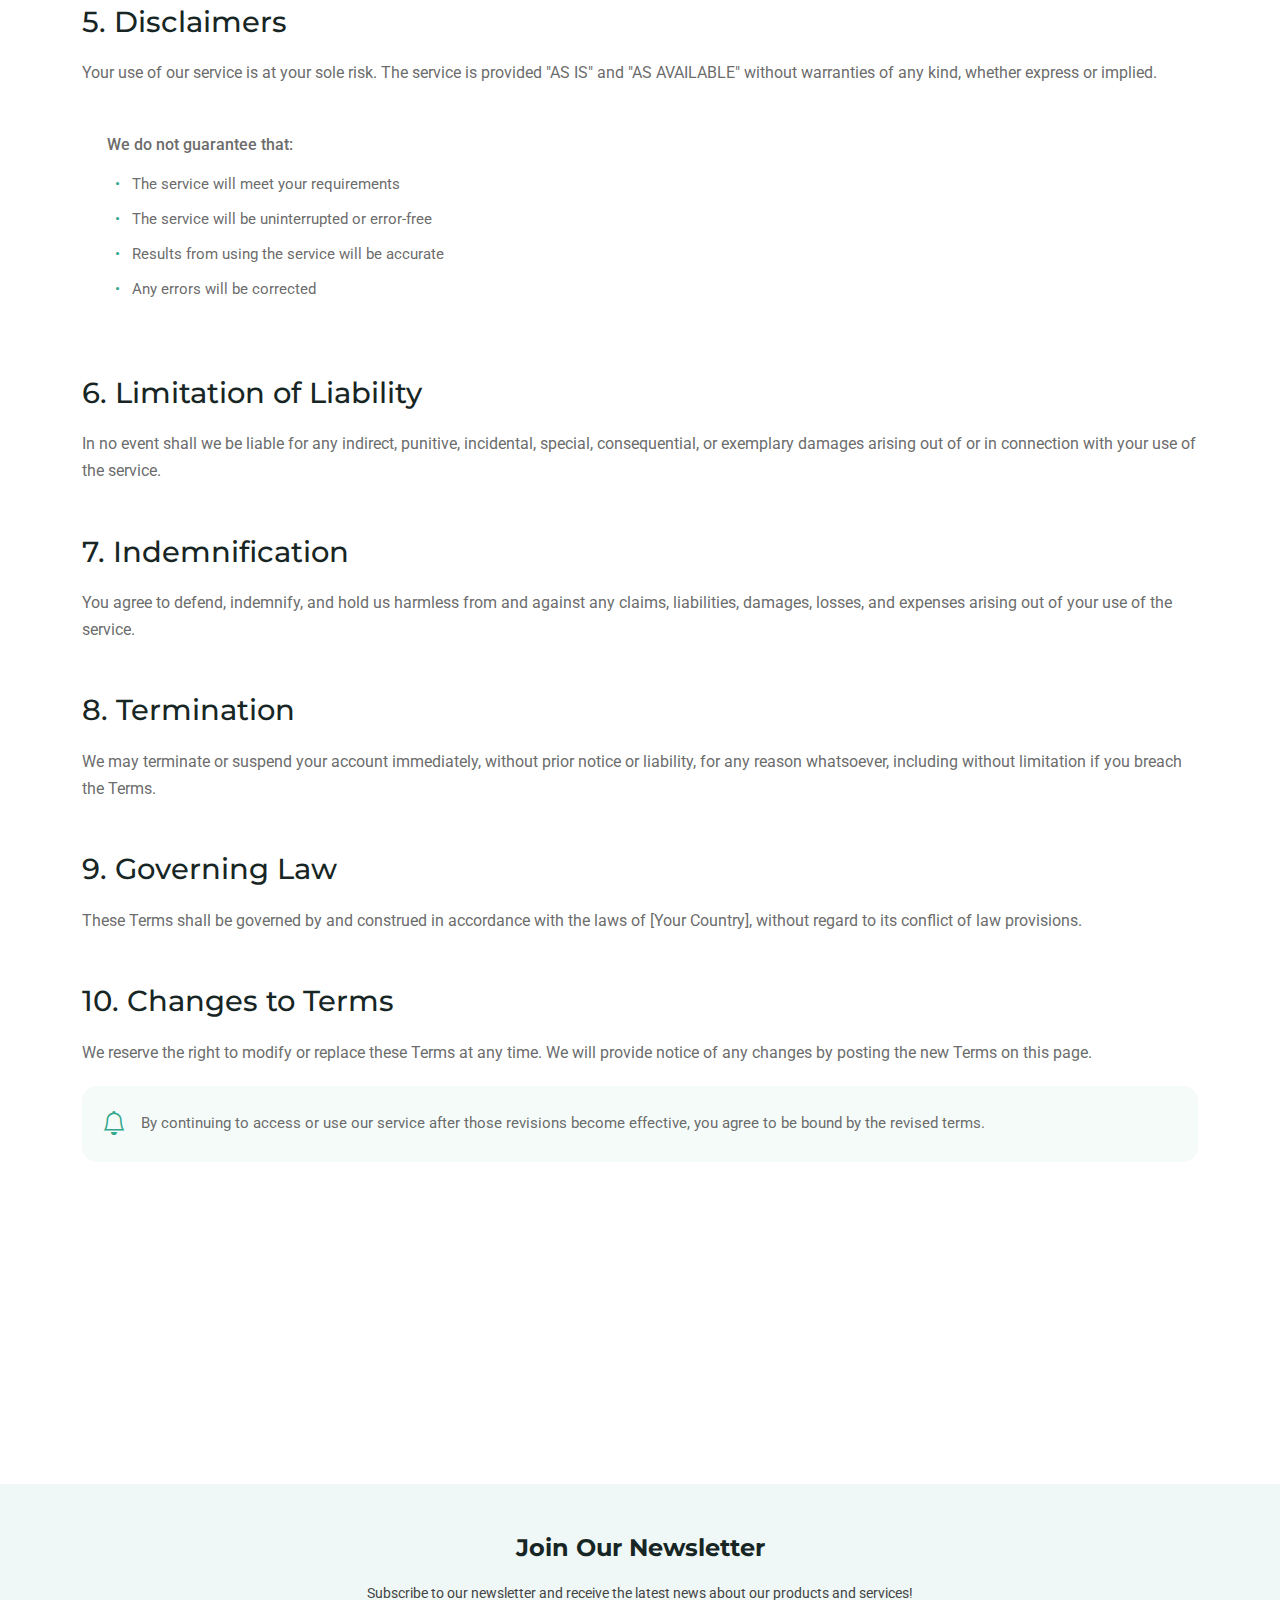
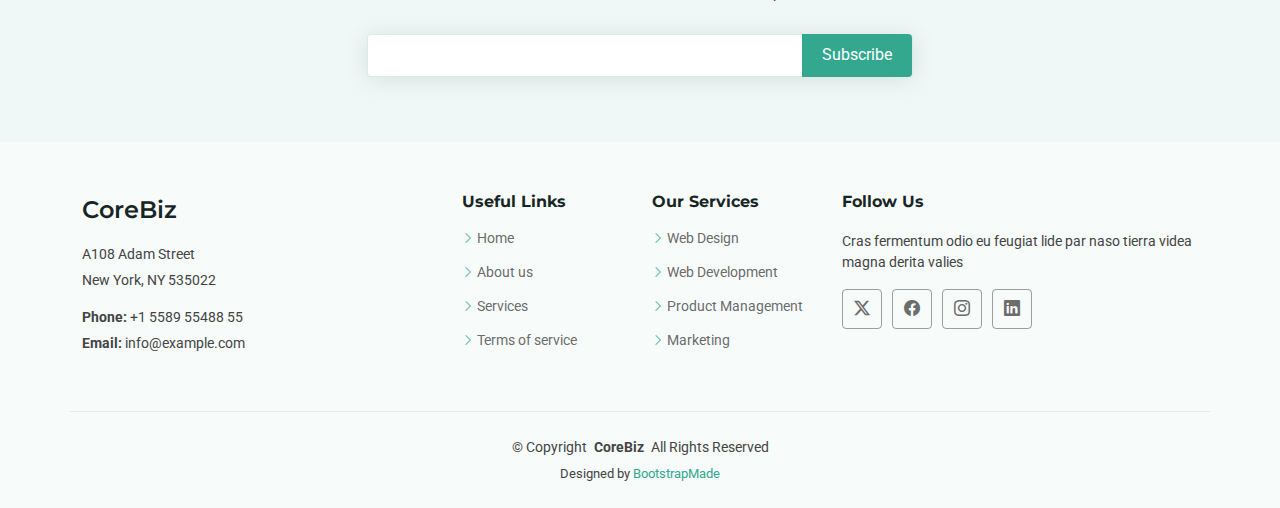
<file: terms.html>
<!DOCTYPE html>
<html lang="en">

<head>
  <meta charset="utf-8">
  <meta content="width=device-width, initial-scale=1.0" name="viewport">
  <title>Terms - CoreBiz Bootstrap Template</title>
  <meta name="description" content="">
  <meta name="keywords" content="">

  <!-- Favicons -->
  <link href="assets/img/favicon.png" rel="icon">
  <link href="assets/img/apple-touch-icon.png" rel="apple-touch-icon">

  <!-- Fonts -->
  <link href="https://fonts.googleapis.com" rel="preconnect">
  <link href="https://fonts.gstatic.com" rel="preconnect" crossorigin>
  <link href="https://fonts.googleapis.com/css2?family=Roboto:ital,wght@0,100;0,300;0,400;0,500;0,700;0,900;1,100;1,300;1,400;1,500;1,700;1,900&family=Open+Sans:ital,wght@0,300;0,400;0,500;0,600;0,700;0,800;1,300;1,400;1,500;1,600;1,700;1,800&family=Montserrat:ital,wght@0,100;0,200;0,300;0,400;0,500;0,600;0,700;0,800;0,900;1,100;1,200;1,300;1,400;1,500;1,600;1,700;1,800;1,900&display=swap" rel="stylesheet">

  <!-- Vendor CSS Files -->
  <link href="assets/vendor/bootstrap/css/bootstrap.min.css" rel="stylesheet">
  <link href="assets/vendor/bootstrap-icons/bootstrap-icons.css" rel="stylesheet">
  <link href="assets/vendor/aos/aos.css" rel="stylesheet">
  <link href="assets/vendor/glightbox/css/glightbox.min.css" rel="stylesheet">
  <link href="assets/vendor/swiper/swiper-bundle.min.css" rel="stylesheet">

  <!-- Main CSS File -->
  <link href="assets/css/main.css" rel="stylesheet">

  <!-- =======================================================
  * Template Name: CoreBiz
  * Template URL: https://bootstrapmade.com/corebiz-bootstrap-business-template/
  * Updated: Aug 30 2025 with Bootstrap v5.3.8
  * Author: BootstrapMade.com
  * License: https://bootstrapmade.com/license/
  ======================================================== -->
</head>

<body class="terms-page">

  <header id="header" class="header sticky-top">

    <div class="topbar d-flex align-items-center dark-background">
      <div class="container d-flex justify-content-center justify-content-md-between">
        <div class="contact-info d-flex align-items-center">
          <i class="bi bi-envelope d-flex align-items-center"><a href="mailto:contact@example.com">contact@example.com</a></i>
          <i class="bi bi-phone d-flex align-items-center ms-4"><span>+1 5589 55488 55</span></i>
        </div>
        <div class="social-links d-none d-md-flex align-items-center">
          <a href="#" class="twitter"><i class="bi bi-twitter-x"></i></a>
          <a href="#" class="facebook"><i class="bi bi-facebook"></i></a>
          <a href="#" class="instagram"><i class="bi bi-instagram"></i></a>
          <a href="#" class="linkedin"><i class="bi bi-linkedin"></i></a>
        </div>
      </div>
    </div><!-- End Top Bar -->

    <div class="branding d-flex align-items-cente">

      <div class="container position-relative d-flex align-items-center justify-content-between">
        <a href="index.html" class="logo d-flex align-items-center">
          <!-- Uncomment the line below if you also wish to use an image logo -->
          <!-- <img src="assets/img/logo.webp" alt=""> -->
          <h1 class="sitename">CoreBiz</h1>
        </a>

        <nav id="navmenu" class="navmenu">
          <ul>
            <li><a href="#hero">Home</a></li>
            <li><a href="#about">About</a></li>
            <li><a href="#services">Services</a></li>
            <li><a href="#portfolio">Portfolio</a></li>
            <li><a href="#team">Team</a></li>
            <li class="dropdown"><a href="#"><span>Dropdown</span> <i class="bi bi-chevron-down toggle-dropdown"></i></a>
              <ul>
                <li><a href="#">Dropdown 1</a></li>
                <li class="dropdown"><a href="#"><span>Deep Dropdown</span> <i class="bi bi-chevron-down toggle-dropdown"></i></a>
                  <ul>
                    <li><a href="#">Deep Dropdown 1</a></li>
                    <li><a href="#">Deep Dropdown 2</a></li>
                    <li><a href="#">Deep Dropdown 3</a></li>
                    <li><a href="#">Deep Dropdown 4</a></li>
                    <li><a href="#">Deep Dropdown 5</a></li>
                  </ul>
                </li>
                <li><a href="#">Dropdown 2</a></li>
                <li><a href="#">Dropdown 3</a></li>
                <li><a href="#">Dropdown 4</a></li>
              </ul>
            </li>
            <li><a href="#contact">Contact</a></li>
          </ul>
          <i class="mobile-nav-toggle d-xl-none bi bi-list"></i>
        </nav>

      </div>

    </div>

  </header>

  <main class="main">

    <!-- Page Title -->
    <div class="page-title position-relative" data-aos="fade">
      <div class="container d-lg-flex justify-content-between align-items-center">
        <h1 class="mb-2 mb-lg-0">Terms&nbsp;</h1>
        <nav class="breadcrumbs">
          <ol>
            <li><a href="index.html">Home</a></li>
            <li class="current">Terms</li>
          </ol>
        </nav>
      </div>
    </div><!-- End Page Title -->

    <!-- Terms Of Service Section -->
    <section id="terms-of-service" class="terms-of-service section">

      <div class="container" data-aos="fade-up">
        <!-- Page Header -->
        <div class="tos-header text-center" data-aos="fade-up">
          <span class="last-updated">Last Updated: February 27, 2025</span>
          <h2>Terms of Service</h2>
          <p>Please read these terms of service carefully before using our services</p>
        </div>

        <!-- Content -->
        <div class="tos-content" data-aos="fade-up" data-aos-delay="200">
          <!-- Agreement Section -->
          <div id="agreement" class="content-section">
            <h3>1. Agreement to Terms</h3>
            <p>By accessing our website and services, you agree to be bound by these Terms of Service and all applicable laws and regulations. If you do not agree with any of these terms, you are prohibited from using or accessing our services.</p>
            <div class="info-box">
              <i class="bi bi-info-circle"></i>
              <p>These terms apply to all users, visitors, and others who access or use our services.</p>
            </div>
          </div>

          <!-- Intellectual Property -->
          <div id="intellectual-property" class="content-section">
            <h3>2. Intellectual Property Rights</h3>
            <p>Our service and its original content, features, and functionality are owned by us and are protected by international copyright, trademark, patent, trade secret, and other intellectual property laws.</p>
            <ul class="list-items">
              <li>All content is our exclusive property</li>
              <li>You may not copy or modify the content</li>
              <li>Our trademarks may not be used without permission</li>
              <li>Content is for personal, non-commercial use only</li>
            </ul>
          </div>

          <!-- User Accounts -->
          <div id="user-accounts" class="content-section">
            <h3>3. User Accounts</h3>
            <p>When you create an account with us, you must provide accurate, complete, and current information. Failure to do so constitutes a breach of the Terms, which may result in immediate termination of your account.</p>
            <div class="alert-box">
              <i class="bi bi-exclamation-triangle"></i>
              <div class="alert-content">
                <h5>Important Notice</h5>
                <p>You are responsible for safeguarding the password and for all activities that occur under your account.</p>
              </div>
            </div>
          </div>

          <!-- Prohibited Activities -->
          <div id="prohibited" class="content-section">
            <h3>4. Prohibited Activities</h3>
            <p>You may not access or use the Service for any purpose other than that for which we make it available.</p>
            <div class="prohibited-list">
              <div class="prohibited-item">
                <i class="bi bi-x-circle"></i>
                <span>Systematic retrieval of data or content</span>
              </div>
              <div class="prohibited-item">
                <i class="bi bi-x-circle"></i>
                <span>Publishing malicious content</span>
              </div>
              <div class="prohibited-item">
                <i class="bi bi-x-circle"></i>
                <span>Engaging in unauthorized framing</span>
              </div>
              <div class="prohibited-item">
                <i class="bi bi-x-circle"></i>
                <span>Attempting to gain unauthorized access</span>
              </div>
            </div>
          </div>

          <!-- Disclaimers -->
          <div id="disclaimer" class="content-section">
            <h3>5. Disclaimers</h3>
            <p>Your use of our service is at your sole risk. The service is provided "AS IS" and "AS AVAILABLE" without warranties of any kind, whether express or implied.</p>
            <div class="disclaimer-box">
              <p>We do not guarantee that:</p>
              <ul>
                <li>The service will meet your requirements</li>
                <li>The service will be uninterrupted or error-free</li>
                <li>Results from using the service will be accurate</li>
                <li>Any errors will be corrected</li>
              </ul>
            </div>
          </div>

          <!-- Limitation of Liability -->
          <div id="limitation" class="content-section">
            <h3>6. Limitation of Liability</h3>
            <p>In no event shall we be liable for any indirect, punitive, incidental, special, consequential, or exemplary damages arising out of or in connection with your use of the service.</p>
          </div>

          <!-- Indemnification -->
          <div id="indemnification" class="content-section">
            <h3>7. Indemnification</h3>
            <p>You agree to defend, indemnify, and hold us harmless from and against any claims, liabilities, damages, losses, and expenses arising out of your use of the service.</p>
          </div>

          <!-- Termination -->
          <div id="termination" class="content-section">
            <h3>8. Termination</h3>
            <p>We may terminate or suspend your account immediately, without prior notice or liability, for any reason whatsoever, including without limitation if you breach the Terms.</p>
          </div>

          <!-- Governing Law -->
          <div id="governing-law" class="content-section">
            <h3>9. Governing Law</h3>
            <p>These Terms shall be governed by and construed in accordance with the laws of [Your Country], without regard to its conflict of law provisions.</p>
          </div>

          <!-- Changes -->
          <div id="changes" class="content-section">
            <h3>10. Changes to Terms</h3>
            <p>We reserve the right to modify or replace these Terms at any time. We will provide notice of any changes by posting the new Terms on this page.</p>
            <div class="notice-box">
              <i class="bi bi-bell"></i>
              <p>By continuing to access or use our service after those revisions become effective, you agree to be bound by the revised terms.</p>
            </div>
          </div>
        </div>

        <!-- Contact Section -->
        <div class="tos-contact" data-aos="fade-up" data-aos-delay="300">
          <div class="contact-box">
            <div class="contact-icon">
              <i class="bi bi-envelope"></i>
            </div>
            <div class="contact-content">
              <h4>Questions About Terms?</h4>
              <p>If you have any questions about these Terms, please contact us.</p>
              <a href="#" class="contact-link">Contact Support</a>
            </div>
          </div>
        </div>
      </div>

    </section><!-- /Terms Of Service Section -->

  </main>

  <footer id="footer" class="footer light-background">

    <div class="footer-newsletter">
      <div class="container">
        <div class="row justify-content-center text-center">
          <div class="col-lg-6">
            <h4>Join Our Newsletter</h4>
            <p>Subscribe to our newsletter and receive the latest news about our products and services!</p>
            <form action="forms/newsletter.php" method="post" class="php-email-form">
              <div class="newsletter-form"><input type="email" name="email"><input type="submit" value="Subscribe"></div>
              <div class="loading">Loading</div>
              <div class="error-message"></div>
              <div class="sent-message">Your subscription request has been sent. Thank you!</div>
            </form>
          </div>
        </div>
      </div>
    </div>

    <div class="container footer-top">
      <div class="row gy-4">
        <div class="col-lg-4 col-md-6 footer-about">
          <a href="index.html" class="d-flex align-items-center">
            <span class="sitename">CoreBiz</span>
          </a>
          <div class="footer-contact pt-3">
            <p>A108 Adam Street</p>
            <p>New York, NY 535022</p>
            <p class="mt-3"><strong>Phone:</strong> <span>+1 5589 55488 55</span></p>
            <p><strong>Email:</strong> <span>info@example.com</span></p>
          </div>
        </div>

        <div class="col-lg-2 col-md-3 footer-links">
          <h4>Useful Links</h4>
          <ul>
            <li><i class="bi bi-chevron-right"></i> <a href="#">Home</a></li>
            <li><i class="bi bi-chevron-right"></i> <a href="#">About us</a></li>
            <li><i class="bi bi-chevron-right"></i> <a href="#">Services</a></li>
            <li><i class="bi bi-chevron-right"></i> <a href="#">Terms of service</a></li>
          </ul>
        </div>

        <div class="col-lg-2 col-md-3 footer-links">
          <h4>Our Services</h4>
          <ul>
            <li><i class="bi bi-chevron-right"></i> <a href="#">Web Design</a></li>
            <li><i class="bi bi-chevron-right"></i> <a href="#">Web Development</a></li>
            <li><i class="bi bi-chevron-right"></i> <a href="#">Product Management</a></li>
            <li><i class="bi bi-chevron-right"></i> <a href="#">Marketing</a></li>
          </ul>
        </div>

        <div class="col-lg-4 col-md-12">
          <h4>Follow Us</h4>
          <p>Cras fermentum odio eu feugiat lide par naso tierra videa magna derita valies</p>
          <div class="social-links d-flex">
            <a href=""><i class="bi bi-twitter-x"></i></a>
            <a href=""><i class="bi bi-facebook"></i></a>
            <a href=""><i class="bi bi-instagram"></i></a>
            <a href=""><i class="bi bi-linkedin"></i></a>
          </div>
        </div>

      </div>
    </div>

    <div class="container copyright text-center mt-4">
      <p>© <span>Copyright</span> <strong class="px-1 sitename">CoreBiz</strong> <span>All Rights Reserved</span></p>
      <div class="credits">
        <!-- All the links in the footer should remain intact. -->
        <!-- You can delete the links only if you've purchased the pro version. -->
        <!-- Licensing information: https://bootstrapmade.com/license/ -->
        <!-- Purchase the pro version with working PHP/AJAX contact form: [buy-url] -->
        Designed by <a href="https://bootstrapmade.com/">BootstrapMade</a>
      </div>
    </div>

  </footer>

  <!-- Scroll Top -->
  <a href="#" id="scroll-top" class="scroll-top d-flex align-items-center justify-content-center"><i class="bi bi-arrow-up-short"></i></a>

  <!-- Preloader -->
  <div id="preloader">
    <div></div>
    <div></div>
    <div></div>
    <div></div>
  </div>

  <!-- Vendor JS Files -->
  <script src="assets/vendor/bootstrap/js/bootstrap.bundle.min.js"></script>
  <script src="assets/vendor/php-email-form/validate.js"></script>
  <script src="assets/vendor/aos/aos.js"></script>
  <script src="assets/vendor/glightbox/js/glightbox.min.js"></script>
  <script src="assets/vendor/purecounter/purecounter_vanilla.js"></script>
  <script src="assets/vendor/waypoints/noframework.waypoints.js"></script>
  <script src="assets/vendor/swiper/swiper-bundle.min.js"></script>
  <script src="assets/vendor/imagesloaded/imagesloaded.pkgd.min.js"></script>
  <script src="assets/vendor/isotope-layout/isotope.pkgd.min.js"></script>

  <!-- Main JS File -->
  <script src="assets/js/main.js"></script>

</body>

</html>
</file>
<file: assets/css/watsapp.css>
/* Watsapp float Icon */

.whatsapp_float {
  position: fixed;
  width: 53px;
  height: 53px;
  bottom: 40px;
  left: 40px;
  background-color: #25d366;
  color: #fff;
  border-radius: 50%;
  text-align: center;
  font-size: 38px;
  box-shadow: 2px 2px 3px #999;
  z-index: 100;
  animation: bounce 3s infinite;
}

.whatsapp-icon {
  margin-top: 16px;
}

/* Mobile */
@media screen and (max-width: 767px) {
  .whatsapp_float {
    width: 53px;
    height: 53px;
    bottom: 40px;
    left: 20px;
    font-size: 37px;
  }

  .whatsapp-icon {
    margin-top: 10px;
  }
}

@keyframes bounce {
  0%,
  20%,
  50%,
  80%,
  100% {
    transform: translateY(0);
  }

  40% {
    transform: translateY(-15px);
  }

  60% {
    transform: translateY(-7px);
  }
}

/* watsapp float icon end */
</file>
<file: assets/css/main.css>
/**
* Template Name: CoreBiz
* Template URL: https://bootstrapmade.com/corebiz-bootstrap-business-template/
* Updated: Aug 30 2025 with Bootstrap v5.3.8
* Author: BootstrapMade.com
* License: https://bootstrapmade.com/license/
*/

@charset "UTF-8";

/*--------------------------------------------------------------
# Font & Color Variables
# Help: https://bootstrapmade.com/color-system/
--------------------------------------------------------------*/
/* Fonts */
:root {
  --default-font: "Roboto",  system-ui, -apple-system, "Segoe UI", Roboto, "Helvetica Neue", Arial, "Noto Sans", "Liberation Sans", sans-serif, "Apple Color Emoji", "Segoe UI Emoji", "Segoe UI Symbol", "Noto Color Emoji";
  --heading-font: "Montserrat",  sans-serif;
  --nav-font: "Open Sans",  sans-serif;
}

/* Global Colors - The following color variables are used throughout the website. Updating them here will change the color scheme of the entire website */
:root { 
  --background-color: #ffffff; /* Background color for the entire website, including individual sections */
  --default-color: #444444; /* Default color used for the majority of the text content across the entire website */
  --heading-color: #172624; /* Color for headings, subheadings and title throughout the website */
  --accent-color: #33a88e; /* Accent color that represents your brand on the website. It's used for buttons, links, and other elements that need to stand out */
  --surface-color: #ffffff; /* The surface color is used as a background of boxed elements within sections, such as cards, icon boxes, or other elements that require a visual separation from the global background. */
  --contrast-color: #ffffff; /* Contrast color for text, ensuring readability against backgrounds of accent, heading, or default colors. */
}

/* Nav Menu Colors - The following color variables are used specifically for the navigation menu. They are separate from the global colors to allow for more customization options */
:root {
  --nav-color: #222222;  /* The default color of the main navmenu links */
  --nav-hover-color: #33a88e; /* Applied to main navmenu links when they are hovered over or active */
  --nav-mobile-background-color: #ffffff; /* Used as the background color for mobile navigation menu */
  --nav-dropdown-background-color: #ffffff; /* Used as the background color for dropdown items that appear when hovering over primary navigation items */
  --nav-dropdown-color: #222222; /* Used for navigation links of the dropdown items in the navigation menu. */
  --nav-dropdown-hover-color: #33a88e; /* Similar to --nav-hover-color, this color is applied to dropdown navigation links when they are hovered over. */
}

/* Color Presets - These classes override global colors when applied to any section or element, providing reuse of the sam color scheme. */

.light-background {
  --background-color: #f7fbfa;
  --surface-color: #ffffff;
}

.dark-background {
  --background-color: #33a88e;
  --default-color: #ffffff;
  --heading-color: #ffffff;
  --surface-color: #252525;
  --contrast-color: #ffffff;
}

/* Smooth scroll */
:root {
  scroll-behavior: smooth;
}

/*--------------------------------------------------------------
# General Styling & Shared Classes
--------------------------------------------------------------*/
body {
  color: var(--default-color);
  background-color: var(--background-color);
  font-family: var(--default-font);
}

a {
  color: var(--accent-color);
  text-decoration: none;
  transition: 0.3s;
}

a:hover {
  color: color-mix(in srgb, var(--accent-color), transparent 25%);
  text-decoration: none;
}

h1,
h2,
h3,
h4,
h5,
h6 {
  color: var(--heading-color);
  font-family: var(--heading-font);
}

/* PHP Email Form Messages
------------------------------*/
.php-email-form .error-message {
  display: none;
  background: #df1529;
  color: #ffffff;
  text-align: left;
  padding: 15px;
  margin-bottom: 24px;
  font-weight: 600;
}

.php-email-form .sent-message {
  display: none;
  color: #ffffff;
  background: #059652;
  text-align: center;
  padding: 15px;
  margin-bottom: 24px;
  font-weight: 600;
}

.php-email-form .loading {
  display: none;
  background: var(--surface-color);
  text-align: center;
  padding: 15px;
  margin-bottom: 24px;
}

.php-email-form .loading:before {
  content: "";
  display: inline-block;
  border-radius: 50%;
  width: 24px;
  height: 24px;
  margin: 0 10px -6px 0;
  border: 3px solid var(--accent-color);
  border-top-color: var(--surface-color);
  animation: php-email-form-loading 1s linear infinite;
}

@keyframes php-email-form-loading {
  0% {
    transform: rotate(0deg);
  }

  100% {
    transform: rotate(360deg);
  }
}

/*--------------------------------------------------------------
# Global Header
--------------------------------------------------------------*/
.header {
  color: var(--default-color);
  transition: all 0.5s;
  z-index: 997;
  background-color: var(--background-color);
}

.header .topbar {
  background-color: var(--background-color);
  height: 40px;
  padding: 0;
  font-size: 14px;
  transition: all 0.5s;
}

.header .topbar .contact-info i {
  font-style: normal;
  color: var(--contrast-color);
}

.header .topbar .contact-info i a,
.header .topbar .contact-info i span {
  padding-left: 5px;
  color: var(--contrast-color);
}

@media (max-width: 575px) {

  .header .topbar .contact-info i a,
  .header .topbar .contact-info i span {
    font-size: 13px;
  }
}

.header .topbar .contact-info i a {
  line-height: 0;
  transition: 0.3s;
}

.header .topbar .contact-info i a:hover {
  color: var(--contrast-color);
  text-decoration: underline;
}

.header .topbar .social-links a {
  color: color-mix(in srgb, var(--contrast-color), transparent 40%);
  line-height: 0;
  transition: 0.3s;
  margin-left: 20px;
}

.header .topbar .social-links a:hover {
  color: var(--contrast-color);
}

.header .branding {
  min-height: 60px;
  padding: 10px 0;
}

.header .logo {
  line-height: 1;
}

.header .logo img {
  max-height: 36px;
  margin-right: 8px;
}

.header .logo h1 {
  font-size: 30px;
  margin: 0;
  font-weight: 700;
  color: var(--heading-color);
}

.scrolled .header {
  box-shadow: 0px 0 18px rgba(0, 0, 0, 0.1);
}

.scrolled .header .topbar {
  height: 0;
  visibility: hidden;
  overflow: hidden;
}

/*--------------------------------------------------------------
# Navigation Menu
--------------------------------------------------------------*/
/* Navmenu - Desktop */
@media (min-width: 1200px) {
  .navmenu {
    padding: 0;
  }

  .navmenu ul {
    margin: 0;
    padding: 0;
    display: flex;
    list-style: none;
    align-items: center;
  }

  .navmenu li {
    position: relative;
  }

  .navmenu a,
  .navmenu a:focus {
    color: var(--nav-color);
    padding: 18px 15px;
    font-size: 15px;
    font-family: var(--nav-font);
    font-weight: 500;
    display: flex;
    align-items: center;
    justify-content: space-between;
    white-space: nowrap;
    transition: 0.3s;
  }

  .navmenu a i,
  .navmenu a:focus i {
    font-size: 12px;
    line-height: 0;
    margin-left: 5px;
    transition: 0.3s;
  }

  .navmenu li:last-child a {
    padding-right: 0;
  }

  .navmenu li:hover>a,
  .navmenu .active,
  .navmenu .active:focus {
    color: var(--nav-hover-color);
  }

  .navmenu .dropdown ul {
    margin: 0;
    padding: 10px 0;
    background: var(--nav-dropdown-background-color);
    display: block;
    position: absolute;
    visibility: hidden;
    left: 14px;
    top: 130%;
    opacity: 0;
    transition: 0.3s;
    border-radius: 4px;
    z-index: 99;
    box-shadow: 0px 0px 30px rgba(0, 0, 0, 0.1);
  }

  .navmenu .dropdown ul li {
    min-width: 200px;
  }

  .navmenu .dropdown ul a {
    padding: 10px 20px;
    font-size: 15px;
    text-transform: none;
    color: var(--nav-dropdown-color);
  }

  .navmenu .dropdown ul a i {
    font-size: 12px;
  }

  .navmenu .dropdown ul a:hover,
  .navmenu .dropdown ul .active:hover,
  .navmenu .dropdown ul li:hover>a {
    color: var(--nav-dropdown-hover-color);
  }

  .navmenu .dropdown:hover>ul {
    opacity: 1;
    top: 100%;
    visibility: visible;
  }

  .navmenu .dropdown .dropdown ul {
    top: 0;
    left: -90%;
    visibility: hidden;
  }

  .navmenu .dropdown .dropdown:hover>ul {
    opacity: 1;
    top: 0;
    left: -100%;
    visibility: visible;
  }
}

/* Navmenu - Mobile */
@media (max-width: 1199px) {
  .mobile-nav-toggle {
    color: var(--nav-color);
    font-size: 28px;
    line-height: 0;
    margin-right: 10px;
    cursor: pointer;
    transition: color 0.3s;
  }

  .navmenu {
    padding: 0;
    z-index: 9997;
  }

  .navmenu ul {
    display: none;
    list-style: none;
    position: absolute;
    inset: 60px 20px 20px 20px;
    padding: 10px 0;
    margin: 0;
    border-radius: 6px;
    background-color: var(--nav-mobile-background-color);
    overflow-y: auto;
    transition: 0.3s;
    z-index: 9998;
    box-shadow: 0px 0px 30px rgba(0, 0, 0, 0.1);
  }

  .navmenu a,
  .navmenu a:focus {
    color: var(--nav-dropdown-color);
    padding: 10px 20px;
    font-family: var(--nav-font);
    font-size: 17px;
    font-weight: 500;
    display: flex;
    align-items: center;
    justify-content: space-between;
    white-space: nowrap;
    transition: 0.3s;
  }

  .navmenu a i,
  .navmenu a:focus i {
    font-size: 12px;
    line-height: 0;
    margin-left: 5px;
    width: 30px;
    height: 30px;
    display: flex;
    align-items: center;
    justify-content: center;
    border-radius: 50%;
    transition: 0.3s;
    background-color: color-mix(in srgb, var(--accent-color), transparent 90%);
  }

  .navmenu a i:hover,
  .navmenu a:focus i:hover {
    background-color: var(--accent-color);
    color: var(--contrast-color);
  }

  .navmenu a:hover,
  .navmenu .active,
  .navmenu .active:focus {
    color: var(--nav-dropdown-hover-color);
  }

  .navmenu .active i,
  .navmenu .active:focus i {
    background-color: var(--accent-color);
    color: var(--contrast-color);
    transform: rotate(180deg);
  }

  .navmenu .dropdown ul {
    position: static;
    display: none;
    z-index: 99;
    padding: 10px 0;
    margin: 10px 20px;
    background-color: var(--nav-dropdown-background-color);
    border: 1px solid color-mix(in srgb, var(--default-color), transparent 90%);
    box-shadow: none;
    transition: all 0.5s ease-in-out;
  }

  .navmenu .dropdown ul ul {
    background-color: rgba(33, 37, 41, 0.1);
  }

  .navmenu .dropdown>.dropdown-active {
    display: block;
    background-color: rgba(33, 37, 41, 0.03);
  }

  .mobile-nav-active {
    overflow: hidden;
  }

  .mobile-nav-active .mobile-nav-toggle {
    color: #fff;
    position: absolute;
    font-size: 32px;
    top: 15px;
    right: 15px;
    margin-right: 0;
    z-index: 9999;
  }

  .mobile-nav-active .navmenu {
    position: fixed;
    overflow: hidden;
    inset: 0;
    background: rgba(33, 37, 41, 0.8);
    transition: 0.3s;
  }

  .mobile-nav-active .navmenu>ul {
    display: block;
  }
}

/*--------------------------------------------------------------
# Global Footer
--------------------------------------------------------------*/
.footer {
  color: var(--default-color);
  background-color: var(--background-color);
  font-size: 14px;
  /* padding-bottom: 50px; */
  position: relative;
}

.footer .footer-newsletter {
  background-color: color-mix(in srgb, var(--accent-color), transparent 96%);
  padding: 50px 0;
}

.footer .footer-newsletter h4 {
  font-size: 24px;
}

.footer .footer-newsletter .newsletter-form {
  margin-top: 30px;
  margin-bottom: 15px;
  padding: 6px 8px;
  position: relative;
  background-color: var(--surface-color);
  border: 1px solid color-mix(in srgb, var(--accent-color), transparent 80%);
  box-shadow: 0px 2px 25px rgba(0, 0, 0, 0.1);
  display: flex;
  transition: 0.3s;
  border-radius: 4px;
}

.footer .footer-newsletter .newsletter-form:focus-within {
  border-color: var(--accent-color);
}

.footer .footer-newsletter .newsletter-form input[type=email] {
  border: 0;
  padding: 4px;
  width: 100%;
  background-color: var(--surface-color);
  color: var(--default-color);
}

.footer .footer-newsletter .newsletter-form input[type=email]:focus-visible {
  outline: none;
}

.footer .footer-newsletter .newsletter-form input[type=submit] {
  border: 0;
  font-size: 16px;
  padding: 0 20px;
  margin: -7px -8px -7px 0;
  background: var(--accent-color);
  color: var(--contrast-color);
  transition: 0.3s;
  border-radius: 0 4px 4px 0;
}

.footer .footer-newsletter .newsletter-form input[type=submit]:hover {
  background: color-mix(in srgb, var(--accent-color), transparent 20%);
}

.footer .footer-top {
  padding-top: 50px;
}

.footer .social-links a {
  display: flex;
  align-items: center;
  justify-content: center;
  width: 40px;
  height: 40px;
  border-radius: 4px;
  border: 1px solid color-mix(in srgb, var(--default-color), transparent 50%);
  font-size: 16px;
  color: color-mix(in srgb, var(--default-color), transparent 20%);
  margin-right: 10px;
  transition: 0.3s;
}

.footer .social-links a:hover {
  color: var(--accent-color);
  border-color: var(--accent-color);
}

.footer h4 {
  font-size: 16px;
  font-weight: bold;
  position: relative;
  padding-bottom: 12px;
}

.footer .footer-links {
  margin-bottom: 30px;
}

.footer .footer-links ul {
  list-style: none;
  padding: 0;
  margin: 0;
}

.footer .footer-links ul i {
  margin-right: 3px;
  font-size: 12px;
  line-height: 0;
  color: var(--accent-color);
}

.footer .footer-links ul li {
  padding: 10px 0;
  display: flex;
  align-items: center;
}

.footer .footer-links ul li:first-child {
  padding-top: 0;
}

.footer .footer-links ul a {
  display: inline-block;
  color: color-mix(in srgb, var(--default-color), transparent 20%);
  line-height: 1;
}

.footer .footer-links ul a:hover {
  color: var(--accent-color);
}

.footer .footer-about a {
  color: var(--heading-color);
  font-size: 24px;
  font-weight: 600;
  font-family: var(--heading-font);
}

.footer .footer-contact p {
  margin-bottom: 5px;
}

.footer .copyright {
  padding-top: 25px;
  padding-bottom: 25px;
  border-top: 1px solid color-mix(in srgb, var(--default-color), transparent 90%);
}

.footer .copyright p {
  margin-bottom: 0;
}

.footer .credits {
  margin-top: 6px;
  font-size: 13px;
}

/*--------------------------------------------------------------
# Preloader
--------------------------------------------------------------*/
#preloader {
  position: fixed;
  inset: 0;
  z-index: 9999;
  overflow: hidden;
  background-color: var(--background-color);
  transition: all 0.6s ease-out;
  width: 100%;
  height: 100vh;
  display: flex;
  align-items: center;
  justify-content: center;
}

#preloader div {
  width: 13px;
  height: 13px;
  background-color: var(--accent-color);
  border-radius: 50%;
  animation-timing-function: cubic-bezier(0, 1, 1, 0);
  position: absolute;
  left: 50%;
}

#preloader div:nth-child(1) {
  left: calc(50% + 8px);
  animation: animate-preloader-1 0.6s infinite;
}

#preloader div:nth-child(2) {
  left: calc(50% + 8px);
  animation: animate-preloader-2 0.6s infinite;
}

#preloader div:nth-child(3) {
  left: calc(50% + 32px);
  animation: animate-preloader-2 0.6s infinite;
}

#preloader div:nth-child(4) {
  left: calc(50% + 56px);
  animation: animate-preloader-3 0.6s infinite;
}

@keyframes animate-preloader-1 {
  0% {
    transform: scale(0);
  }

  100% {
    transform: scale(1);
  }
}

@keyframes animate-preloader-3 {
  0% {
    transform: scale(1);
  }

  100% {
    transform: scale(0);
  }
}

@keyframes animate-preloader-2 {
  0% {
    transform: translate(0, 0);
  }

  100% {
    transform: translate(24px, 0);
  }
}

/*--------------------------------------------------------------
# Scroll Top Button
--------------------------------------------------------------*/
.scroll-top {
  position: fixed;
  visibility: hidden;
  opacity: 0;
  right: 15px;
  bottom: 15px;
  z-index: 99999;
  background-color: var(--accent-color);
  width: 40px;
  height: 40px;
  border-radius: 4px;
  transition: all 0.4s;
}

.scroll-top i {
  font-size: 24px;
  color: var(--contrast-color);
  line-height: 0;
}

.scroll-top:hover {
  background-color: color-mix(in srgb, var(--accent-color), transparent 20%);
  color: var(--contrast-color);
}

.scroll-top.active {
  visibility: visible;
  opacity: 1;
}

/*--------------------------------------------------------------
# Disable aos animation delay on mobile devices
--------------------------------------------------------------*/
@media screen and (max-width: 768px) {
  [data-aos-delay] {
    transition-delay: 0 !important;
  }
}

/*--------------------------------------------------------------
# Global Page Titles & Breadcrumbs
--------------------------------------------------------------*/
.page-title {
  --background-color: color-mix(in srgb, var(--default-color), transparent 96%);
  color: var(--default-color);
  background-color: var(--background-color);
  padding: 25px 0;
  position: relative;
}

.page-title h1 {
  font-size: 24px;
  font-weight: 600;
}

.page-title .breadcrumbs ol {
  display: flex;
  flex-wrap: wrap;
  list-style: none;
  padding: 0;
  margin: 0;
  font-size: 14px;
  font-weight: 400;
}

.page-title .breadcrumbs ol li+li {
  padding-left: 10px;
}

.page-title .breadcrumbs ol li+li::before {
  content: "/";
  display: inline-block;
  padding-right: 10px;
  color: color-mix(in srgb, var(--default-color), transparent 70%);
}

/*--------------------------------------------------------------
# Global Sections
--------------------------------------------------------------*/
section,
.section {
  color: var(--default-color);
  background-color: var(--background-color);
  padding: 60px 0;
  scroll-margin-top: 78px;
  overflow: clip;
}

@media (max-width: 1199px) {

  section,
  .section {
    scroll-margin-top: 60px;
  }
}

/*--------------------------------------------------------------
# Global Section Titles
--------------------------------------------------------------*/
.section-title {
  text-align: center;
  padding-bottom: 60px;
  position: relative;
}

.section-title h2 {
  font-size: 32px;
  font-weight: 700;
  margin-bottom: 20px;
  padding-bottom: 20px;
  position: relative;
}

.section-title h2:before {
  content: "";
  position: absolute;
  display: block;
  width: 160px;
  height: 1px;
  background: color-mix(in srgb, var(--default-color), transparent 60%);
  left: 0;
  right: 0;
  bottom: 1px;
  margin: auto;
}

.section-title h2::after {
  content: "";
  position: absolute;
  display: block;
  width: 60px;
  height: 3px;
  background: var(--accent-color);
  left: 0;
  right: 0;
  bottom: 0;
  margin: auto;
}

.section-title p {
  margin-bottom: 0;
}

/*--------------------------------------------------------------
# Hero Section
--------------------------------------------------------------*/
.hero {
  padding: 0;
  background: linear-gradient(135deg, var(--surface-color) 0%, color-mix(in srgb, var(--accent-color), transparent 95%) 100%);
  position: relative;
  overflow: hidden;
}

.hero .hero-content {
  position: relative;
  z-index: 2;
}

.hero .hero-content .content {
  padding: 80px 0;
}

.hero .hero-content .content h1 {
  font-size: 2.5rem;
  font-weight: 700;
  margin-bottom: 2rem;
  color: var(--heading-color);
}

@media (max-width: 768px) {
  .hero .hero-content .content h1 {
    font-size: 2.5rem;
  }
}

.hero .hero-content .content p {
  font-size: 1.125rem;
  line-height: 1.7;
  color: color-mix(in srgb, var(--default-color), transparent 20%);
  margin-bottom: 3rem;
  max-width: 90%;
}

.hero .hero-content .content .cta-group {
  display: flex;
  align-items: center;
  gap: 2rem;
  flex-wrap: wrap;
}

.hero .hero-content .content .cta-group .btn-primary {
  background: var(--accent-color);
  color: var(--contrast-color);
  padding: 1rem 2.5rem;
  border-radius: 8px;
  font-weight: 500;
  font-size: 1rem;
  text-decoration: none;
  transition: all 0.3s ease;
  border: none;
  display: inline-block;
}

.hero .hero-content .content .cta-group .btn-primary:hover {
  background: color-mix(in srgb, var(--accent-color), black 10%);
  transform: translateY(-2px);
  box-shadow: 0 8px 25px color-mix(in srgb, var(--accent-color), transparent 70%);
}

.hero .hero-content .content .cta-group .btn-secondary {
  display: flex;
  align-items: center;
  gap: 0.75rem;
  color: var(--heading-color);
  text-decoration: none;
  font-weight: 500;
  transition: all 0.3s ease;
}

.hero .hero-content .content .cta-group .btn-secondary i {
  font-size: 1.5rem;
  color: var(--accent-color);
  transition: all 0.3s ease;
}

.hero .hero-content .content .cta-group .btn-secondary:hover {
  color: var(--accent-color);
}

.hero .hero-content .content .cta-group .btn-secondary:hover i {
  transform: scale(1.1);
}

.hero .hero-content .hero-image {
  position: relative;
  padding: 80px 0;
}

.hero .hero-content .hero-image img {
  border-radius: 12px;
  box-shadow: 0 20px 60px color-mix(in srgb, var(--default-color), transparent 85%);
  width: 100%;
  height: auto;
}

.hero .hero-content .hero-image .floating-card {
  position: absolute;
  bottom: 40px;
  left: -40px;
  background: var(--surface-color);
  padding: 2rem;
  border-radius: 12px;
  box-shadow: 0 15px 40px color-mix(in srgb, var(--default-color), transparent 85%);
  backdrop-filter: blur(10px);
}

@media (max-width: 768px) {
  .hero .hero-content .hero-image .floating-card {
    left: 20px;
    bottom: 20px;
    padding: 1.5rem;
  }
}

.hero .hero-content .hero-image .floating-card .card-content {
  display: flex;
  gap: 2rem;
}

@media (max-width: 576px) {
  .hero .hero-content .hero-image .floating-card .card-content {
    flex-direction: column;
    gap: 1rem;
  }
}

.hero .hero-content .hero-image .floating-card .metric {
  text-align: center;
}

.hero .hero-content .hero-image .floating-card .metric .number {
  display: block;
  font-size: 2rem;
  font-weight: 600;
  color: var(--accent-color);
  line-height: 1;
}

.hero .hero-content .hero-image .floating-card .metric .label {
  font-size: 0.875rem;
  color: color-mix(in srgb, var(--default-color), transparent 30%);
  margin-top: 0.25rem;
}

.hero .hero-features {
  background: var(--surface-color);
  padding: 4rem 0;
  border-top: 1px solid color-mix(in srgb, var(--default-color), transparent 90%);
}

.hero .hero-features .feature-item {
  text-align: center;
  padding: 2rem 1rem;
  transition: all 0.3s ease;
}

.hero .hero-features .feature-item:hover {
  transform: translateY(-5px);
}

.hero .hero-features .feature-item .icon {
  width: 80px;
  height: 80px;
  background: color-mix(in srgb, var(--accent-color), transparent 90%);
  border-radius: 50%;
  display: flex;
  align-items: center;
  justify-content: center;
  margin: 0 auto 1.5rem;
  transition: all 0.3s ease;
}

.hero .hero-features .feature-item .icon i {
  font-size: 2rem;
  color: var(--accent-color);
}

.hero .hero-features .feature-item h4 {
  font-size: 1.25rem;
  font-weight: 500;
  margin-bottom: 1rem;
  color: var(--heading-color);
}

.hero .hero-features .feature-item p {
  font-size: 0.95rem;
  line-height: 1.6;
  color: color-mix(in srgb, var(--default-color), transparent 30%);
  margin: 0;
}

.hero .hero-features .feature-item:hover .icon {
  background: var(--accent-color);
  transform: scale(1.1);
}

.hero .hero-features .feature-item:hover .icon i {
  color: var(--contrast-color);
}

@media (max-width: 992px) {
  .hero .hero-content .content {
    text-align: center;
    padding: 60px 0 40px;
  }

  .hero .hero-content .content p {
    max-width: 100%;
  }

  .hero .hero-content .hero-image {
    padding: 40px 0 60px;
  }
}

.hero::before {
  content: "";
  position: absolute;
  top: 0;
  right: 0;
  width: 50%;
  height: 100%;
  background: url("../img/bg/abstract-bg-1.webp") center/cover no-repeat;
  opacity: 0.03;
  z-index: 1;
}

/*--------------------------------------------------------------
# Featured Services Section
--------------------------------------------------------------*/
.featured-services .service-item {
  height: 100%;
  padding: 60px 40px;
  border-radius: 8px;
  transition: all 0.4s ease;
  background-color: var(--surface-color);
  border: 1px solid color-mix(in srgb, var(--default-color), transparent 92%);
  position: relative;
  overflow: hidden;
}

.featured-services .service-item::before {
  content: "";
  position: absolute;
  top: 0;
  left: 0;
  right: 0;
  height: 4px;
  background: linear-gradient(90deg, var(--accent-color), color-mix(in srgb, var(--accent-color), var(--heading-color) 30%));
  transform: scaleX(0);
  transform-origin: left;
  transition: transform 0.4s ease;
}

.featured-services .service-item:hover {
  transform: translateY(-8px);
  box-shadow: 0 20px 40px color-mix(in srgb, var(--default-color), transparent 90%);
}

.featured-services .service-item:hover::before {
  transform: scaleX(1);
}

.featured-services .service-item:hover .service-icon {
  background: linear-gradient(135deg, var(--accent-color), color-mix(in srgb, var(--accent-color), var(--heading-color) 20%));
}

.featured-services .service-item:hover .service-icon i {
  color: var(--contrast-color);
  transform: scale(1.1);
}

.featured-services .service-item:hover .service-link {
  opacity: 1;
  transform: translateY(0);
}

.featured-services .service-item:hover .service-link i {
  transform: translateX(8px);
}

@media (max-width: 768px) {
  .featured-services .service-item {
    padding: 40px 30px;
  }
}

.featured-services .service-icon {
  width: 80px;
  height: 80px;
  margin: 0 auto 30px;
  display: flex;
  align-items: center;
  justify-content: center;
  background: color-mix(in srgb, var(--accent-color), transparent 90%);
  border-radius: 50%;
  transition: all 0.4s ease;
}

.featured-services .service-icon i {
  font-size: 36px;
  color: var(--accent-color);
  transition: all 0.4s ease;
}

.featured-services h3 {
  font-size: 24px;
  font-weight: 300;
  margin-bottom: 20px;
  text-align: center;
  color: var(--heading-color);
  line-height: 1.3;
}

.featured-services p {
  color: color-mix(in srgb, var(--default-color), transparent 20%);
  text-align: center;
  line-height: 1.7;
  margin-bottom: 30px;
  font-size: 15px;
}

.featured-services .service-link {
  display: flex;
  align-items: center;
  justify-content: center;
  gap: 8px;
  color: var(--accent-color);
  text-decoration: none;
  font-weight: 400;
  font-size: 14px;
  opacity: 0.8;
  transform: translateY(10px);
  transition: all 0.4s ease;
}

.featured-services .service-link span {
  font-weight: 500;
}

.featured-services .service-link i {
  font-size: 16px;
  transition: transform 0.3s ease;
}

.featured-services .service-link:hover {
  color: var(--heading-color);
}

/*--------------------------------------------------------------
# About Section
--------------------------------------------------------------*/
.about .content {
  padding-right: 40px;
}

@media (max-width: 992px) {
  .about .content {
    padding-right: 0;
    margin-bottom: 60px;
  }
}

.about .content h2 {
  font-size: 2.5rem;
  font-weight: 300;
  line-height: 1.3;
  margin-bottom: 30px;
  color: var(--heading-color);
}

@media (max-width: 768px) {
  .about .content h2 {
    font-size: 2rem;
  }
}

.about .content .lead {
  font-size: 1.25rem;
  line-height: 1.7;
  margin-bottom: 40px;
  color: color-mix(in srgb, var(--default-color), transparent 10%);
}

.about .content .description {
  margin-bottom: 60px;
}

.about .content .description p {
  font-size: 1rem;
  line-height: 1.8;
  margin-bottom: 20px;
  color: color-mix(in srgb, var(--default-color), transparent 20%);
}

.about .content .description p:last-child {
  margin-bottom: 0;
}

.about .content .stats-row {
  display: flex;
  gap: 60px;
  margin-bottom: 60px;
}

@media (max-width: 768px) {
  .about .content .stats-row {
    gap: 40px;
    flex-wrap: wrap;
  }
}

@media (max-width: 576px) {
  .about .content .stats-row {
    justify-content: space-between;
    gap: 20px;
  }
}

.about .content .stats-row .stat-item {
  text-align: left;
}

.about .content .stats-row .stat-item .stat-number {
  font-size: 2.5rem;
  font-weight: 300;
  color: var(--accent-color);
  line-height: 1;
  margin-bottom: 8px;
}

@media (max-width: 768px) {
  .about .content .stats-row .stat-item .stat-number {
    font-size: 2rem;
  }
}

.about .content .stats-row .stat-item .stat-label {
  font-size: 0.875rem;
  color: color-mix(in srgb, var(--default-color), transparent 40%);
  text-transform: uppercase;
  letter-spacing: 0.5px;
}

.about .content .cta-section {
  display: flex;
  align-items: center;
  gap: 30px;
}

@media (max-width: 576px) {
  .about .content .cta-section {
    flex-direction: column;
    align-items: flex-start;
    gap: 20px;
  }
}

.about .content .cta-section .btn-primary {
  background-color: var(--accent-color);
  color: var(--contrast-color);
  padding: 14px 30px;
  border-radius: 4px;
  text-decoration: none;
  font-weight: 400;
  transition: all 0.3s ease;
  border: 2px solid var(--accent-color);
}

.about .content .cta-section .btn-primary:hover {
  background-color: transparent;
  color: var(--accent-color);
}

.about .content .cta-section .btn-link {
  color: var(--heading-color);
  text-decoration: none;
  font-weight: 400;
  display: flex;
  align-items: center;
  gap: 8px;
  transition: all 0.3s ease;
}

.about .content .cta-section .btn-link:hover {
  color: var(--accent-color);
}

.about .content .cta-section .btn-link:hover i {
  transform: translateX(4px);
}

.about .content .cta-section .btn-link i {
  transition: transform 0.3s ease;
}

.about .image-container {
  position: relative;
  height: 100%;
  min-height: 500px;
}

@media (max-width: 992px) {
  .about .image-container {
    min-height: 400px;
  }
}

.about .image-container img {
  width: 100%;
  height: 100%;
  object-fit: cover;
  border-radius: 8px;
}

.about .image-container .image-overlay {
  position: absolute;
  bottom: 30px;
  left: 30px;
  background-color: var(--surface-color);
  padding: 25px;
  border-radius: 8px;
  box-shadow: 0 8px 30px color-mix(in srgb, var(--default-color), transparent 85%);
  min-width: 200px;
}

@media (max-width: 576px) {
  .about .image-container .image-overlay {
    bottom: 20px;
    left: 20px;
    padding: 20px;
  }
}

.about .image-container .image-overlay .overlay-content {
  display: flex;
  align-items: center;
  gap: 15px;
}

.about .image-container .image-overlay .overlay-content i {
  font-size: 2rem;
  color: var(--accent-color);
}

.about .image-container .image-overlay .overlay-content .overlay-text h4 {
  font-size: 1.1rem;
  margin-bottom: 4px;
  color: var(--heading-color);
  font-weight: 500;
}

.about .image-container .image-overlay .overlay-content .overlay-text p {
  margin: 0;
  font-size: 0.875rem;
  color: color-mix(in srgb, var(--default-color), transparent 30%);
}

/*--------------------------------------------------------------
# Skills Section
--------------------------------------------------------------*/
.skills {
  --skill-spacing: 40px;
  --icon-size: 60px;
  --progress-height: 4px;
  --border-subtle: color-mix(in srgb, var(--default-color), transparent 90%);
  --text-muted: color-mix(in srgb, var(--default-color), transparent 45%);
  --surface-elevated: color-mix(in srgb, var(--surface-color), var(--accent-color) 2%);
}

.skills .intro-content {
  margin-bottom: 80px;
}

.skills .intro-content .lead-text {
  font-size: 20px;
  line-height: 1.7;
  color: var(--text-muted);
  font-weight: 300;
  margin: 0;
}

.skills .skills-grid {
  display: grid;
  grid-template-columns: repeat(auto-fit, minmax(380px, 1fr));
  gap: var(--skill-spacing);
  margin-bottom: 60px;
}

.skills .skill-item {
  padding: 36px 0;
  border-bottom: 1px solid var(--border-subtle);
  transition: all 0.4s ease;
}

.skills .skill-item:hover {
  transform: translateY(-4px);
}

.skills .skill-item:hover .skill-icon i {
  color: var(--accent-color);
  transform: scale(1.1);
}

.skills .skill-item .skill-icon {
  margin-bottom: 24px;
}

.skills .skill-item .skill-icon i {
  font-size: var(--icon-size);
  color: var(--text-muted);
  transition: all 0.4s ease;
}

.skills .skill-item .skill-name {
  font-size: 24px;
  font-weight: 300;
  margin-bottom: 20px;
  color: var(--heading-color);
  line-height: 1.3;
}

.skills .skill-item .skill-level {
  display: flex;
  align-items: center;
  gap: 16px;
  margin-bottom: 20px;
}

.skills .skill-item .skill-level .level-text {
  font-size: 14px;
  color: var(--accent-color);
  font-weight: 500;
  text-transform: uppercase;
  letter-spacing: 0.8px;
  min-width: 90px;
}

.skills .skill-item .skill-level .progress-track {
  flex: 1;
  height: var(--progress-height);
  background: var(--border-subtle);
  border-radius: 2px;
  overflow: hidden;
}

.skills .skill-item .skill-level .progress-track .progress-bar {
  width: 0%;
  height: 100%;
  background: linear-gradient(90deg, var(--accent-color), color-mix(in srgb, var(--accent-color), transparent 30%));
  border-radius: 2px;
  transition: width 1.2s cubic-bezier(0.4, 0, 0.2, 1);
}

.skills .skill-item .skill-description {
  font-size: 16px;
  line-height: 1.8;
  color: var(--text-muted);
  margin: 0;
}

.skills .certification-area {
  padding-top: 60px;
  border-top: 1px solid var(--border-subtle);
}

.skills .certification-area .cert-content .cert-title {
  font-size: 28px;
  font-weight: 300;
  margin-bottom: 16px;
  color: var(--heading-color);
}

.skills .certification-area .cert-content .cert-description {
  font-size: 17px;
  line-height: 1.7;
  color: var(--text-muted);
  margin-bottom: 32px;
}

.skills .certification-area .cert-content .cert-list .cert-item {
  display: flex;
  align-items: center;
  gap: 12px;
  padding: 12px 0;
  border-bottom: 1px dashed var(--border-subtle);
}

.skills .certification-area .cert-content .cert-list .cert-item:last-child {
  border-bottom: none;
}

.skills .certification-area .cert-content .cert-list .cert-item i {
  color: var(--accent-color);
  font-size: 20px;
}

.skills .certification-area .cert-content .cert-list .cert-item span {
  font-size: 16px;
  color: var(--default-color);
}

.skills .certification-area .tools-showcase .tools-title {
  font-size: 20px;
  font-weight: 400;
  margin-bottom: 24px;
  color: var(--heading-color);
}

.skills .certification-area .tools-showcase .tools-grid {
  display: flex;
  flex-wrap: wrap;
  gap: 12px;
}

.skills .certification-area .tools-showcase .tools-grid .tool-tag {
  padding: 8px 16px;
  background: var(--surface-elevated);
  border: 1px solid var(--border-subtle);
  border-radius: 20px;
  font-size: 14px;
  color: var(--default-color);
  transition: all 0.3s ease;
}

.skills .certification-area .tools-showcase .tools-grid .tool-tag:hover {
  background: color-mix(in srgb, var(--accent-color), transparent 90%);
  border-color: color-mix(in srgb, var(--accent-color), transparent 70%);
  color: var(--accent-color);
}

@media (max-width: 992px) {
  .skills .skills-grid {
    grid-template-columns: 1fr;
    gap: 30px;
  }

  .skills .skill-item {
    padding: 28px 0;
  }

  .skills .skill-item .skill-name {
    font-size: 22px;
  }

  .skills .cert-content .cert-title {
    font-size: 24px;
  }
}

@media (max-width: 768px) {
  .skills {
    --skill-spacing: 24px;
    --icon-size: 50px;
  }

  .skills .intro-content {
    margin-bottom: 60px;
  }

  .skills .intro-content .lead-text {
    font-size: 18px;
  }

  .skills .certification-area {
    padding-top: 40px;
  }

  .skills .certification-area .tools-showcase {
    margin-top: 40px;
  }
}

/*--------------------------------------------------------------
# Stats Section
--------------------------------------------------------------*/
.stats .section-headline {
  color: var(--heading-color);
  font-family: var(--heading-font);
  font-size: 2.75rem;
  font-weight: 300;
  line-height: 1.2;
  letter-spacing: -0.02em;
}

.stats .section-description {
  color: color-mix(in srgb, var(--default-color), transparent 20%);
  font-size: 1.125rem;
  line-height: 1.7;
  font-weight: 300;
  max-width: 600px;
  margin: 0 auto;
}

.stats .stats-container {
  display: grid;
  grid-template-columns: 1fr 1fr;
  gap: 0;
  border: 1px solid color-mix(in srgb, var(--default-color), transparent 90%);
  border-radius: 8px;
  overflow: hidden;
  background: var(--surface-color);
}

.stats .stat-item {
  padding: 3rem 2.5rem;
  position: relative;
  transition: all 0.4s ease;
}

.stats .stat-item:nth-child(1) {
  border-right: 1px solid color-mix(in srgb, var(--default-color), transparent 90%);
  border-bottom: 1px solid color-mix(in srgb, var(--default-color), transparent 90%);
}

.stats .stat-item:nth-child(2) {
  border-bottom: 1px solid color-mix(in srgb, var(--default-color), transparent 90%);
}

.stats .stat-item:nth-child(3) {
  border-right: 1px solid color-mix(in srgb, var(--default-color), transparent 90%);
}

.stats .stat-item:hover {
  background: color-mix(in srgb, var(--accent-color), transparent 97%);
  transform: translateY(-2px);
}

.stats .stat-item .stat-content {
  text-align: center;
  height: 100%;
  display: flex;
  flex-direction: column;
  align-items: center;
  justify-content: center;
}

.stats .stat-item .stat-number {
  color: var(--accent-color);
  font-family: var(--heading-font);
  font-size: 3.5rem;
  font-weight: 200;
  line-height: 1;
  margin-bottom: 1rem;
  letter-spacing: -0.03em;
}

.stats .stat-item .stat-number .purecounter {
  font-size: inherit;
  color: inherit;
}

.stats .stat-item .stat-divider {
  width: 40px;
  height: 1px;
  background: var(--accent-color);
  margin: 0 auto 1.5rem auto;
  opacity: 0.6;
}

.stats .stat-item .stat-label {
  color: var(--heading-color);
  font-family: var(--heading-font);
  font-size: 1.25rem;
  font-weight: 400;
  margin-bottom: 1rem;
  letter-spacing: 0.01em;
}

.stats .stat-item .stat-description {
  color: color-mix(in srgb, var(--default-color), transparent 30%);
  font-size: 0.95rem;
  line-height: 1.6;
  font-weight: 300;
  margin: 0;
  max-width: 200px;
}

.stats .achievement-badge {
  background: var(--surface-color);
  border: 1px solid color-mix(in srgb, var(--accent-color), transparent 80%);
  border-radius: 8px;
  padding: 2.5rem 2rem;
  text-align: center;
  transition: all 0.4s ease;
}

.stats .achievement-badge:hover {
  border-color: color-mix(in srgb, var(--accent-color), transparent 60%);
  transform: translateY(-3px);
}

.stats .achievement-badge .badge-icon {
  font-size: 2.5rem;
  color: var(--accent-color);
  margin-bottom: 1.5rem;
  opacity: 0.8;
}

.stats .achievement-badge .badge-title {
  color: var(--heading-color);
  font-family: var(--heading-font);
  font-size: 1.5rem;
  font-weight: 400;
  margin-bottom: 1rem;
  letter-spacing: 0.01em;
}

.stats .achievement-badge .badge-text {
  color: color-mix(in srgb, var(--default-color), transparent 25%);
  font-size: 1rem;
  line-height: 1.6;
  font-weight: 300;
  margin: 0;
  max-width: 400px;
  margin: 0 auto;
}

@media (max-width: 992px) {
  .stats .section-headline {
    font-size: 2.25rem;
  }

  .stats .stats-container {
    gap: 0;
  }

  .stats .stat-item {
    padding: 2.5rem 2rem;
  }

  .stats .stat-item .stat-number {
    font-size: 3rem;
  }

  .stats .stat-item .stat-description {
    font-size: 0.9rem;
  }
}

@media (max-width: 768px) {
  .stats .section-headline {
    font-size: 1.875rem;
  }

  .stats .section-description {
    font-size: 1rem;
  }

  .stats .stats-container {
    grid-template-columns: 1fr;
  }

  .stats .stat-item {
    padding: 2rem 1.5rem;
  }

  .stats .stat-item:nth-child(1) {
    border-right: none;
    border-bottom: 1px solid color-mix(in srgb, var(--default-color), transparent 90%);
  }

  .stats .stat-item:nth-child(2) {
    border-bottom: 1px solid color-mix(in srgb, var(--default-color), transparent 90%);
  }

  .stats .stat-item:nth-child(3) {
    border-right: none;
    border-bottom: 1px solid color-mix(in srgb, var(--default-color), transparent 90%);
  }

  .stats .stat-item:nth-child(4) {
    border-bottom: none;
  }

  .stats .stat-item .stat-number {
    font-size: 2.75rem;
  }

  .stats .stat-item .stat-description {
    max-width: 300px;
  }

  .stats .achievement-badge {
    padding: 2rem 1.5rem;
  }

  .stats .achievement-badge .badge-icon {
    font-size: 2rem;
  }

  .stats .achievement-badge .badge-title {
    font-size: 1.25rem;
  }

  .stats .achievement-badge .badge-text {
    font-size: 0.95rem;
  }
}

/*--------------------------------------------------------------
# Clients Section
--------------------------------------------------------------*/
.clients .client-item {
  padding: 1.5rem;
  text-align: center;
  height: 100%;
  background-color: var(--surface-color);
  border-radius: 8px;
  border: 1px solid color-mix(in srgb, var(--default-color), transparent 90%);
  transition: all 0.3s ease-in-out;
  display: flex;
  align-items: center;
  justify-content: center;
}

.clients .client-item img {
  max-width: 100%;
  transition: all 0.3s ease-in-out;
  filter: grayscale(100);
  opacity: 0.8;
}

.clients .client-item:hover {
  transform: translateY(-5px);
  border-color: var(--accent-color);
}

.clients .client-item:hover img {
  filter: grayscale(0);
  opacity: 1;
}

@media (max-width: 1199px) {
  .clients .client-item {
    padding: 1.25rem;
  }
}

@media (max-width: 767px) {
  .clients .client-item {
    padding: 1rem;
  }
}

/*--------------------------------------------------------------
# Services Section
--------------------------------------------------------------*/
.services {
  padding: 120px 0;
}

.services .service-item {
  padding: 60px 40px;
  background-color: var(--surface-color);
  border-radius: 8px;
  transition: all 0.4s ease;
  height: 100%;
  position: relative;
}

.services .service-item:hover {
  transform: translateY(-8px);
  box-shadow: 0 20px 40px rgba(0, 0, 0, 0.08);
}

.services .service-item:hover .service-icon i {
  transform: scale(1.1);
}

.services .service-item:hover .service-link {
  color: var(--accent-color);
}

.services .service-item:hover .service-link i {
  transform: translateX(8px);
}

.services .service-icon {
  width: 80px;
  height: 80px;
  display: flex;
  align-items: center;
  justify-content: center;
  margin-bottom: 40px;
  background: linear-gradient(135deg, var(--accent-color), color-mix(in srgb, var(--accent-color), #6c5ce7 20%));
  border-radius: 50%;
}

.services .service-icon i {
  font-size: 36px;
  color: var(--contrast-color);
  transition: transform 0.3s ease;
}

.services h3 {
  font-size: 24px;
  font-weight: 300;
  margin-bottom: 24px;
  letter-spacing: -0.5px;
  line-height: 1.3;
}

.services p {
  font-size: 16px;
  line-height: 1.7;
  color: color-mix(in srgb, var(--default-color), transparent 20%);
  margin-bottom: 40px;
}

.services .service-link {
  display: inline-flex;
  align-items: center;
  gap: 12px;
  font-size: 14px;
  font-weight: 500;
  text-transform: uppercase;
  letter-spacing: 1px;
  color: var(--heading-color);
  text-decoration: none;
  transition: all 0.3s ease;
}

.services .service-link i {
  font-size: 16px;
  transition: transform 0.3s ease;
}

@media (max-width: 768px) {
  .services {
    padding: 80px 0;
  }

  .services .service-item {
    padding: 40px 24px;
  }

  .services .service-icon {
    width: 64px;
    height: 64px;
    margin-bottom: 32px;
  }

  .services .service-icon i {
    font-size: 28px;
  }

  .services h3 {
    font-size: 20px;
    margin-bottom: 20px;
  }

  .services p {
    font-size: 15px;
    margin-bottom: 32px;
  }
}

/*--------------------------------------------------------------
# Testimonials Section
--------------------------------------------------------------*/
.testimonials {
  position: relative;
  overflow: hidden;
  /* Swiper Navigation */
  /* Swiper Pagination */
  /* Responsive Styles */
}

.testimonials .testimonial-slider {
  position: relative;
  padding-bottom: 50px;
}

.testimonials .testimonial-slider .swiper-wrapper {
  height: auto !important;
}

.testimonials .testimonial-item {
  background: linear-gradient(135deg, var(--surface-color) 0%, color-mix(in srgb, var(--surface-color), var(--accent-color) 2%) 100%);
  border-radius: 20px;
  padding: 0;
  height: 100%;
  border: 1px solid color-mix(in srgb, var(--default-color), transparent 90%);
  transition: all 0.4s ease;
  overflow: hidden;
  position: relative;
}

.testimonials .testimonial-item::before {
  content: "";
  position: absolute;
  top: 0;
  left: 0;
  right: 0;
  height: 4px;
  background: linear-gradient(90deg, var(--accent-color), color-mix(in srgb, var(--accent-color), var(--heading-color) 30%));
  transform: scaleX(0);
  transform-origin: left;
  transition: transform 0.4s ease;
}

.testimonials .testimonial-item:hover {
  border-color: var(--accent-color);
}

.testimonials .testimonial-item:hover::before {
  transform: scaleX(1);
}

.testimonials .testimonial-item:hover .testimonial-header img {
  transform: scale(1.05);
}

.testimonials .testimonial-item:hover .quote-icon {
  color: var(--accent-color);
  transform: scale(1.1);
}

.testimonials .testimonial-header {
  position: relative;
  text-align: center;
  padding: 30px 30px 20px;
  background: linear-gradient(135deg, color-mix(in srgb, var(--surface-color), var(--accent-color) 3%) 0%, var(--surface-color) 100%);
}

.testimonials .testimonial-header img {
  width: 80px;
  height: 80px;
  border-radius: 50%;
  object-fit: cover;
  border: 4px solid color-mix(in srgb, var(--accent-color), transparent 70%);
  margin-bottom: 15px;
  transition: all 0.3s ease;
  box-shadow: 0 5px 15px rgba(0, 0, 0, 0.1);
}

.testimonials .testimonial-header .rating {
  display: flex;
  justify-content: center;
  gap: 3px;
}

.testimonials .testimonial-header .rating i {
  color: #ffc107;
  font-size: 0.9rem;
}

.testimonials .testimonial-body {
  padding: 0 30px 20px;
}

.testimonials .testimonial-body p {
  font-size: 1rem;
  line-height: 1.6;
  color: color-mix(in srgb, var(--default-color), transparent 20%);
  margin: 0;
  font-style: italic;
  text-align: center;
  position: relative;
}

.testimonials .testimonial-body p::before,
.testimonials .testimonial-body p::after {
  content: '"';
  font-size: 1.5rem;
  color: var(--accent-color);
  opacity: 0.6;
  font-family: serif;
  position: absolute;
}

.testimonials .testimonial-body p::before {
  top: -5px;
  left: -10px;
}

.testimonials .testimonial-body p::after {
  bottom: -20px;
  right: -5px;
}

.testimonials .testimonial-footer {
  padding: 20px 30px 30px;
  text-align: center;
  position: relative;
}

.testimonials .testimonial-footer h5 {
  font-size: 1.1rem;
  font-weight: 600;
  color: var(--heading-color);
  margin: 0 0 5px;
}

.testimonials .testimonial-footer span {
  font-size: 0.85rem;
  color: color-mix(in srgb, var(--default-color), transparent 40%);
  display: block;
  margin-bottom: 15px;
}

.testimonials .testimonial-footer .quote-icon {
  position: absolute;
  bottom: 15px;
  right: 25px;
  color: color-mix(in srgb, var(--accent-color), transparent 60%);
  font-size: 1.5rem;
  transition: all 0.3s ease;
}

.testimonials .swiper-navigation {
  position: relative;
  margin-top: 25px;
  display: flex;
  justify-content: flex-end;
}

.testimonials .swiper-button-prev,
.testimonials .swiper-button-next {
  position: static;
  width: 45px;
  height: 45px;
  margin: 0 10px;
  background: var(--accent-color);
  border-radius: 50%;
  color: var(--contrast-color);
  font-size: 16px;
  transition: all 0.3s ease;
  display: inline-flex;
  align-items: center;
  justify-content: center;
  box-shadow: 0 4px 15px rgba(0, 0, 0, 0.1);
}

.testimonials .swiper-button-prev:hover,
.testimonials .swiper-button-next:hover {
  background: color-mix(in srgb, var(--accent-color), var(--heading-color) 20%);
  transform: scale(1.05);
}

.testimonials .swiper-button-prev::after,
.testimonials .swiper-button-next::after {
  font-size: 16px;
  font-weight: 600;
}

.testimonials .swiper-pagination {
  position: static;
  margin-top: 30px;
  text-align: center;
}

.testimonials .swiper-pagination .swiper-pagination-bullet {
  width: 12px;
  height: 12px;
  background: color-mix(in srgb, var(--default-color), transparent 70%);
  opacity: 1;
  margin: 0 6px;
  transition: all 0.3s ease;
}

.testimonials .swiper-pagination .swiper-pagination-bullet.swiper-pagination-bullet-active {
  background: var(--accent-color);
  transform: scale(1.2);
}

@media (max-width: 1199px) {
  .testimonials .testimonial-item .testimonial-header {
    padding: 25px 25px 15px;
  }

  .testimonials .testimonial-item .testimonial-header img {
    width: 70px;
    height: 70px;
  }

  .testimonials .testimonial-item .testimonial-body,
  .testimonials .testimonial-item .testimonial-footer {
    padding-left: 25px;
    padding-right: 25px;
  }
}

@media (max-width: 991px) {
  .testimonials .testimonial-item {
    margin-bottom: 30px;
  }
}

@media (max-width: 767px) {
  .testimonials .testimonial-item .testimonial-header {
    padding: 20px 20px 10px;
  }

  .testimonials .testimonial-item .testimonial-header img {
    width: 60px;
    height: 60px;
  }

  .testimonials .testimonial-item .testimonial-header .rating i {
    font-size: 0.8rem;
  }

  .testimonials .testimonial-item .testimonial-body {
    padding: 0 20px 15px;
  }

  .testimonials .testimonial-item .testimonial-body p {
    font-size: 0.95rem;
  }

  .testimonials .testimonial-item .testimonial-footer {
    padding: 15px 20px 20px;
  }

  .testimonials .testimonial-item .testimonial-footer h5 {
    font-size: 1rem;
  }

  .testimonials .testimonial-item .testimonial-footer span {
    font-size: 0.8rem;
  }

  .testimonials .testimonial-item .testimonial-footer .quote-icon {
    font-size: 1.3rem;
    bottom: 10px;
    right: 15px;
  }

  .testimonials .swiper-button-prev,
  .testimonials .swiper-button-next {
    width: 40px;
    height: 40px;
    font-size: 14px;
  }

  .testimonials .swiper-button-prev::after,
  .testimonials .swiper-button-next::after {
    font-size: 14px;
  }
}

@media (max-width: 575px) {
  .testimonials .testimonial-slider {
    padding-bottom: 30px;
  }

  .testimonials .testimonial-item .testimonial-header {
    padding: 15px 15px 10px;
  }

  .testimonials .testimonial-item .testimonial-header img {
    width: 55px;
    height: 55px;
  }

  .testimonials .testimonial-item .testimonial-body {
    padding: 0 15px 10px;
  }

  .testimonials .testimonial-item .testimonial-body p {
    font-size: 0.9rem;
  }

  .testimonials .testimonial-item .testimonial-footer {
    padding: 10px 15px 15px;
  }

  .testimonials .testimonial-item .testimonial-footer h5 {
    font-size: 0.95rem;
  }

  .testimonials .testimonial-item .testimonial-footer .quote-icon {
    font-size: 1.2rem;
  }

  .testimonials .swiper-navigation {
    margin-top: 10px;
  }
}

/*--------------------------------------------------------------
# Portfolio Section
--------------------------------------------------------------*/
.portfolio .portfolio-filters-wrapper {
  text-align: center;
  margin-bottom: 80px;
}

.portfolio .portfolio-filters {
  display: inline-flex;
  align-items: center;
  gap: 40px;
  padding: 0;
  margin: 0;
  list-style: none;
  position: relative;
}

.portfolio .portfolio-filters::after {
  content: "";
  position: absolute;
  bottom: -8px;
  left: 0;
  width: 100%;
  height: 1px;
  background: color-mix(in srgb, var(--default-color), transparent 90%);
}

.portfolio .portfolio-filters li {
  position: relative;
  cursor: pointer;
  padding: 12px 0;
  font-size: 15px;
  font-weight: 400;
  color: color-mix(in srgb, var(--default-color), transparent 30%);
  transition: all 0.4s ease-out;
  letter-spacing: 0.5px;
}

.portfolio .portfolio-filters li::after {
  content: "";
  position: absolute;
  bottom: -8px;
  left: 50%;
  width: 0;
  height: 2px;
  background: var(--accent-color);
  transition: all 0.4s ease-out;
  transform: translateX(-50%);
}

.portfolio .portfolio-filters li:hover {
  color: var(--default-color);
}

.portfolio .portfolio-filters li.filter-active {
  color: var(--default-color);
}

.portfolio .portfolio-filters li.filter-active::after {
  width: 100%;
}

@media (max-width: 768px) {
  .portfolio .portfolio-filters {
    flex-wrap: wrap;
    gap: 20px;
    justify-content: center;
  }
}

.portfolio .portfolio-card {
  background: var(--surface-color);
  transition: all 0.4s ease-out;
  overflow: hidden;
}

.portfolio .portfolio-card:hover {
  transform: translateY(-8px);
}

.portfolio .portfolio-card:hover .image-container img {
  transform: scale(1.05);
}

.portfolio .portfolio-card:hover .overlay {
  opacity: 1;
  visibility: visible;
}

.portfolio .portfolio-card:hover .content h3 {
  color: var(--accent-color);
}

.portfolio .image-container {
  position: relative;
  overflow: hidden;
  aspect-ratio: 4/3;
  border-radius: 8px;
}

.portfolio .image-container img {
  width: 100%;
  height: 100%;
  object-fit: cover;
  transition: transform 0.6s ease-out;
}

.portfolio .image-container .overlay {
  position: absolute;
  top: 0;
  left: 0;
  right: 0;
  bottom: 0;
  background: color-mix(in srgb, var(--accent-color), transparent 50%);
  display: flex;
  align-items: center;
  justify-content: center;
  opacity: 0;
  visibility: hidden;
  transition: all 0.4s ease-out;
  backdrop-filter: blur(2px);
}

.portfolio .image-container .overlay-content {
  display: flex;
  gap: 20px;
  transform: translateY(20px);
  transition: transform 0.4s ease-out 0.1s;
}

.portfolio-card:hover .portfolio .image-container .overlay-content {
  transform: translateY(0);
}

.portfolio .image-container .overlay-content a {
  width: 50px;
  height: 50px;
  background: var(--surface-color);
  color: var(--heading-color);
  display: flex;
  align-items: center;
  justify-content: center;
  border-radius: 50%;
  transition: all 0.3s ease;
  font-size: 18px;
}

.portfolio .image-container .overlay-content a:hover {
  background: var(--accent-color);
  color: var(--contrast-color);
  transform: scale(1.1);
}

.portfolio .content {
  padding: 30px 0;
  text-align: center;
}

.portfolio .content h3 {
  font-size: 20px;
  font-weight: 400;
  margin-bottom: 8px;
  transition: color 0.3s ease;
  letter-spacing: 0.5px;
}

.portfolio .content p {
  color: color-mix(in srgb, var(--default-color), transparent 40%);
  font-size: 14px;
  line-height: 1.6;
  margin: 0;
  letter-spacing: 0.3px;
}

@media (min-width: 992px) {
  .portfolio .portfolio-grid {
    grid-template-columns: repeat(3, 1fr);
  }
}

@media (min-width: 1200px) {
  .portfolio .portfolio-grid {
    grid-template-columns: repeat(4, 1fr);
    gap: 50px;
  }
}

/*--------------------------------------------------------------
# Team Section
--------------------------------------------------------------*/
.team .member-card {
  background-color: var(--surface-color);
  border-radius: 10px;
  overflow: hidden;
  text-align: center;
  box-shadow: 0 5px 25px color-mix(in srgb, var(--default-color), transparent 85%);
  transition: transform 0.3s ease, box-shadow 0.3s ease;
  height: 100%;
  display: flex;
  flex-direction: column;
}

.team .member-card:hover {
  transform: translateY(-8px);
  box-shadow: 0 12px 35px color-mix(in srgb, var(--default-color), transparent 80%);
}

.team .member-card:hover .member-image-wrapper img {
  transform: scale(1.05);
}

.team .member-image-wrapper {
  overflow: hidden;
  position: relative;
}

.team .member-image-wrapper img {
  width: 100%;
  aspect-ratio: 1/1.1;
  object-fit: cover;
  transition: transform 0.4s ease;
}

.team .member-content {
  padding: 20px;
  flex-grow: 1;
  display: flex;
  flex-direction: column;
  justify-content: space-between;
}

.team .member-name {
  font-size: 1.25rem;
  font-weight: 700;
  color: var(--heading-color);
  margin-bottom: 0.25rem;
}

.team .member-role {
  font-size: 0.875rem;
  color: var(--accent-color);
  display: block;
  margin-bottom: 0.75rem;
  font-weight: 500;
}

.team .member-bio {
  font-size: 0.9rem;
  line-height: 1.6;
  color: color-mix(in srgb, var(--default-color), transparent 30%);
  margin-bottom: 1rem;
  flex-grow: 1;
}

.team .member-socials {
  margin-top: auto;
  padding-top: 1rem;
  border-top: 1px solid color-mix(in srgb, var(--default-color), transparent 90%);
}

.team .member-socials a {
  color: color-mix(in srgb, var(--default-color), transparent 40%);
  margin: 0 8px;
  font-size: 1.1rem;
  transition: color 0.3s;
}

.team .member-socials a:hover {
  color: var(--accent-color);
}

@media (max-width: 991.98px) {
  .team .member-name {
    font-size: 1.15rem;
  }

  .team .member-role {
    font-size: 0.8rem;
  }
}

@media (max-width: 767.98px) {
  .team .row {
    --bs-gutter-x: 1.5rem;
    --bs-gutter-y: 1.5rem;
  }

  .team .member-card {
    box-shadow: 0 3px 15px color-mix(in srgb, var(--default-color), transparent 90%);
  }

  .team .member-name {
    font-size: 1.1rem;
  }
}

/*--------------------------------------------------------------
# Pricing Section
--------------------------------------------------------------*/
.pricing {
  --card-radius: 16px;
  --card-shadow: 0 10px 30px color-mix(in srgb, var(--default-color), transparent 92%);
  --muted: color-mix(in srgb, var(--default-color), transparent 55%);
  --line: color-mix(in srgb, var(--default-color), transparent 85%);
  --accent-soft: color-mix(in srgb, var(--accent-color), transparent 85%);
  --accent-strong: color-mix(in srgb, var(--accent-color), transparent 70%);
}

.pricing .pricing-toggle-container {
  text-align: center;
}

.pricing .pricing-toggle-container .pricing-toggle {
  background: color-mix(in srgb, var(--accent-color), transparent 92%);
  border: 1px solid var(--accent-soft);
}

.pricing .pricing-toggle-container .pricing-toggle .monthly,
.pricing .pricing-toggle-container .pricing-toggle .yearly {
  font-weight: 600;
  color: var(--default-color);
  opacity: 0.7;
  transition: 0.3s;
  cursor: pointer;
}

.pricing .pricing-toggle-container .pricing-toggle .monthly.active,
.pricing .pricing-toggle-container .pricing-toggle .yearly.active {
  color: var(--heading-color);
  opacity: 1;
}

.pricing .pricing-toggle-container .pricing-toggle .switch {
  position: relative;
  display: inline-block;
  width: 54px;
  height: 28px;
}

.pricing .pricing-toggle-container .pricing-toggle .switch input {
  opacity: 0;
  width: 0;
  height: 0;
}

.pricing .pricing-toggle-container .pricing-toggle .switch .slider {
  position: absolute;
  cursor: pointer;
  inset: 0;
  background: var(--accent-soft);
  transition: 0.3s;
  border-radius: 999px;
}

.pricing .pricing-toggle-container .pricing-toggle .switch .slider::before {
  position: absolute;
  content: "";
  height: 22px;
  width: 22px;
  left: 3px;
  top: 3px;
  background-color: var(--surface-color);
  transition: 0.3s;
  border-radius: 50%;
  box-shadow: 0 2px 8px color-mix(in srgb, var(--default-color), transparent 85%);
}

.pricing .pricing-toggle-container .pricing-toggle .switch input:checked+.slider {
  background: var(--accent-color);
}

.pricing .pricing-toggle-container .pricing-toggle .switch input:checked+.slider::before {
  transform: translateX(26px);
}

.pricing .pricing-toggle-container .hint {
  color: var(--muted);
}

.pricing .price-card {
  background: var(--surface-color);
  border: 1px solid var(--line);
  border-radius: var(--card-radius);
  padding: 28px;
  box-shadow: var(--card-shadow);
  display: flex;
  flex-direction: column;
  transition: transform 0.3s ease, box-shadow 0.3s ease, border-color 0.3s;
}

.pricing .price-card:hover {
  transform: translateY(-4px);
  box-shadow: 0 14px 40px color-mix(in srgb, var(--default-color), transparent 88%);
  border-color: color-mix(in srgb, var(--accent-color), transparent 70%);
}

.pricing .price-card.featured {
  border-color: var(--accent-strong);
  box-shadow: 0 16px 44px color-mix(in srgb, var(--accent-color), transparent 80%);
  position: relative;
  background: radial-gradient(1200px 1200px at 110% -10%, color-mix(in srgb, var(--accent-color), transparent 92%) 0%, transparent 50%) no-repeat, var(--surface-color);
}

.pricing .price-card.featured .btn-choose {
  background-color: var(--accent-color);
  color: var(--contrast-color);
}

.pricing .price-card.featured .btn-choose:hover {
  background-color: color-mix(in srgb, var(--accent-color), black 8%);
  color: var(--contrast-color);
}

.pricing .price-card .ribbon {
  position: absolute;
  top: 14px;
  right: 14px;
  background: var(--accent-color);
  color: var(--contrast-color);
  font-size: 12px;
  font-weight: 700;
  padding: 6px 10px;
  border-radius: 999px;
  display: inline-flex;
  align-items: center;
  gap: 6px;
  box-shadow: 0 6px 18px color-mix(in srgb, var(--accent-color), transparent 70%);
}

.pricing .price-card .ribbon i {
  font-size: 12px;
}

.pricing .price-card .card-head {
  margin-bottom: 18px;
}

.pricing .price-card .card-head .badge-title {
  display: inline-block;
  font-size: 12px;
  font-weight: 700;
  letter-spacing: 0.04em;
  text-transform: uppercase;
  color: var(--accent-color);
  background: color-mix(in srgb, var(--accent-color), transparent 90%);
  border: 1px solid var(--accent-soft);
  padding: 6px 10px;
  border-radius: 999px;
  margin-bottom: 10px;
}

.pricing .price-card .card-head .title {
  font-size: 22px;
  margin: 2px 0 8px;
}

.pricing .price-card .card-head .subtitle {
  color: var(--muted);
  margin: 0 0 14px;
}

.pricing .price-card .card-head .price-wrap {
  display: flex;
  align-items: baseline;
  gap: 10px;
}

.pricing .price-card .card-head .price-wrap .price {
  font-family: var(--heading-font);
  color: var(--heading-color);
  font-weight: 800;
  line-height: 1;
  display: none;
}

.pricing .price-card .card-head .price-wrap .price sup {
  font-size: 18px;
  top: -0.6em;
  position: relative;
  margin-right: 2px;
}

.pricing .price-card .card-head .price-wrap .price.price-monthly,
.pricing .price-card .card-head .price-wrap .price.price-yearly {
  font-size: 40px;
}

.pricing .price-card .card-head .price-wrap .price .period {
  font-size: 14px;
  color: var(--muted);
  margin-left: 6px;
  font-weight: 600;
}

.pricing .price-card .feature-list {
  border-top: 1px dashed var(--line);
  padding-top: 16px;
}

.pricing .price-card .feature-list li {
  display: flex;
  align-items: center;
  gap: 10px;
  padding: 8px 0;
  color: var(--default-color);
}

.pricing .price-card .feature-list li i {
  color: var(--accent-color);
  font-size: 18px;
}

.pricing .price-card .feature-list li.muted {
  color: var(--muted);
}

.pricing .price-card .feature-list li.muted i {
  color: var(--muted);
}

.pricing .price-card .cta {
  margin-top: auto;
}

.pricing .price-card .cta .btn-choose {
  border: 2px solid var(--accent-color);
  color: var(--accent-color);
  background: transparent;
  font-weight: 700;
  padding: 10px 16px;
  border-radius: 10px;
  transition: 0.3s;
}

.pricing .price-card .cta .btn-choose:hover {
  background: var(--accent-color);
  color: var(--contrast-color);
}

.pricing .pricing-toggle-container~.row .price-card .price-monthly {
  display: inline-flex;
}

.pricing .pricing-toggle-container~.row .price-card .price-yearly {
  display: none;
}

@supports (selector(:has(*))) {
  .pricing .pricing-toggle-container:has(.switch input:checked)~.row .price-card .price-monthly {
    display: none;
  }

  .pricing .pricing-toggle-container:has(.switch input:checked)~.row .price-card .price-yearly {
    display: inline-flex;
  }

  .pricing .pricing-toggle-container:has(.switch input:checked)~.row .pricing-toggle .monthly {
    opacity: 0.6;
  }

  .pricing .pricing-toggle-container:has(.switch input:checked)~.row .pricing-toggle .yearly {
    opacity: 1;
    color: var(--heading-color);
  }
}

@supports not (selector(:has(*))) {
  .pricing .pricing-toggle-container .yearly::after {
    content: " ";
  }
}

@media (max-width: 992px) {

  .pricing .price-card .card-head .price-wrap .price.price-monthly,
  .pricing .price-card .card-head .price-wrap .price.price-yearly {
    font-size: 36px;
  }

  .pricing .price-card .card-head .price-wrap .price sup {
    font-size: 16px;
  }
}

@media (max-width: 576px) {
  .pricing .price-card {
    padding: 22px;
  }

  .pricing .pricing-toggle-container .pricing-toggle {
    gap: 10px;
  }
}

/*--------------------------------------------------------------
# Faq Section
--------------------------------------------------------------*/
.faq .faq-item {
  margin-bottom: 0;
  border-bottom: 1px solid color-mix(in srgb, var(--default-color), transparent 90%);
  transition: all 0.4s cubic-bezier(0.25, 0.46, 0.45, 0.94);
}

.faq .faq-item:last-child {
  border-bottom: none;
}

.faq .faq-item.faq-active .faq-header .faq-number {
  color: var(--accent-color);
  font-weight: 500;
}

.faq .faq-item.faq-active .faq-header h4 {
  color: var(--accent-color);
}

.faq .faq-item.faq-active .faq-header .faq-toggle {
  color: var(--accent-color);
  transform: rotate(0deg);
}

.faq .faq-item.faq-active .faq-header .faq-toggle i.bi-plus {
  opacity: 0;
  transform: rotate(90deg);
}

.faq .faq-item.faq-active .faq-header .faq-toggle i.bi-dash {
  opacity: 1;
  transform: rotate(0deg);
}

.faq .faq-item.faq-active .faq-content {
  grid-template-rows: 1fr;
  visibility: visible;
  opacity: 1;
}

.faq .faq-item:not(.faq-active) .faq-header .faq-toggle i.bi-plus {
  opacity: 1;
  transform: rotate(0deg);
}

.faq .faq-item:not(.faq-active) .faq-header .faq-toggle i.bi-dash {
  opacity: 0;
  transform: rotate(-90deg);
}

.faq .faq-item .faq-header {
  display: flex;
  align-items: center;
  padding: 40px 0;
  cursor: pointer;
  gap: 0;
  transition: all 0.3s ease;
}

.faq .faq-item .faq-header:hover .faq-number {
  transform: scale(1.1);
}

.faq .faq-item .faq-header:hover .faq-toggle {
  transform: scale(1.1);
}

.faq .faq-item .faq-header .faq-number {
  flex-shrink: 0;
  width: 80px;
  font-family: var(--heading-font);
  font-size: 1.1rem;
  font-weight: 300;
  color: color-mix(in srgb, var(--default-color), transparent 50%);
  transition: all 0.3s ease;
  letter-spacing: -0.02em;
}

.faq .faq-item .faq-header h4 {
  flex: 1;
  margin: 0;
  font-family: var(--heading-font);
  font-size: 1.25rem;
  font-weight: 300;
  color: var(--heading-color);
  transition: all 0.3s ease;
  line-height: 1.5;
  letter-spacing: -0.01em;
  margin-right: 20px;
}

.faq .faq-item .faq-header .faq-toggle {
  flex-shrink: 0;
  width: 24px;
  height: 24px;
  display: flex;
  align-items: center;
  justify-content: center;
  color: color-mix(in srgb, var(--default-color), transparent 40%);
  font-size: 18px;
  transition: all 0.3s ease;
  position: relative;
}

.faq .faq-item .faq-header .faq-toggle i {
  position: absolute;
  transition: all 0.3s cubic-bezier(0.25, 0.46, 0.45, 0.94);
}

.faq .faq-item .faq-content {
  display: grid;
  grid-template-rows: 0fr;
  transition: 0.4s cubic-bezier(0.25, 0.46, 0.45, 0.94);
  visibility: hidden;
  opacity: 0;
}

.faq .faq-item .faq-content .content-inner {
  padding: 0 80px 40px 80px;
  overflow: hidden;
}

.faq .faq-item .faq-content .content-inner p {
  margin: 0;
  color: color-mix(in srgb, var(--default-color), transparent 25%);
  line-height: 1.8;
  font-size: 1rem;
  font-weight: 300;
}

@media (max-width: 768px) {
  .faq .faq-item .faq-header {
    padding: 30px 0;
  }

  .faq .faq-item .faq-header .faq-number {
    width: 60px;
    font-size: 1rem;
  }

  .faq .faq-item .faq-header h4 {
    font-size: 1.1rem;
    margin-right: 15px;
  }

  .faq .faq-item .faq-header .faq-toggle {
    width: 20px;
    height: 20px;
    font-size: 16px;
  }

  .faq .faq-item .faq-content .content-inner {
    padding: 0 60px 30px 60px;
  }

  .faq .faq-item .faq-content .content-inner p {
    font-size: 0.95rem;
  }
}

@media (max-width: 576px) {
  .faq .faq-item .faq-header {
    padding: 25px 0;
  }

  .faq .faq-item .faq-header .faq-number {
    width: 50px;
    font-size: 0.9rem;
  }

  .faq .faq-item .faq-header h4 {
    font-size: 1rem;
    margin-right: 10px;
  }

  .faq .faq-item .faq-content .content-inner {
    padding: 0 50px 25px 50px;
  }

  .faq .faq-item .faq-content .content-inner p {
    font-size: 0.9rem;
  }
}

/*--------------------------------------------------------------
# Contact Section
--------------------------------------------------------------*/
.contact .contact-form-container {
  padding: 60px 0;
}

.contact .contact-form-container .form-intro {
  margin-bottom: 60px;
}

.contact .contact-form-container .form-intro h2 {
  font-size: 36px;
  font-weight: 300;
  line-height: 1.3;
  margin-bottom: 20px;
  color: var(--heading-color);
  letter-spacing: -0.5px;
}

@media (max-width: 768px) {
  .contact .contact-form-container .form-intro h2 {
    font-size: 28px;
  }
}

.contact .contact-form-container .form-intro p {
  font-size: 18px;
  line-height: 1.7;
  color: var(--default-color);
  margin-bottom: 0;
  opacity: 0.85;
}

.contact .contact-form-container .contact-form .row {
  margin-bottom: 40px;
}

.contact .contact-form-container .contact-form .row:last-of-type {
  margin-bottom: 0;
}

.contact .contact-form-container .contact-form .form-field {
  position: relative;
  margin-bottom: 40px;
}

.contact .contact-form-container .contact-form .form-field.message-field {
  margin-bottom: 50px;
}

.contact .contact-form-container .contact-form .form-field .field-label {
  position: absolute;
  top: -10px;
  left: 0;
  font-size: 13px;
  font-weight: 500;
  color: var(--heading-color);
  letter-spacing: 0.5px;
  text-transform: uppercase;
  opacity: 0.8;
}

.contact .contact-form-container .contact-form .form-field .form-input {
  width: 100%;
  border: none;
  border-bottom: 1px solid color-mix(in srgb, var(--default-color), transparent 80%);
  background: transparent;
  padding: 20px 0 15px 0;
  font-size: 16px;
  color: var(--default-color);
  transition: all 0.3s ease;
}

.contact .contact-form-container .contact-form .form-field .form-input:focus {
  outline: none;
  border-bottom-color: var(--accent-color);
  background: transparent;
}

.contact .contact-form-container .contact-form .form-field .form-input::placeholder {
  color: color-mix(in srgb, var(--default-color), transparent 60%);
  opacity: 1;
}

.contact .contact-form-container .contact-form .form-field .message-input {
  resize: vertical;
  min-height: 120px;
  font-family: inherit;
  padding-top: 25px;
}

.contact .contact-form-container .contact-form .send-button {
  background: transparent;
  border: 1px solid var(--accent-color);
  color: var(--accent-color);
  padding: 18px 40px;
  font-size: 14px;
  font-weight: 500;
  letter-spacing: 1px;
  text-transform: uppercase;
  display: inline-flex;
  align-items: center;
  gap: 15px;
  transition: all 0.3s ease;
  cursor: pointer;
}

.contact .contact-form-container .contact-form .send-button .button-arrow {
  font-size: 18px;
  transition: transform 0.3s ease;
}

.contact .contact-form-container .contact-form .send-button:hover {
  background: var(--accent-color);
  color: var(--contrast-color);
}

.contact .contact-form-container .contact-form .send-button:hover .button-arrow {
  transform: translateX(5px);
}

.contact .contact-sidebar {
  background: color-mix(in srgb, var(--accent-color), transparent 97%);
  height: 100%;
  padding: 60px 40px;
}

.contact .contact-sidebar .contact-header {
  margin-bottom: 60px;
}

.contact .contact-sidebar .contact-header h3 {
  font-size: 28px;
  font-weight: 300;
  margin-bottom: 20px;
  color: var(--heading-color);
  letter-spacing: -0.3px;
}

.contact .contact-sidebar .contact-header p {
  font-size: 16px;
  line-height: 1.7;
  color: var(--default-color);
  margin-bottom: 0;
  opacity: 0.85;
}

.contact .contact-sidebar .contact-methods {
  margin-bottom: 60px;
}

.contact .contact-sidebar .contact-method {
  display: flex;
  align-items: flex-start;
  gap: 20px;
  margin-bottom: 40px;
}

.contact .contact-sidebar .contact-method:last-child {
  margin-bottom: 0;
}

.contact .contact-sidebar .contact-method .contact-icon {
  width: 40px;
  height: 40px;
  flex-shrink: 0;
  display: flex;
  align-items: center;
  justify-content: center;
  color: var(--accent-color);
}

.contact .contact-sidebar .contact-method .contact-icon i {
  font-size: 20px;
}

.contact .contact-sidebar .contact-method .contact-details {
  flex: 1;
}

.contact .contact-sidebar .contact-method .contact-details .method-label {
  font-size: 12px;
  font-weight: 600;
  color: var(--accent-color);
  letter-spacing: 1px;
  text-transform: uppercase;
  display: block;
  margin-bottom: 8px;
}

.contact .contact-sidebar .contact-method .contact-details p {
  font-size: 15px;
  line-height: 1.6;
  color: var(--default-color);
  margin-bottom: 0;
}

.contact .contact-sidebar .connect-section {
  border-top: 1px solid color-mix(in srgb, var(--default-color), transparent 90%);
  padding-top: 40px;
}

.contact .contact-sidebar .connect-section .connect-label {
  font-size: 12px;
  font-weight: 600;
  color: var(--accent-color);
  letter-spacing: 1px;
  text-transform: uppercase;
  display: block;
  margin-bottom: 20px;
}

.contact .contact-sidebar .connect-section .social-links {
  display: flex;
  gap: 15px;
}

.contact .contact-sidebar .connect-section .social-links .social-link {
  display: flex;
  align-items: center;
  justify-content: center;
  width: 40px;
  height: 40px;
  color: var(--default-color);
  text-decoration: none;
  transition: all 0.3s ease;
}

.contact .contact-sidebar .connect-section .social-links .social-link i {
  font-size: 16px;
}

.contact .contact-sidebar .connect-section .social-links .social-link:hover {
  color: var(--accent-color);
  transform: translateY(-2px);
}

@media (max-width: 992px) {
  .contact .contact-form-container {
    padding: 40px 0;
  }

  .contact .contact-sidebar {
    padding: 40px 30px;
    margin-bottom: 40px;
  }
}

@media (max-width: 768px) {
  .contact .contact-form-container .form-intro {
    margin-bottom: 40px;
    text-align: center;
  }

  .contact .contact-form-container .contact-form .row {
    margin-bottom: 20px;
  }

  .contact .contact-form-container .contact-form .form-field {
    margin-bottom: 30px;
  }

  .contact .contact-sidebar {
    padding: 30px 25px;
  }

  .contact .contact-sidebar .contact-header,
  .contact .contact-sidebar .contact-methods {
    margin-bottom: 40px;
  }

  .contact .contact-sidebar .contact-method {
    margin-bottom: 30px;
  }
}

/*--------------------------------------------------------------
# Service Details Section
--------------------------------------------------------------*/
.service-details {
  padding: 80px 0;
}

.service-details .service-intro {
  text-align: center;
  margin-bottom: 80px;
}

.service-details .service-intro .service-badge {
  margin-bottom: 24px;
}

.service-details .service-intro .service-badge span {
  display: inline-block;
  padding: 8px 24px;
  background: color-mix(in srgb, var(--accent-color), transparent 92%);
  color: var(--accent-color);
  font-size: 14px;
  font-weight: 500;
  letter-spacing: 1px;
  text-transform: uppercase;
}

.service-details .service-intro h1 {
  font-size: 3.5rem;
  font-weight: 300;
  line-height: 1.2;
  margin-bottom: 32px;
  color: var(--heading-color);
  letter-spacing: -0.02em;
}

@media (max-width: 768px) {
  .service-details .service-intro h1 {
    font-size: 2.5rem;
  }
}

.service-details .service-intro .lead {
  font-size: 1.25rem;
  line-height: 1.7;
  color: color-mix(in srgb, var(--default-color), transparent 30%);
  font-weight: 300;
  max-width: 600px;
  margin: 0 auto;
}

@media (max-width: 768px) {
  .service-details .service-intro .lead {
    font-size: 1.1rem;
  }
}

.service-details .service-content {
  margin-bottom: 80px;
}

.service-details .visual-section {
  margin-bottom: 80px;
}

.service-details .visual-section .service-image img {
  width: 100%;
  height: 400px;
  object-fit: cover;
}

.service-details .visual-section .service-text {
  padding-left: 40px;
}

@media (max-width: 992px) {
  .service-details .visual-section .service-text {
    padding-left: 0;
    margin-top: 40px;
  }
}

.service-details .visual-section .service-text h2 {
  font-size: 2.25rem;
  font-weight: 300;
  line-height: 1.3;
  margin-bottom: 24px;
  color: var(--heading-color);
  letter-spacing: -0.01em;
}

@media (max-width: 768px) {
  .service-details .visual-section .service-text h2 {
    font-size: 1.8rem;
  }
}

.service-details .visual-section .service-text p {
  font-size: 1.1rem;
  line-height: 1.8;
  color: var(--default-color);
  margin-bottom: 20px;
}

.service-details .visual-section .service-text p:last-child {
  margin-bottom: 0;
}

.service-details .features-section {
  margin-bottom: 80px;
  padding: 60px 0;
  background: color-mix(in srgb, var(--default-color), transparent 97%);
}

.service-details .features-section .feature-item {
  text-align: center;
  padding: 0 20px;
}

.service-details .features-section .feature-item .feature-icon {
  width: 64px;
  height: 64px;
  margin: 0 auto 24px;
  display: flex;
  align-items: center;
  justify-content: center;
}

.service-details .features-section .feature-item .feature-icon i {
  font-size: 2rem;
  color: var(--accent-color);
}

.service-details .features-section .feature-item h4 {
  font-size: 1.1rem;
  font-weight: 500;
  margin-bottom: 16px;
  color: var(--heading-color);
}

.service-details .features-section .feature-item p {
  font-size: 1rem;
  line-height: 1.6;
  color: color-mix(in srgb, var(--default-color), transparent 30%);
  margin: 0;
}

.service-details .process-section {
  margin-bottom: 80px;
}

.service-details .process-section .process-info {
  padding-right: 40px;
}

@media (max-width: 992px) {
  .service-details .process-section .process-info {
    padding-right: 0;
    margin-bottom: 40px;
  }
}

.service-details .process-section .process-info h3 {
  font-size: 2rem;
  font-weight: 300;
  line-height: 1.3;
  margin-bottom: 24px;
  color: var(--heading-color);
  letter-spacing: -0.01em;
}

@media (max-width: 768px) {
  .service-details .process-section .process-info h3 {
    font-size: 1.6rem;
  }
}

.service-details .process-section .process-info p {
  font-size: 1.1rem;
  line-height: 1.7;
  color: var(--default-color);
  margin: 0;
}

.service-details .process-section .process-steps .step {
  display: flex;
  gap: 24px;
  margin-bottom: 32px;
}

.service-details .process-section .process-steps .step:last-child {
  margin-bottom: 0;
}

.service-details .process-section .process-steps .step .step-number {
  min-width: 48px;
  height: 48px;
  display: flex;
  align-items: center;
  justify-content: center;
  background: var(--accent-color);
  color: var(--contrast-color);
  font-size: 14px;
  font-weight: 500;
}

.service-details .process-section .process-steps .step .step-content h5 {
  font-size: 1.1rem;
  font-weight: 500;
  margin-bottom: 8px;
  color: var(--heading-color);
}

.service-details .process-section .process-steps .step .step-content p {
  font-size: 0.95rem;
  line-height: 1.6;
  color: color-mix(in srgb, var(--default-color), transparent 20%);
  margin: 0;
}

.service-details .info-grid .info-card {
  height: 100%;
  border: 1px solid color-mix(in srgb, var(--default-color), transparent 90%);
  padding: 32px;
}

.service-details .info-grid .info-card .info-header {
  margin-bottom: 24px;
}

.service-details .info-grid .info-card .info-header h4 {
  font-size: 1.25rem;
  font-weight: 500;
  margin-bottom: 8px;
  color: var(--heading-color);
}

.service-details .info-grid .info-card .info-header p {
  font-size: 0.95rem;
  line-height: 1.5;
  color: color-mix(in srgb, var(--default-color), transparent 30%);
  margin: 0;
}

.service-details .info-grid .info-card .info-content .price-range {
  text-align: center;
  margin-bottom: 24px;
  padding-bottom: 24px;
  border-bottom: 1px solid color-mix(in srgb, var(--default-color), transparent 90%);
}

.service-details .info-grid .info-card .info-content .price-range .price-label {
  display: block;
  font-size: 0.85rem;
  color: color-mix(in srgb, var(--default-color), transparent 40%);
  margin-bottom: 8px;
  text-transform: uppercase;
  letter-spacing: 1px;
}

.service-details .info-grid .info-card .info-content .price-range .price-value {
  font-size: 2.5rem;
  font-weight: 300;
  color: var(--accent-color);
  display: block;
}

.service-details .info-grid .info-card .info-content .info-list {
  list-style: none;
  padding: 0;
  margin: 0;
}

.service-details .info-grid .info-card .info-content .info-list li {
  font-size: 0.95rem;
  color: var(--default-color);
  margin-bottom: 12px;
  position: relative;
  padding-left: 20px;
}

.service-details .info-grid .info-card .info-content .info-list li:last-child {
  margin-bottom: 0;
}

.service-details .info-grid .info-card .info-content .info-list li::before {
  content: "•";
  position: absolute;
  left: 0;
  color: var(--accent-color);
}

.service-details .info-grid .info-card .testimonial-content p {
  font-size: 1.05rem;
  line-height: 1.7;
  color: var(--default-color);
  margin-bottom: 24px;
  font-style: italic;
}

.service-details .info-grid .info-card .testimonial-content .testimonial-author {
  display: flex;
  align-items: center;
  gap: 16px;
}

.service-details .info-grid .info-card .testimonial-content .testimonial-author .author-image {
  width: 48px;
  height: 48px;
  object-fit: cover;
}

.service-details .info-grid .info-card .testimonial-content .testimonial-author .author-info h6 {
  font-size: 1rem;
  font-weight: 500;
  margin-bottom: 4px;
  color: var(--heading-color);
}

.service-details .info-grid .info-card .testimonial-content .testimonial-author .author-info span {
  font-size: 0.9rem;
  color: color-mix(in srgb, var(--default-color), transparent 40%);
}

.service-details .info-grid .info-card .service-form .form-field {
  margin-bottom: 16px;
}

.service-details .info-grid .info-card .service-form input[type=text],
.service-details .info-grid .info-card .service-form input[type=email],
.service-details .info-grid .info-card .service-form input[type=tel],
.service-details .info-grid .info-card .service-form textarea {
  width: 100%;
  padding: 12px 16px;
  border: 1px solid color-mix(in srgb, var(--default-color), transparent 80%);
  font-size: 14px;
  background-color: var(--surface-color);
  color: var(--default-color);
  transition: border-color 0.3s ease;
}

.service-details .info-grid .info-card .service-form input[type=text]:focus,
.service-details .info-grid .info-card .service-form input[type=email]:focus,
.service-details .info-grid .info-card .service-form input[type=tel]:focus,
.service-details .info-grid .info-card .service-form textarea:focus {
  outline: none;
  border-color: var(--accent-color);
}

.service-details .info-grid .info-card .service-form input[type=text]::placeholder,
.service-details .info-grid .info-card .service-form input[type=email]::placeholder,
.service-details .info-grid .info-card .service-form input[type=tel]::placeholder,
.service-details .info-grid .info-card .service-form textarea::placeholder {
  color: color-mix(in srgb, var(--default-color), transparent 70%);
}

.service-details .info-grid .info-card .service-form .submit-btn {
  background: var(--accent-color);
  color: var(--contrast-color);
  border: none;
  padding: 12px 24px;
  font-size: 0.95rem;
  font-weight: 500;
  width: 100%;
  display: flex;
  align-items: center;
  justify-content: center;
  gap: 8px;
  transition: all 0.3s ease;
  margin-top: 8px;
}

.service-details .info-grid .info-card .service-form .submit-btn:hover {
  background: color-mix(in srgb, var(--accent-color), transparent 15%);
}

.service-details .info-grid .info-card .service-form .submit-btn i {
  font-size: 0.85rem;
}

@media (max-width: 768px) {
  .service-details {
    padding: 60px 0;
  }

  .service-details .service-intro {
    margin-bottom: 60px;
  }

  .service-details .service-content {
    margin-bottom: 60px;
  }

  .service-details .visual-section,
  .service-details .features-section,
  .service-details .process-section {
    margin-bottom: 60px;
  }

  .service-details .features-section .row>div {
    margin-bottom: 40px;
  }

  .service-details .features-section .row>div:last-child {
    margin-bottom: 0;
  }

  .service-details .info-grid .row>div {
    margin-bottom: 32px;
  }

  .service-details .info-grid .row>div:last-child {
    margin-bottom: 0;
  }
}

/*--------------------------------------------------------------
# Portfolio Details Section
--------------------------------------------------------------*/
.portfolio-details {
  --section-spacing: 5rem;
  --content-spacing: 4rem;
  --subtle-border: 1px solid color-mix(in srgb, var(--default-color), transparent 92%);
}

.portfolio-details .project-hero {
  margin-bottom: var(--section-spacing);
}

.portfolio-details .project-hero .hero-content {
  text-align: center;
  max-width: 800px;
  margin: 0 auto 3rem;
}

.portfolio-details .project-hero .hero-content .project-category {
  font-size: 0.85rem;
  letter-spacing: 0.1em;
  text-transform: uppercase;
  color: var(--accent-color);
  margin-bottom: 1rem;
  font-weight: 500;
}

.portfolio-details .project-hero .hero-content .project-title {
  font-size: 3.5rem;
  font-weight: 300;
  line-height: 1.2;
  margin-bottom: 1.5rem;
  color: var(--heading-color);
  letter-spacing: -0.02em;
}

.portfolio-details .project-hero .hero-content .project-subtitle {
  font-size: 1.125rem;
  line-height: 1.7;
  color: color-mix(in srgb, var(--default-color), transparent 25%);
  font-weight: 400;
  margin-bottom: 0;
}

.portfolio-details .project-hero .project-meta-grid {
  display: grid;
  grid-template-columns: repeat(auto-fit, minmax(200px, 1fr));
  gap: 2rem;
  padding-top: 3rem;
  border-top: var(--subtle-border);
}

.portfolio-details .project-hero .project-meta-grid .meta-column {
  text-align: center;
}

.portfolio-details .project-hero .project-meta-grid .meta-column .meta-label {
  font-size: 0.8rem;
  text-transform: uppercase;
  letter-spacing: 0.1em;
  color: color-mix(in srgb, var(--default-color), transparent 50%);
  margin-bottom: 0.5rem;
}

.portfolio-details .project-hero .project-meta-grid .meta-column .meta-value {
  font-size: 1rem;
  font-weight: 500;
  color: var(--heading-color);
}

.portfolio-details .visual-showcase {
  margin-bottom: var(--section-spacing);
}

.portfolio-details .visual-showcase .main-visual {
  border-radius: 8px;
  overflow: hidden;
}

.portfolio-details .visual-showcase .main-visual .swiper-wrapper {
  height: auto !important;
}

.portfolio-details .visual-showcase .main-visual .swiper-slide img {
  width: 100%;
  height: 600px;
  object-fit: cover;
}

.portfolio-details .visual-showcase .main-visual .swiper-button-next,
.portfolio-details .visual-showcase .main-visual .swiper-button-prev {
  width: 50px;
  height: 50px;
  background-color: color-mix(in srgb, var(--contrast-color), transparent 10%);
  border-radius: 50%;
  color: var(--heading-color);
  font-size: 1.2rem;
  font-weight: 600;
  transition: all 0.3s ease;
}

.portfolio-details .visual-showcase .main-visual .swiper-button-next::after,
.portfolio-details .visual-showcase .main-visual .swiper-button-prev::after {
  font-size: 1rem;
  font-weight: 600;
}

.portfolio-details .visual-showcase .main-visual .swiper-button-next:hover,
.portfolio-details .visual-showcase .main-visual .swiper-button-prev:hover {
  background-color: var(--accent-color);
  color: var(--contrast-color);
  transform: scale(1.1);
}

.portfolio-details .visual-showcase .main-visual .swiper-button-prev {
  left: 30px;
}

.portfolio-details .visual-showcase .main-visual .swiper-button-next {
  right: 30px;
}

.portfolio-details .content-section {
  margin-bottom: var(--section-spacing);
}

.portfolio-details .content-section .project-overview {
  text-align: center;
}

.portfolio-details .content-section .project-overview h2 {
  font-size: 2.75rem;
  font-weight: 300;
  margin-bottom: 2rem;
  color: var(--heading-color);
  letter-spacing: -0.02em;
}

.portfolio-details .content-section .project-overview .overview-text {
  font-size: 1.125rem;
  line-height: 1.8;
  color: color-mix(in srgb, var(--default-color), transparent 15%);
  margin-bottom: 4rem;
}

.portfolio-details .content-section .project-overview .challenge-solution {
  display: grid;
  grid-template-columns: 1fr 1fr;
  gap: 4rem;
  text-align: left;
}

.portfolio-details .content-section .project-overview .challenge-solution .challenge-block h3,
.portfolio-details .content-section .project-overview .challenge-solution .solution-block h3 {
  font-size: 1.5rem;
  font-weight: 400;
  margin-bottom: 1rem;
  color: var(--heading-color);
}

.portfolio-details .content-section .project-overview .challenge-solution .challenge-block p,
.portfolio-details .content-section .project-overview .challenge-solution .solution-block p {
  color: color-mix(in srgb, var(--default-color), transparent 25%);
  line-height: 1.7;
}

.portfolio-details .metrics-showcase {
  padding: 4rem 0;
  background-color: color-mix(in srgb, var(--surface-color), transparent 50%);
  margin: var(--section-spacing) -15px;
  border-radius: 8px;
}

.portfolio-details .metrics-showcase .metrics-content h3 {
  font-size: 2.25rem;
  font-weight: 300;
  margin-bottom: 1rem;
  color: var(--heading-color);
}

.portfolio-details .metrics-showcase .metrics-content p {
  font-size: 1rem;
  color: color-mix(in srgb, var(--default-color), transparent 25%);
  line-height: 1.7;
}

.portfolio-details .metrics-showcase .metrics-grid {
  display: grid;
  grid-template-columns: 1fr 1fr;
  gap: 2rem;
}

.portfolio-details .metrics-showcase .metrics-grid .metric-item {
  text-align: center;
  padding: 1.5rem;
}

.portfolio-details .metrics-showcase .metrics-grid .metric-item .metric-number {
  font-size: 2.5rem;
  font-weight: 300;
  color: var(--accent-color);
  margin-bottom: 0.5rem;
  line-height: 1;
}

.portfolio-details .metrics-showcase .metrics-grid .metric-item .metric-label {
  font-size: 0.9rem;
  color: color-mix(in srgb, var(--default-color), transparent 40%);
  line-height: 1.4;
}

.portfolio-details .technology-stack {
  margin-bottom: var(--section-spacing);
  padding-top: 3rem;
  border-top: var(--subtle-border);
}

.portfolio-details .technology-stack h3 {
  font-size: 1.5rem;
  font-weight: 400;
  color: var(--heading-color);
  margin-bottom: 0;
}

.portfolio-details .technology-stack .tech-categories {
  display: flex;
  flex-direction: column;
  gap: 2rem;
}

.portfolio-details .technology-stack .tech-categories .tech-category .category-title {
  font-size: 1rem;
  font-weight: 500;
  color: var(--heading-color);
  margin-bottom: 1rem;
}

.portfolio-details .technology-stack .tech-categories .tech-category .tech-list {
  display: flex;
  flex-wrap: wrap;
  gap: 0.75rem;
}

.portfolio-details .technology-stack .tech-categories .tech-category .tech-list .tech-item {
  padding: 0.5rem 1rem;
  background-color: color-mix(in srgb, var(--accent-color), transparent 92%);
  color: var(--accent-color);
  border-radius: 20px;
  font-size: 0.85rem;
  font-weight: 500;
  transition: all 0.3s ease;
}

.portfolio-details .technology-stack .tech-categories .tech-category .tech-list .tech-item:hover {
  background-color: color-mix(in srgb, var(--accent-color), transparent 85%);
  transform: translateY(-2px);
}

.portfolio-details .process-gallery {
  margin-bottom: var(--section-spacing);
}

.portfolio-details .process-gallery h3 {
  font-size: 2.25rem;
  font-weight: 300;
  text-align: center;
  margin-bottom: 3rem;
  color: var(--heading-color);
}

.portfolio-details .process-gallery .gallery-masonry {
  display: grid;
  grid-template-columns: repeat(auto-fit, minmax(300px, 1fr));
  gap: 1.5rem;
}

.portfolio-details .process-gallery .gallery-masonry .gallery-item {
  position: relative;
  border-radius: 8px;
  overflow: hidden;
  transition: all 0.4s ease;
}

.portfolio-details .process-gallery .gallery-masonry .gallery-item.large {
  grid-row: span 2;
}

.portfolio-details .process-gallery .gallery-masonry .gallery-item img {
  width: 100%;
  height: 100%;
  object-fit: cover;
  transition: all 0.5s ease;
}

.portfolio-details .process-gallery .gallery-masonry .gallery-item .gallery-caption {
  position: absolute;
  bottom: 0;
  left: 0;
  right: 0;
  background: linear-gradient(transparent, rgba(0, 0, 0, 0.7));
  color: white;
  padding: 2rem 1.5rem 1.5rem;
  font-weight: 500;
  transform: translateY(100%);
  transition: all 0.3s ease;
}

.portfolio-details .process-gallery .gallery-masonry .gallery-item:hover {
  transform: translateY(-5px);
}

.portfolio-details .process-gallery .gallery-masonry .gallery-item:hover img {
  transform: scale(1.05);
}

.portfolio-details .process-gallery .gallery-masonry .gallery-item:hover .gallery-caption {
  transform: translateY(0);
}

.portfolio-details .key-features-section {
  margin-bottom: var(--section-spacing);
}

.portfolio-details .key-features-section .features-intro {
  padding-right: 2rem;
}

.portfolio-details .key-features-section .features-intro h3 {
  font-size: 2.25rem;
  font-weight: 300;
  margin-bottom: 1rem;
  color: var(--heading-color);
}

.portfolio-details .key-features-section .features-intro p {
  color: color-mix(in srgb, var(--default-color), transparent 25%);
  line-height: 1.7;
}

.portfolio-details .key-features-section .features-list .feature-row {
  display: flex;
  align-items: flex-start;
  gap: 1.5rem;
  margin-bottom: 2.5rem;
}

.portfolio-details .key-features-section .features-list .feature-row:last-child {
  margin-bottom: 0;
}

.portfolio-details .key-features-section .features-list .feature-row .feature-icon {
  width: 50px;
  height: 50px;
  border-radius: 50%;
  background-color: color-mix(in srgb, var(--accent-color), transparent 90%);
  display: flex;
  align-items: center;
  justify-content: center;
  flex-shrink: 0;
}

.portfolio-details .key-features-section .features-list .feature-row .feature-icon i {
  font-size: 1.2rem;
  color: var(--accent-color);
}

.portfolio-details .key-features-section .features-list .feature-row .feature-content h4 {
  font-size: 1.25rem;
  font-weight: 500;
  margin-bottom: 0.5rem;
  color: var(--heading-color);
}

.portfolio-details .key-features-section .features-list .feature-row .feature-content p {
  color: color-mix(in srgb, var(--default-color), transparent 25%);
  line-height: 1.7;
  margin-bottom: 0;
}

.portfolio-details .project-footer {
  padding-top: 3rem;
  border-top: var(--subtle-border);
}

.portfolio-details .project-footer .footer-navigation {
  display: flex;
  justify-content: space-between;
  align-items: center;
}

.portfolio-details .project-footer .footer-navigation .nav-link {
  display: flex;
  flex-direction: column;
  text-decoration: none;
  transition: all 0.3s ease;
}

.portfolio-details .project-footer .footer-navigation .nav-link.prev-project,
.portfolio-details .project-footer .footer-navigation .nav-link.next-project {
  color: var(--heading-color);
}

.portfolio-details .project-footer .footer-navigation .nav-link.prev-project .nav-direction,
.portfolio-details .project-footer .footer-navigation .nav-link.next-project .nav-direction {
  font-size: 0.8rem;
  text-transform: uppercase;
  letter-spacing: 0.1em;
  color: color-mix(in srgb, var(--default-color), transparent 50%);
  margin-bottom: 0.25rem;
}

.portfolio-details .project-footer .footer-navigation .nav-link.prev-project .nav-title,
.portfolio-details .project-footer .footer-navigation .nav-link.next-project .nav-title {
  font-size: 1.1rem;
  font-weight: 500;
}

.portfolio-details .project-footer .footer-navigation .nav-link.prev-project:hover,
.portfolio-details .project-footer .footer-navigation .nav-link.next-project:hover {
  color: var(--accent-color);
  transform: translateY(-3px);
}

.portfolio-details .project-footer .footer-navigation .nav-link.next-project {
  text-align: right;
}

.portfolio-details .project-footer .footer-navigation .nav-link.all-projects {
  display: flex;
  flex-direction: row;
  align-items: center;
  gap: 0.5rem;
  padding: 0.75rem 1.5rem;
  border: 2px solid color-mix(in srgb, var(--default-color), transparent 85%);
  border-radius: 25px;
  color: var(--heading-color);
  font-weight: 500;
  transition: all 0.3s ease;
}

.portfolio-details .project-footer .footer-navigation .nav-link.all-projects i {
  font-size: 1rem;
}

.portfolio-details .project-footer .footer-navigation .nav-link.all-projects:hover {
  background-color: var(--accent-color);
  border-color: var(--accent-color);
  color: var(--contrast-color);
  transform: translateY(-3px);
}

@media (max-width: 991px) {
  .portfolio-details .project-hero .hero-content .project-title {
    font-size: 3rem;
  }

  .portfolio-details .project-hero .project-meta-grid {
    grid-template-columns: repeat(2, 1fr);
  }

  .portfolio-details .content-section .project-overview .challenge-solution {
    grid-template-columns: 1fr;
    gap: 3rem;
  }

  .portfolio-details .content-section .project-overview h2 {
    font-size: 2.25rem;
  }

  .portfolio-details .metrics-showcase .metrics-grid {
    grid-template-columns: 1fr;
    gap: 1.5rem;
  }

  .portfolio-details .key-features-section .features-intro {
    margin-bottom: 2rem;
    padding-right: 0;
  }
}

@media (max-width: 768px) {
  .portfolio-details {
    --section-spacing: 3rem;
  }

  .portfolio-details .project-hero .hero-content .project-title {
    font-size: 2.5rem;
  }

  .portfolio-details .project-hero .project-meta-grid {
    grid-template-columns: 1fr;
    gap: 1.5rem;
  }

  .portfolio-details .visual-showcase .main-visual .swiper-slide img {
    height: 400px;
  }

  .portfolio-details .visual-showcase .main-visual .swiper-button-next,
  .portfolio-details .visual-showcase .main-visual .swiper-button-prev {
    width: 40px;
    height: 40px;
  }

  .portfolio-details .visual-showcase .main-visual .swiper-button-next::after,
  .portfolio-details .visual-showcase .main-visual .swiper-button-prev::after {
    font-size: 0.9rem;
  }

  .portfolio-details .visual-showcase .main-visual .swiper-button-prev {
    left: 15px;
  }

  .portfolio-details .visual-showcase .main-visual .swiper-button-next {
    right: 15px;
  }

  .portfolio-details .content-section .project-overview h2 {
    font-size: 2rem;
  }

  .portfolio-details .project-footer .footer-navigation {
    flex-direction: column;
    gap: 2rem;
    text-align: center;
  }

  .portfolio-details .project-footer .footer-navigation .nav-link.prev-project,
  .portfolio-details .project-footer .footer-navigation .nav-link.next-project {
    text-align: center;
  }

  .portfolio-details .project-footer .footer-navigation .nav-link.all-projects {
    order: -1;
  }

  .portfolio-details .technology-stack .tech-categories .tech-category .tech-list .tech-item {
    font-size: 0.8rem;
    padding: 0.4rem 0.8rem;
  }
}

@media (max-width: 576px) {
  .portfolio-details .gallery-masonry {
    grid-template-columns: 1fr !important;
  }

  .portfolio-details .gallery-masonry .gallery-item.large {
    grid-row: span 1;
  }

  .portfolio-details .metrics-showcase {
    margin-left: 0;
    margin-right: 0;
    border-radius: 0;
  }
}

/*--------------------------------------------------------------
# Terms Of Service Section
--------------------------------------------------------------*/
.terms-of-service .tos-header {
  margin-bottom: 60px;
}

.terms-of-service .tos-header .last-updated {
  display: inline-block;
  padding: 8px 20px;
  background-color: color-mix(in srgb, var(--accent-color), transparent 90%);
  border-radius: 30px;
  color: var(--accent-color);
  font-size: 0.95rem;
  margin-bottom: 20px;
}

.terms-of-service .tos-header h2 {
  font-size: 2.5rem;
  margin-bottom: 15px;
}

.terms-of-service .tos-header p {
  color: color-mix(in srgb, var(--default-color), transparent 30%);
  font-size: 1.1rem;
  max-width: 700px;
  margin: 0 auto;
}

.terms-of-service .tos-content .content-section {
  margin-bottom: 50px;
  scroll-margin-top: 100px;
}

.terms-of-service .tos-content .content-section:last-child {
  margin-bottom: 0;
}

.terms-of-service .tos-content .content-section h3 {
  font-size: 1.8rem;
  margin-bottom: 20px;
  color: var(--heading-color);
}

.terms-of-service .tos-content .content-section p {
  color: color-mix(in srgb, var(--default-color), transparent 20%);
  line-height: 1.7;
  margin-bottom: 20px;
}

.terms-of-service .tos-content .content-section p:last-child {
  margin-bottom: 0;
}

.terms-of-service .tos-content .content-section .info-box {
  display: flex;
  align-items: flex-start;
  gap: 15px;
  padding: 20px;
  background-color: color-mix(in srgb, var(--accent-color), transparent 95%);
  border-radius: 15px;
  margin-top: 20px;
}

.terms-of-service .tos-content .content-section .info-box i {
  font-size: 1.5rem;
  color: var(--accent-color);
  flex-shrink: 0;
}

.terms-of-service .tos-content .content-section .info-box p {
  margin: 0;
  font-size: 0.95rem;
}

.terms-of-service .tos-content .content-section .list-items {
  list-style: none;
  padding: 0;
  margin: 20px 0;
}

.terms-of-service .tos-content .content-section .list-items li {
  position: relative;
  padding-left: 25px;
  margin-bottom: 12px;
  color: color-mix(in srgb, var(--default-color), transparent 20%);
}

.terms-of-service .tos-content .content-section .list-items li:last-child {
  margin-bottom: 0;
}

.terms-of-service .tos-content .content-section .list-items li::before {
  content: "";
  position: absolute;
  left: 0;
  top: 10px;
  width: 6px;
  height: 6px;
  border-radius: 50%;
  background-color: var(--accent-color);
}

.terms-of-service .tos-content .content-section .alert-box {
  display: flex;
  gap: 20px;
  padding: 25px;
  background-color: var(--surface-color);
  border-radius: 15px;
  border-left: 4px solid var(--accent-color);
  margin-top: 20px;
}

.terms-of-service .tos-content .content-section .alert-box i {
  font-size: 2rem;
  color: var(--accent-color);
  flex-shrink: 0;
}

.terms-of-service .tos-content .content-section .alert-box .alert-content h5 {
  font-size: 1.1rem;
  margin-bottom: 8px;
}

.terms-of-service .tos-content .content-section .alert-box .alert-content p {
  margin: 0;
  font-size: 0.95rem;
}

.terms-of-service .tos-content .content-section .prohibited-list {
  display: grid;
  grid-template-columns: repeat(2, 1fr);
  gap: 20px;
  margin-top: 20px;
}

@media (max-width: 576px) {
  .terms-of-service .tos-content .content-section .prohibited-list {
    grid-template-columns: 1fr;
  }
}

.terms-of-service .tos-content .content-section .prohibited-list .prohibited-item {
  display: flex;
  align-items: center;
  gap: 12px;
  padding: 15px;
  background-color: var(--surface-color);
  border-radius: 12px;
}

.terms-of-service .tos-content .content-section .prohibited-list .prohibited-item i {
  color: #dc3545;
  font-size: 1.2rem;
}

.terms-of-service .tos-content .content-section .prohibited-list .prohibited-item span {
  font-size: 0.95rem;
  color: color-mix(in srgb, var(--default-color), transparent 20%);
}

.terms-of-service .tos-content .content-section .disclaimer-box {
  background-color: var(--surface-color);
  padding: 25px;
  border-radius: 15px;
  margin-top: 20px;
}

.terms-of-service .tos-content .content-section .disclaimer-box p {
  margin-bottom: 15px;
  font-weight: 500;
}

.terms-of-service .tos-content .content-section .disclaimer-box ul {
  list-style: none;
  padding: 0;
  margin: 0;
}

.terms-of-service .tos-content .content-section .disclaimer-box ul li {
  position: relative;
  padding-left: 25px;
  margin-bottom: 12px;
  color: color-mix(in srgb, var(--default-color), transparent 20%);
  font-size: 0.95rem;
}

.terms-of-service .tos-content .content-section .disclaimer-box ul li:last-child {
  margin-bottom: 0;
}

.terms-of-service .tos-content .content-section .disclaimer-box ul li::before {
  content: "•";
  position: absolute;
  left: 8px;
  color: var(--accent-color);
}

.terms-of-service .tos-content .content-section .notice-box {
  display: flex;
  align-items: center;
  gap: 15px;
  padding: 20px;
  background-color: color-mix(in srgb, var(--accent-color), transparent 95%);
  border-radius: 15px;
  margin-top: 20px;
}

.terms-of-service .tos-content .content-section .notice-box i {
  font-size: 1.5rem;
  color: var(--accent-color);
  flex-shrink: 0;
}

.terms-of-service .tos-content .content-section .notice-box p {
  margin: 0;
  font-size: 0.95rem;
}

.terms-of-service .tos-contact {
  margin-top: 60px;
}

.terms-of-service .tos-contact .contact-box {
  background: linear-gradient(135deg, color-mix(in srgb, var(--accent-color), transparent 95%) 0%, color-mix(in srgb, var(--accent-color), transparent 98%) 100%);
  border-radius: 20px;
  padding: 40px;
  display: flex;
  align-items: center;
  gap: 30px;
}

@media (max-width: 576px) {
  .terms-of-service .tos-contact .contact-box {
    flex-direction: column;
    text-align: center;
  }
}

.terms-of-service .tos-contact .contact-box .contact-icon {
  width: 60px;
  height: 60px;
  background-color: var(--accent-color);
  border-radius: 15px;
  display: flex;
  align-items: center;
  justify-content: center;
  flex-shrink: 0;
}

.terms-of-service .tos-contact .contact-box .contact-icon i {
  font-size: 1.8rem;
  color: var(--contrast-color);
}

.terms-of-service .tos-contact .contact-box .contact-content {
  flex: 1;
}

.terms-of-service .tos-contact .contact-box .contact-content h4 {
  font-size: 1.4rem;
  margin-bottom: 8px;
}

.terms-of-service .tos-contact .contact-box .contact-content p {
  color: color-mix(in srgb, var(--default-color), transparent 30%);
  margin-bottom: 15px;
}

.terms-of-service .tos-contact .contact-box .contact-content .contact-link {
  display: inline-flex;
  align-items: center;
  gap: 8px;
  padding: 12px 25px;
  background-color: var(--accent-color);
  color: var(--contrast-color);
  border-radius: 30px;
  text-decoration: none;
  font-weight: 500;
  transition: all 0.3s;
}

.terms-of-service .tos-contact .contact-box .contact-content .contact-link:hover {
  transform: translateY(-2px);
  box-shadow: 0 5px 15px rgba(0, 0, 0, 0.1);
}

@media print {
  .terms-of-service .tos-contact {
    display: none;
  }

  .terms-of-service .content-section {
    page-break-inside: avoid;
  }
}

/*--------------------------------------------------------------
# Privacy 2 Section
--------------------------------------------------------------*/
.privacy-2 {
  font-size: 1rem;
  line-height: 1.7;
}

.privacy-2 .privacy-header {
  margin-bottom: 60px;
  text-align: center;
  border-bottom: 1px solid color-mix(in srgb, var(--default-color), transparent 90%);
  padding-bottom: 40px;
}

.privacy-2 .privacy-header .header-content {
  max-width: 800px;
  margin: 0 auto;
}

.privacy-2 .privacy-header .header-content .last-updated {
  font-size: 0.95rem;
  color: color-mix(in srgb, var(--default-color), transparent 40%);
  margin-bottom: 20px;
}

.privacy-2 .privacy-header .header-content h1 {
  font-size: 2.8rem;
  color: var(--heading-color);
  margin-bottom: 20px;
  font-weight: 600;
}

.privacy-2 .privacy-header .header-content .intro-text {
  font-size: 1.2rem;
  color: color-mix(in srgb, var(--default-color), transparent 20%);
  line-height: 1.6;
}

.privacy-2 .privacy-content {
  max-width: 800px;
  margin: 0 auto 60px;
}

.privacy-2 .privacy-content .content-section {
  margin-bottom: 50px;
}

.privacy-2 .privacy-content .content-section:last-child {
  margin-bottom: 0;
}

.privacy-2 .privacy-content .content-section h2 {
  font-size: 1.8rem;
  color: var(--heading-color);
  margin-bottom: 25px;
  font-weight: 600;
}

.privacy-2 .privacy-content .content-section h3 {
  font-size: 1.4rem;
  color: var(--heading-color);
  margin: 30px 0 20px;
  font-weight: 500;
}

.privacy-2 .privacy-content .content-section p {
  margin-bottom: 20px;
}

.privacy-2 .privacy-content .content-section p:last-child {
  margin-bottom: 0;
}

.privacy-2 .privacy-content .content-section ul {
  list-style: none;
  padding: 0;
  margin: 0 0 20px;
}

.privacy-2 .privacy-content .content-section ul li {
  position: relative;
  padding-left: 25px;
  margin-bottom: 12px;
}

.privacy-2 .privacy-content .content-section ul li:last-child {
  margin-bottom: 0;
}

.privacy-2 .privacy-content .content-section ul li::before {
  content: "•";
  position: absolute;
  left: 8px;
  color: var(--accent-color);
}

.privacy-2 .privacy-contact {
  max-width: 800px;
  margin: 0 auto;
  padding-top: 40px;
  border-top: 1px solid color-mix(in srgb, var(--default-color), transparent 90%);
}

.privacy-2 .privacy-contact h2 {
  font-size: 1.8rem;
  color: var(--heading-color);
  margin-bottom: 20px;
  font-weight: 600;
}

.privacy-2 .privacy-contact p {
  margin-bottom: 20px;
}

.privacy-2 .privacy-contact .contact-details {
  background-color: var(--surface-color);
  padding: 25px;
  border-radius: 10px;
}

.privacy-2 .privacy-contact .contact-details p {
  margin-bottom: 10px;
}

.privacy-2 .privacy-contact .contact-details p:last-child {
  margin-bottom: 0;
}

.privacy-2 .privacy-contact .contact-details p strong {
  color: var(--heading-color);
  font-weight: 600;
}

@media print {
  .privacy-2 {
    font-size: 12pt;
    line-height: 1.5;
  }

  .privacy-2 .privacy-header {
    text-align: left;
    border-bottom: 1pt solid #000;
    padding-bottom: 20pt;
    margin-bottom: 30pt;
  }

  .privacy-2 h1 {
    font-size: 24pt;
  }

  .privacy-2 h2 {
    font-size: 18pt;
    page-break-after: avoid;
  }

  .privacy-2 h3 {
    font-size: 14pt;
    page-break-after: avoid;
  }

  .privacy-2 p,
  .privacy-2 ul {
    page-break-inside: avoid;
  }

  .privacy-2 .contact-details {
    border: 1pt solid #000;
    padding: 15pt;
  }
}

@media (max-width: 767px) {
  .privacy-2 .privacy-header {
    margin-bottom: 40px;
    padding-bottom: 30px;
  }

  .privacy-2 .privacy-header .header-content h1 {
    font-size: 2.2rem;
  }

  .privacy-2 .privacy-header .header-content .intro-text {
    font-size: 1.1rem;
  }

  .privacy-2 .privacy-content .content-section {
    margin-bottom: 40px;
  }

  .privacy-2 .privacy-content .content-section h2 {
    font-size: 1.6rem;
  }

  .privacy-2 .privacy-content .content-section h3 {
    font-size: 1.3rem;
  }
}

/*--------------------------------------------------------------
# Starter Section Section
--------------------------------------------------------------*/
.starter-section {
  /* Add your styles here */
}
</file>
